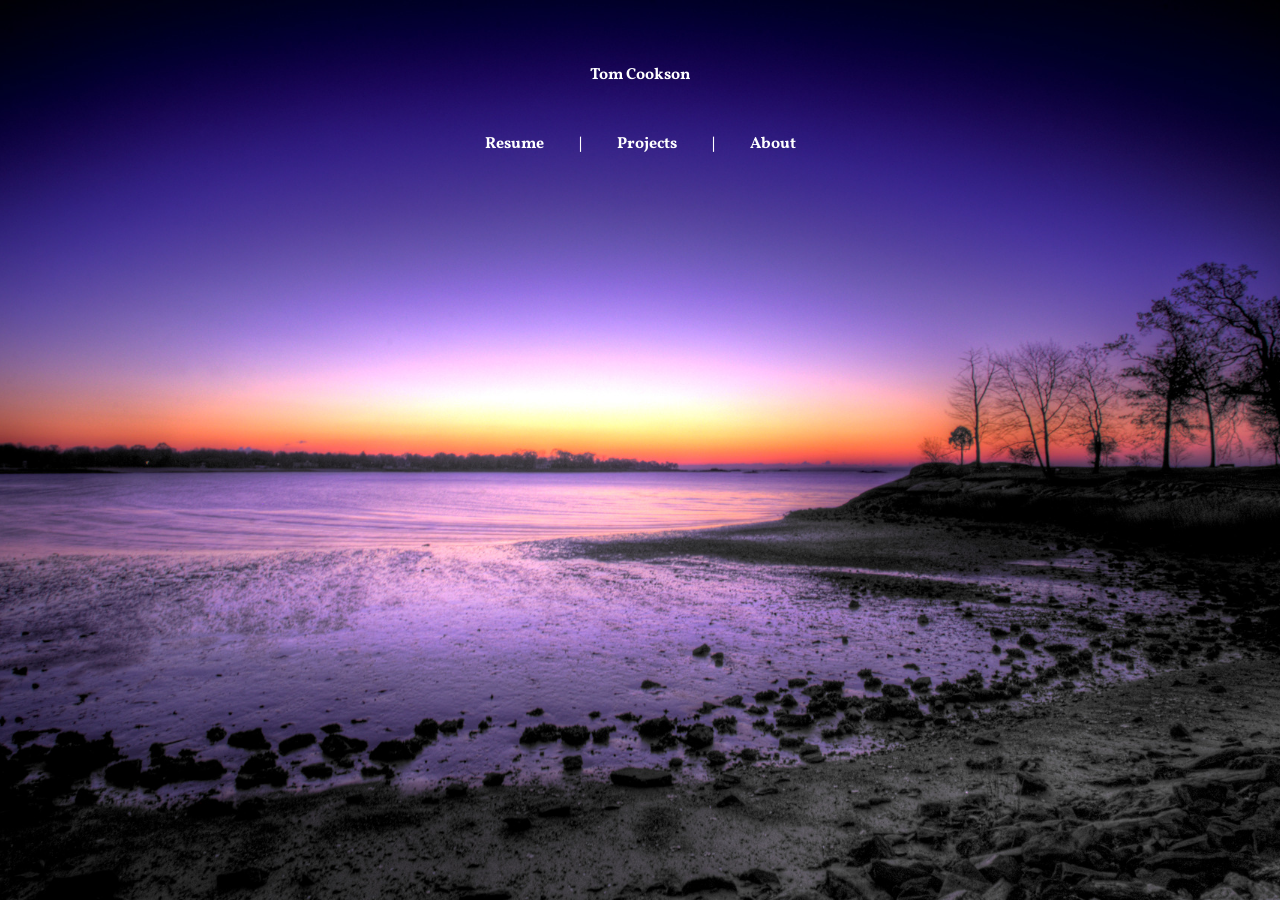
<file: index.html>
<!DOCTYPE html>
<html lang="en">

<head>

    <meta http-equiv="Content-Type" content="text/html; charset=utf-8">
    <meta name="viewport" content="width=device-width, initial-scale=1.0">
    <link rel="shortcut icon" href="./favicon.ico">
    <link rel="stylesheet" href="./index.css">
    <title>Tom Cookson</title>
</head>

<body>
    <div id="namebox">
        Tom Cookson<br>
    </div>
    <div id="linkboxlarge">
        <a id="resumeLink" href="./resume.html">Resume</a> |
        <a id="projectLink" href="./projects.html">Projects</a> |
        <a id="aboutLink" href="./about.html">About</a>
    </div>
    <div id="linkboxsmall">
        <p><a href="./resume.html">Resume</a></p>
        <p><a href="./projects.html">Projects</a></p>
        <p><a href="./about.html">About</a>
    </div></p>
</body>
</html>
</file>
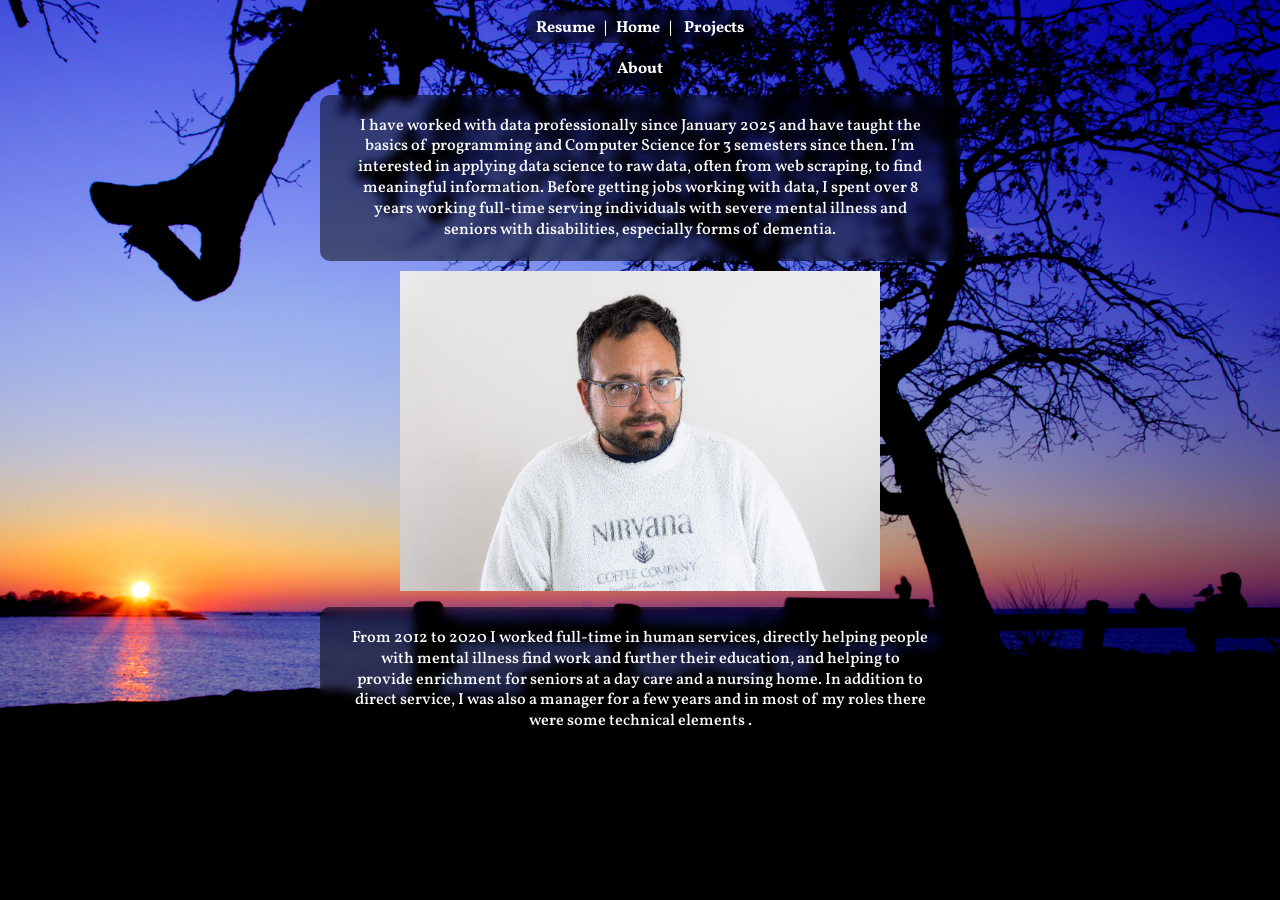
<file: about.html>
<!DOCTYPE html> 
<html lang="en">
    <head>
    <meta http-equiv="Content-Type" content="text/html; charset=utf-8">
    <meta name="viewport" content="width=device-width, initial-scale=1.0">
    <link rel="shortcut icon" href="./favicon.ico">
    <link rel="stylesheet" href="./about.css">
    <title>Tom Cookson - About</title>
    </head>
    <body>
        <div class="darkbox" style="width:fit-content">
            <div class="aboutbox" style="text-decoration:none;"> &nbsp;&nbsp;
                <a href="./resume.html">Resume</a> &nbsp;&nbsp;|&nbsp;&nbsp;
                <a href="./">Home</a>&nbsp;&nbsp; | &nbsp;&nbsp;
                <a href="./projects.html">Projects</a> &nbsp;&nbsp;
            </div>
        </div>
        <div class="darkbox" style="width:fit-content">
            <div class="aboutbox" style="text-decoration:none;">
                &nbsp;&nbsp;About&nbsp;&nbsp;
            </div>
        </div>
        <div class="darkbox">
            <div class="infobox">
    <p>I have worked with data professionally since January 2025 and have taught 
       the basics of programming and Computer Science for 3 semesters since 
       then.  I'm interested in applying data science to raw 
       data, often from web scraping, to find meaningful information.
       Before getting jobs working with data, I spent over 8 years
       working full-time serving individuals with severe mental illness 
       and seniors with disabilities, especially forms of dementia.</p>
            </div>
        </div>
        <div class="infobox">
            <img src="./photos/tom.jpg" alt="Tom self-portrait">
        </div>
        <div class="darkbox">
            <div class="infobox">
    <p>From 2012 to 2020 I worked full-time in human services, directly 
    helping people with mental illness find work and further their education, 
    and helping to provide enrichment for seniors at a day care and a 
    nursing home. In addition to direct service, I was also a manager 
    for a few years and in most of my roles there were some technical elements .
    </p>
            </div>
        </div>
    </body>
</html>
</file>
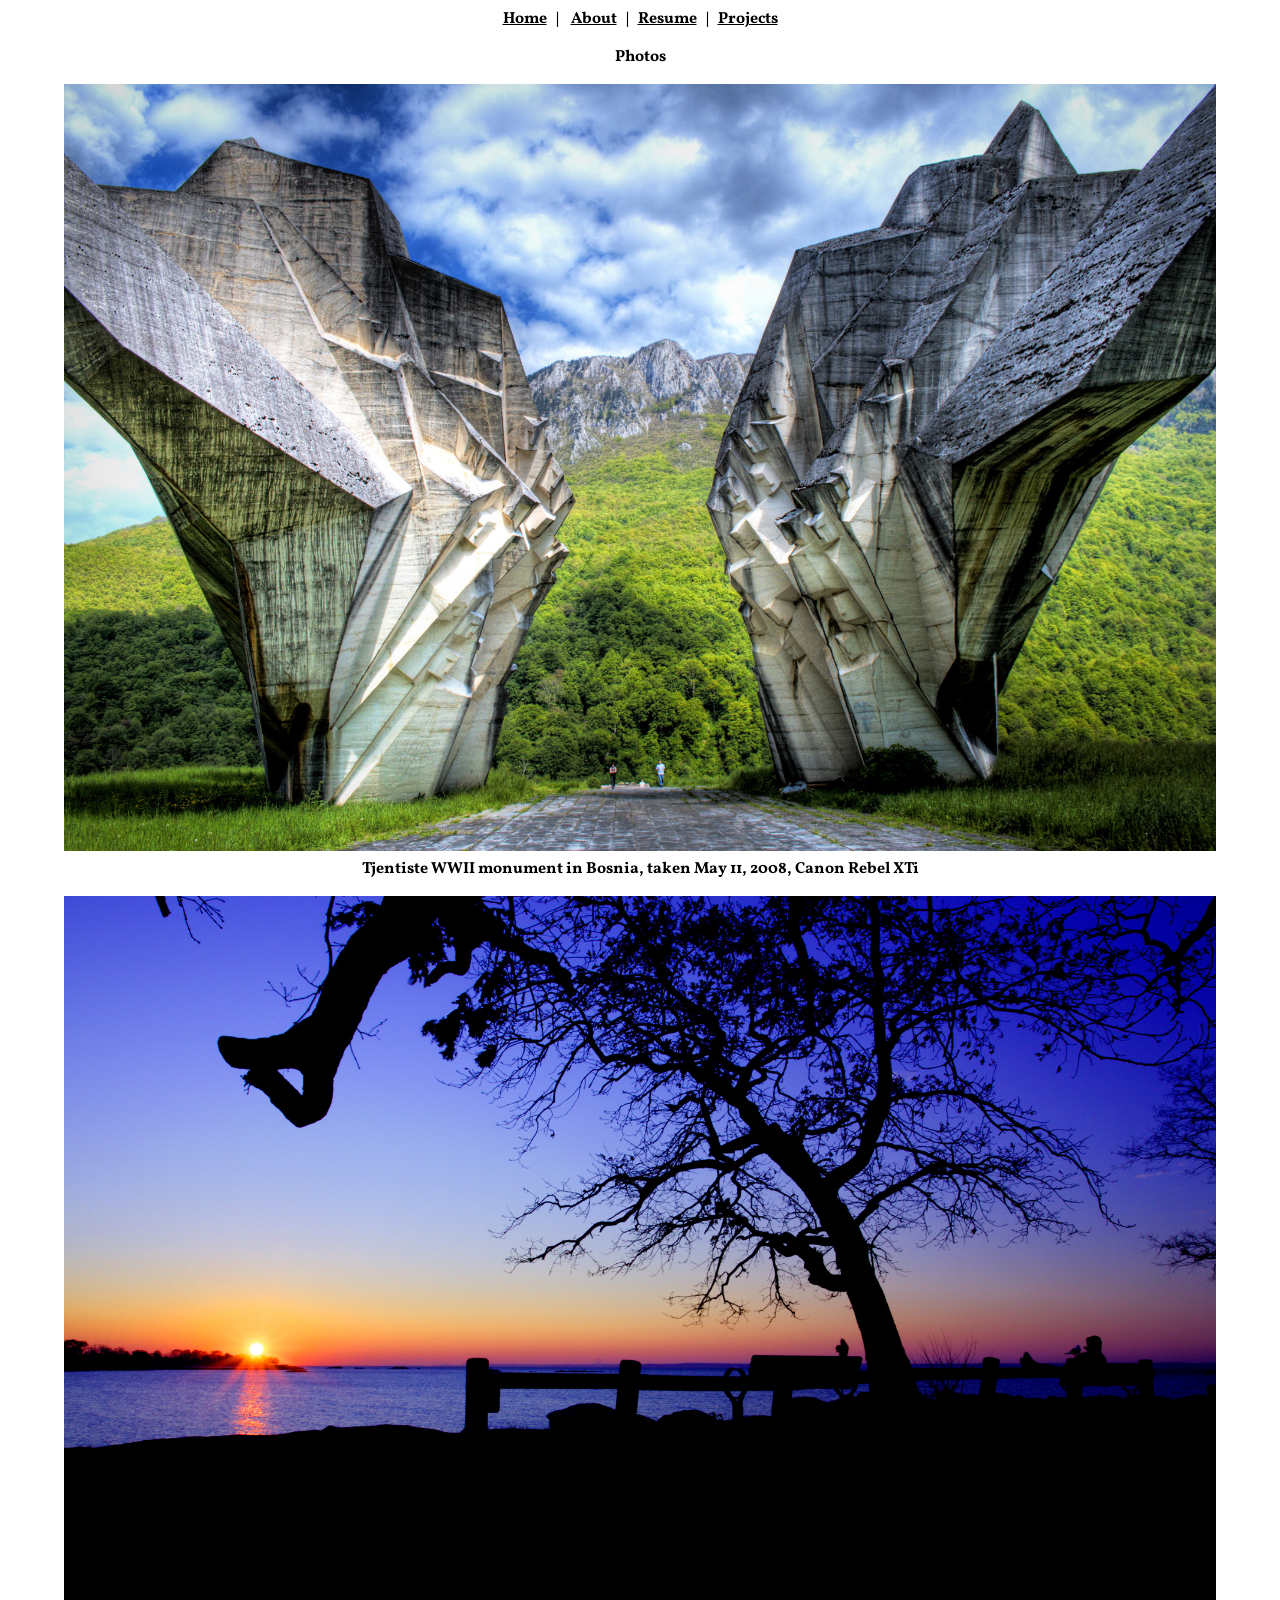
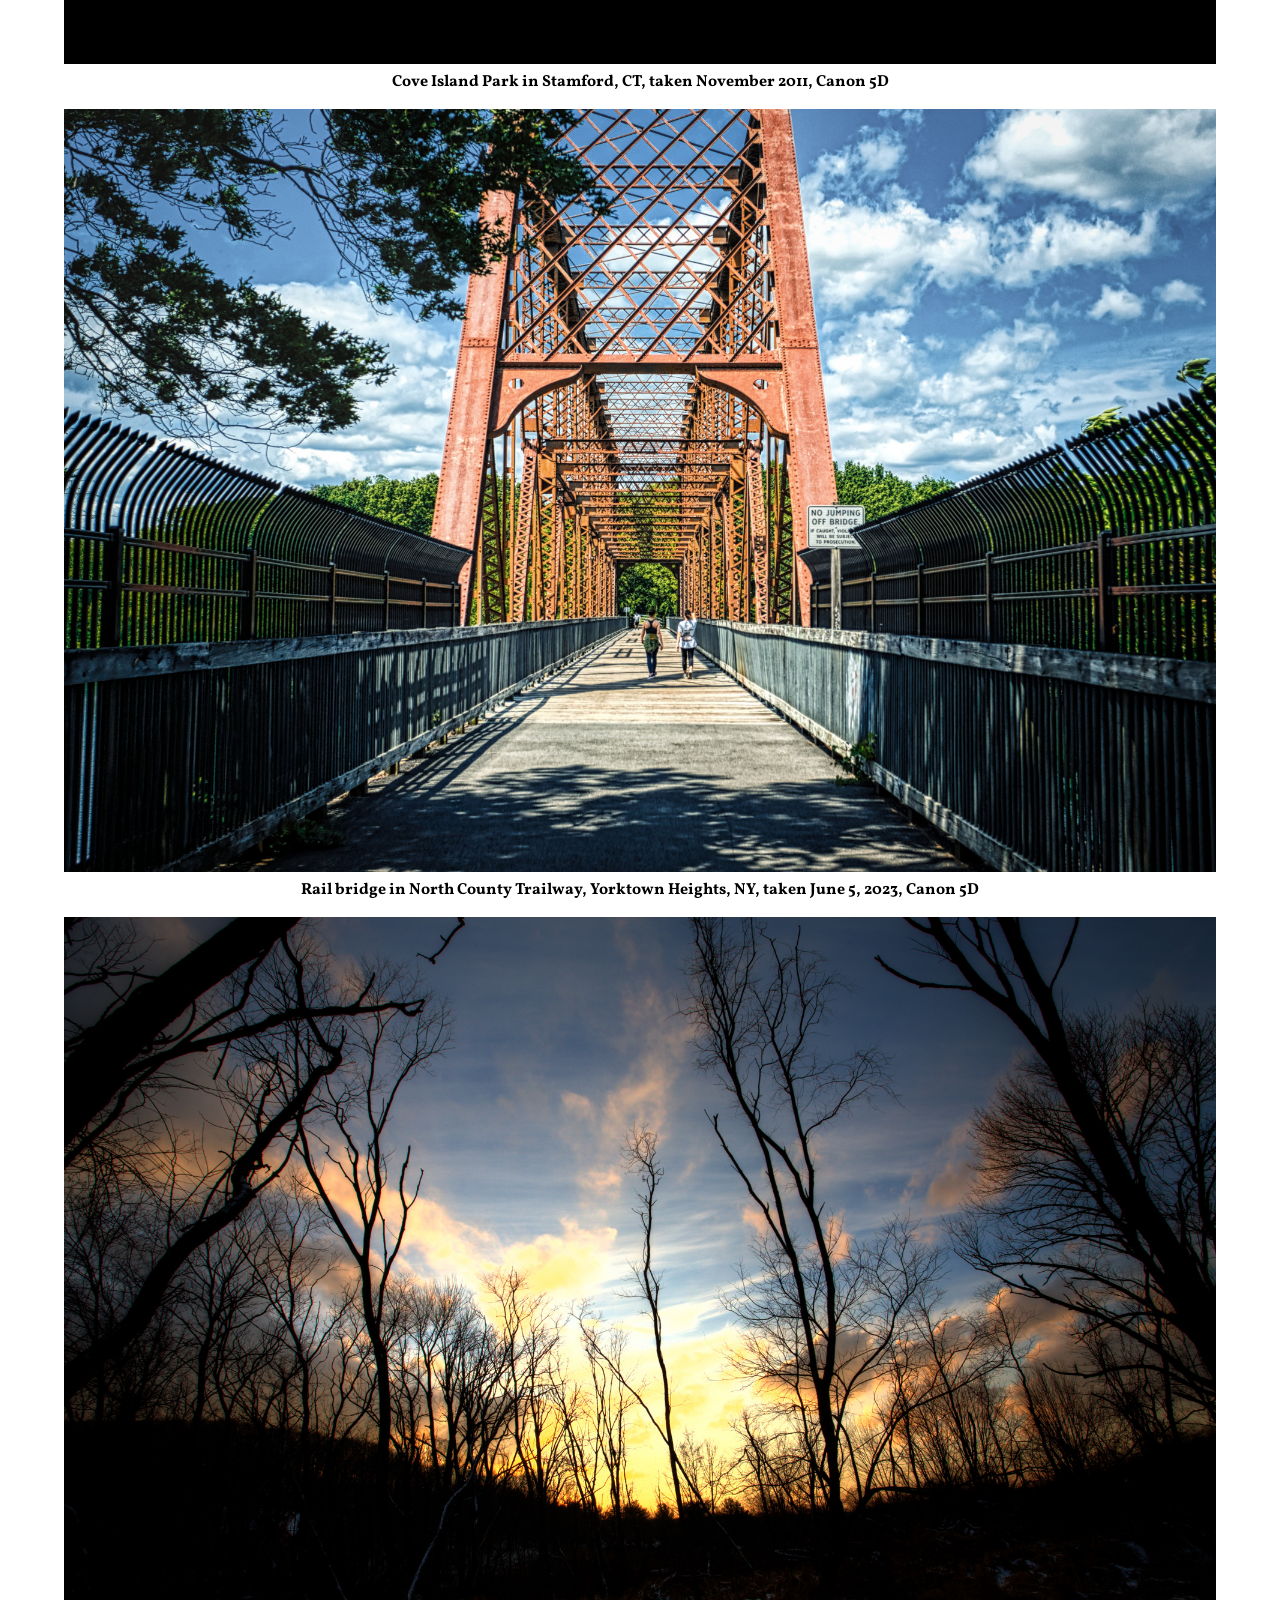
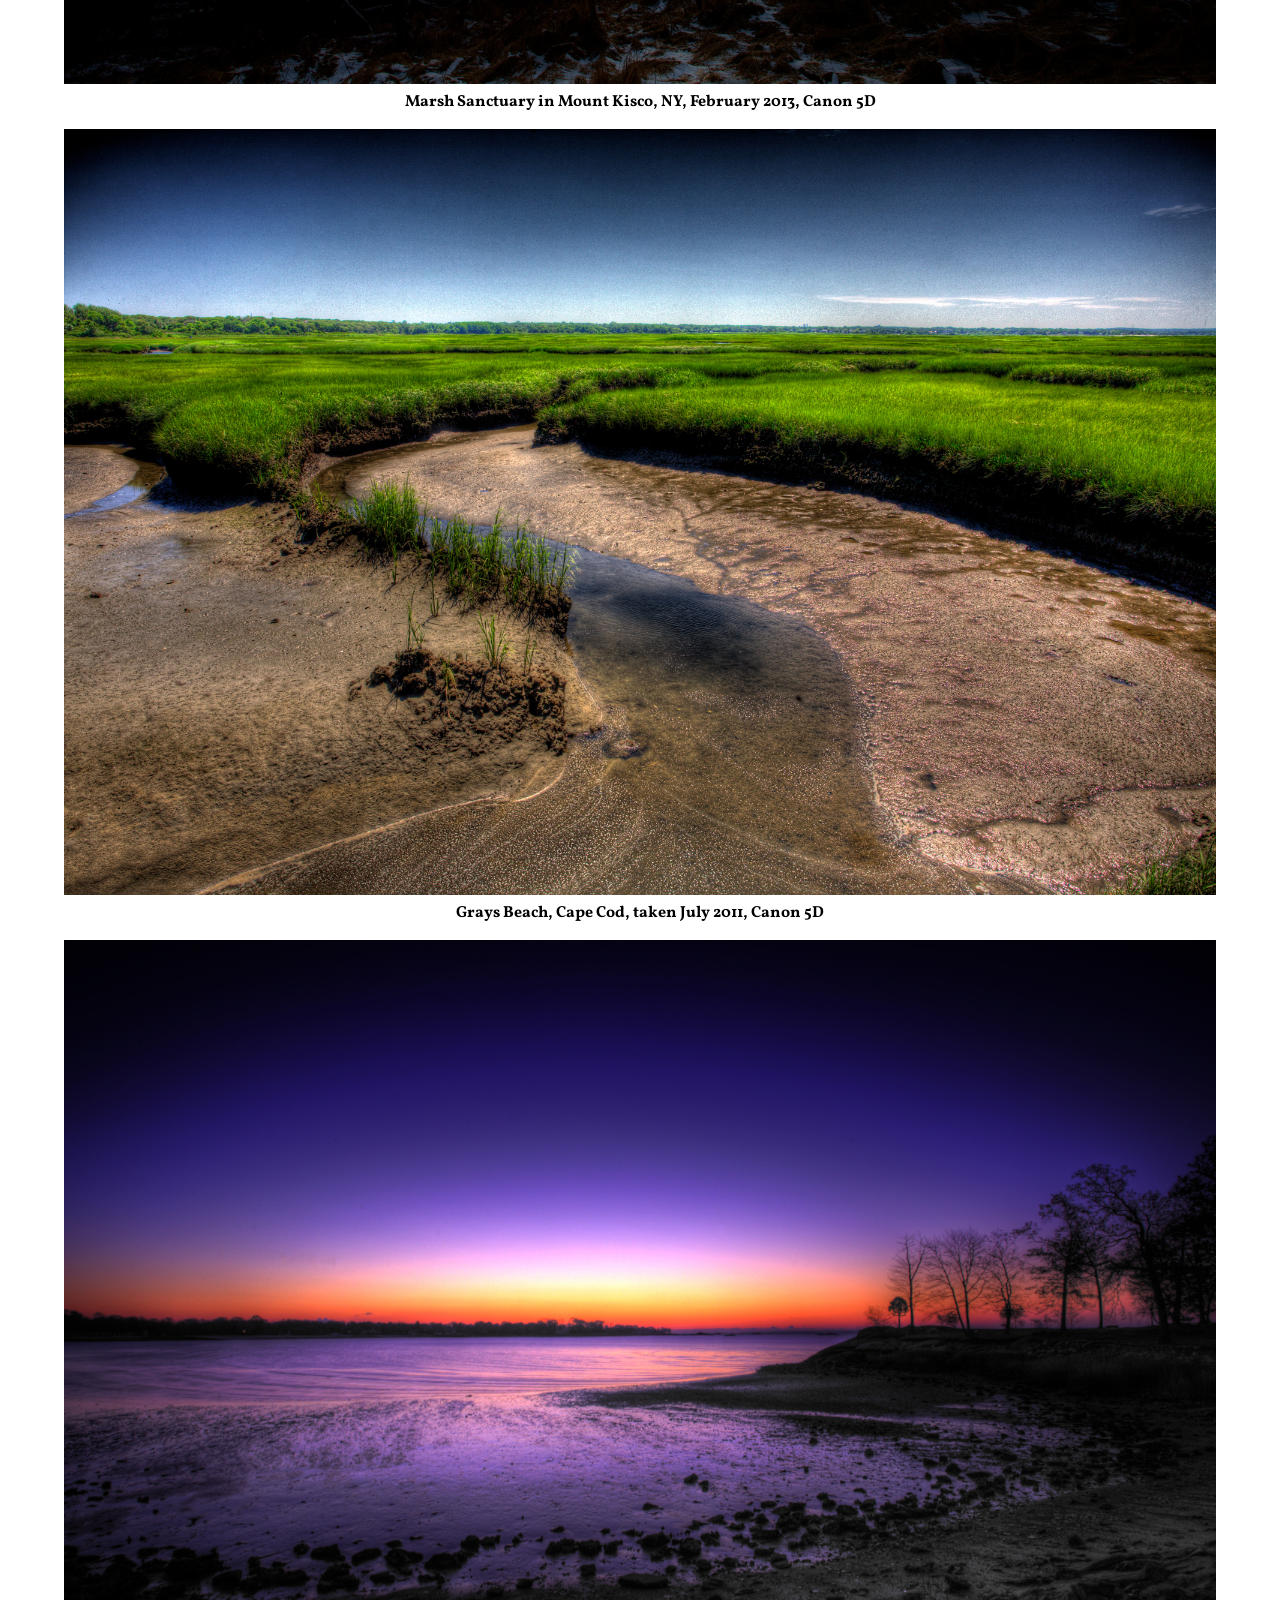
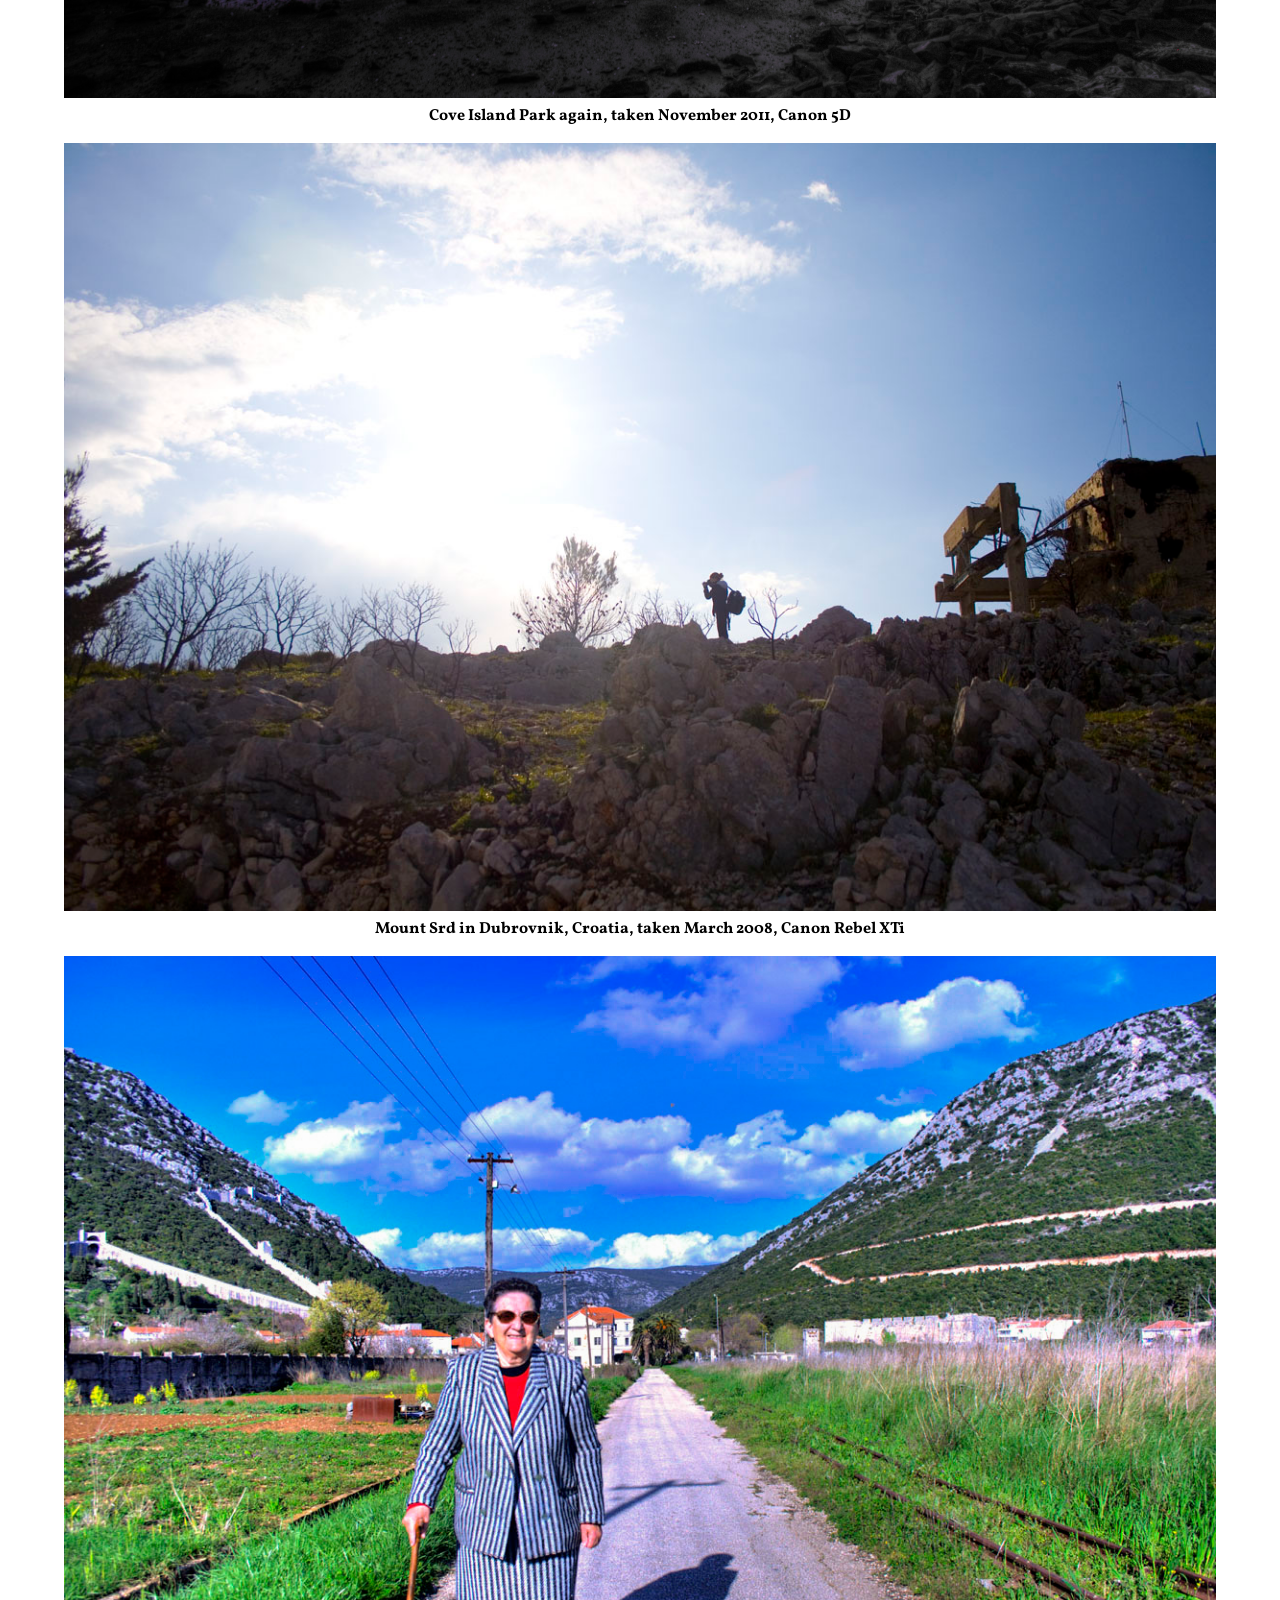
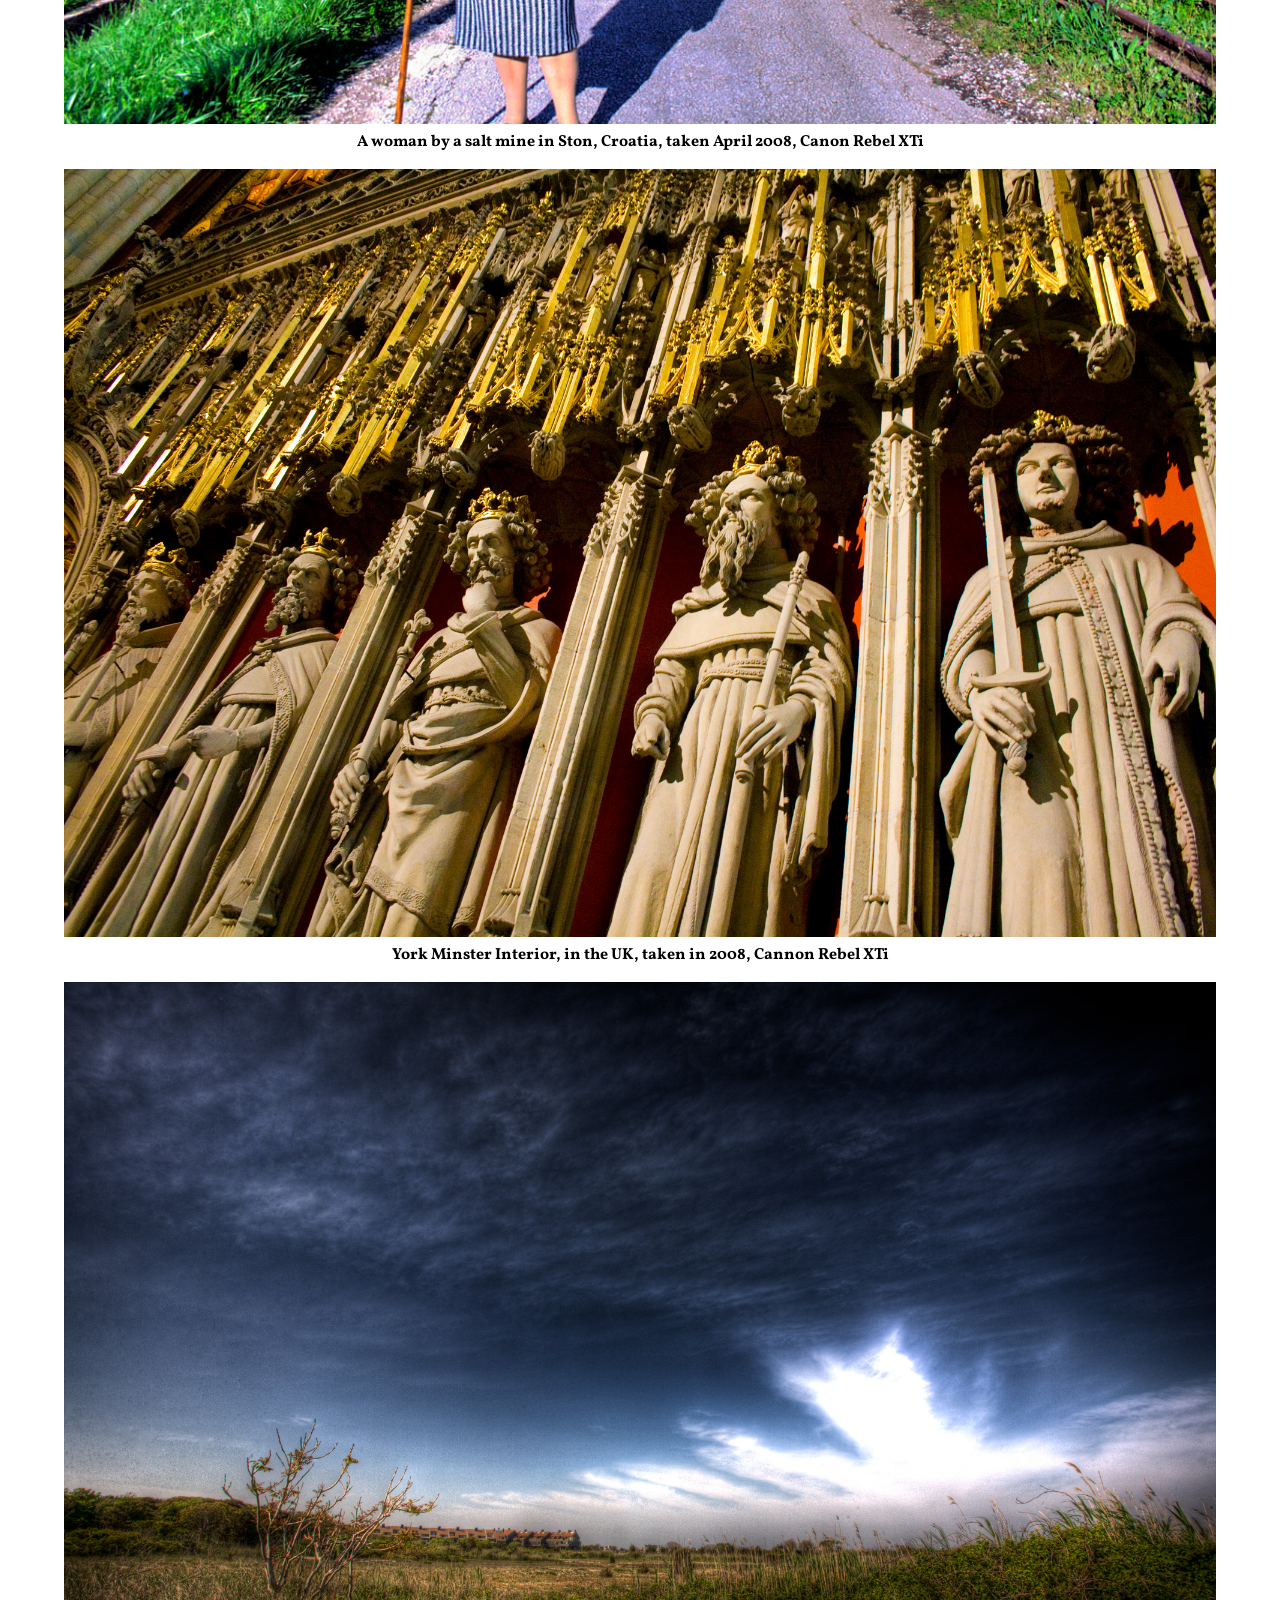
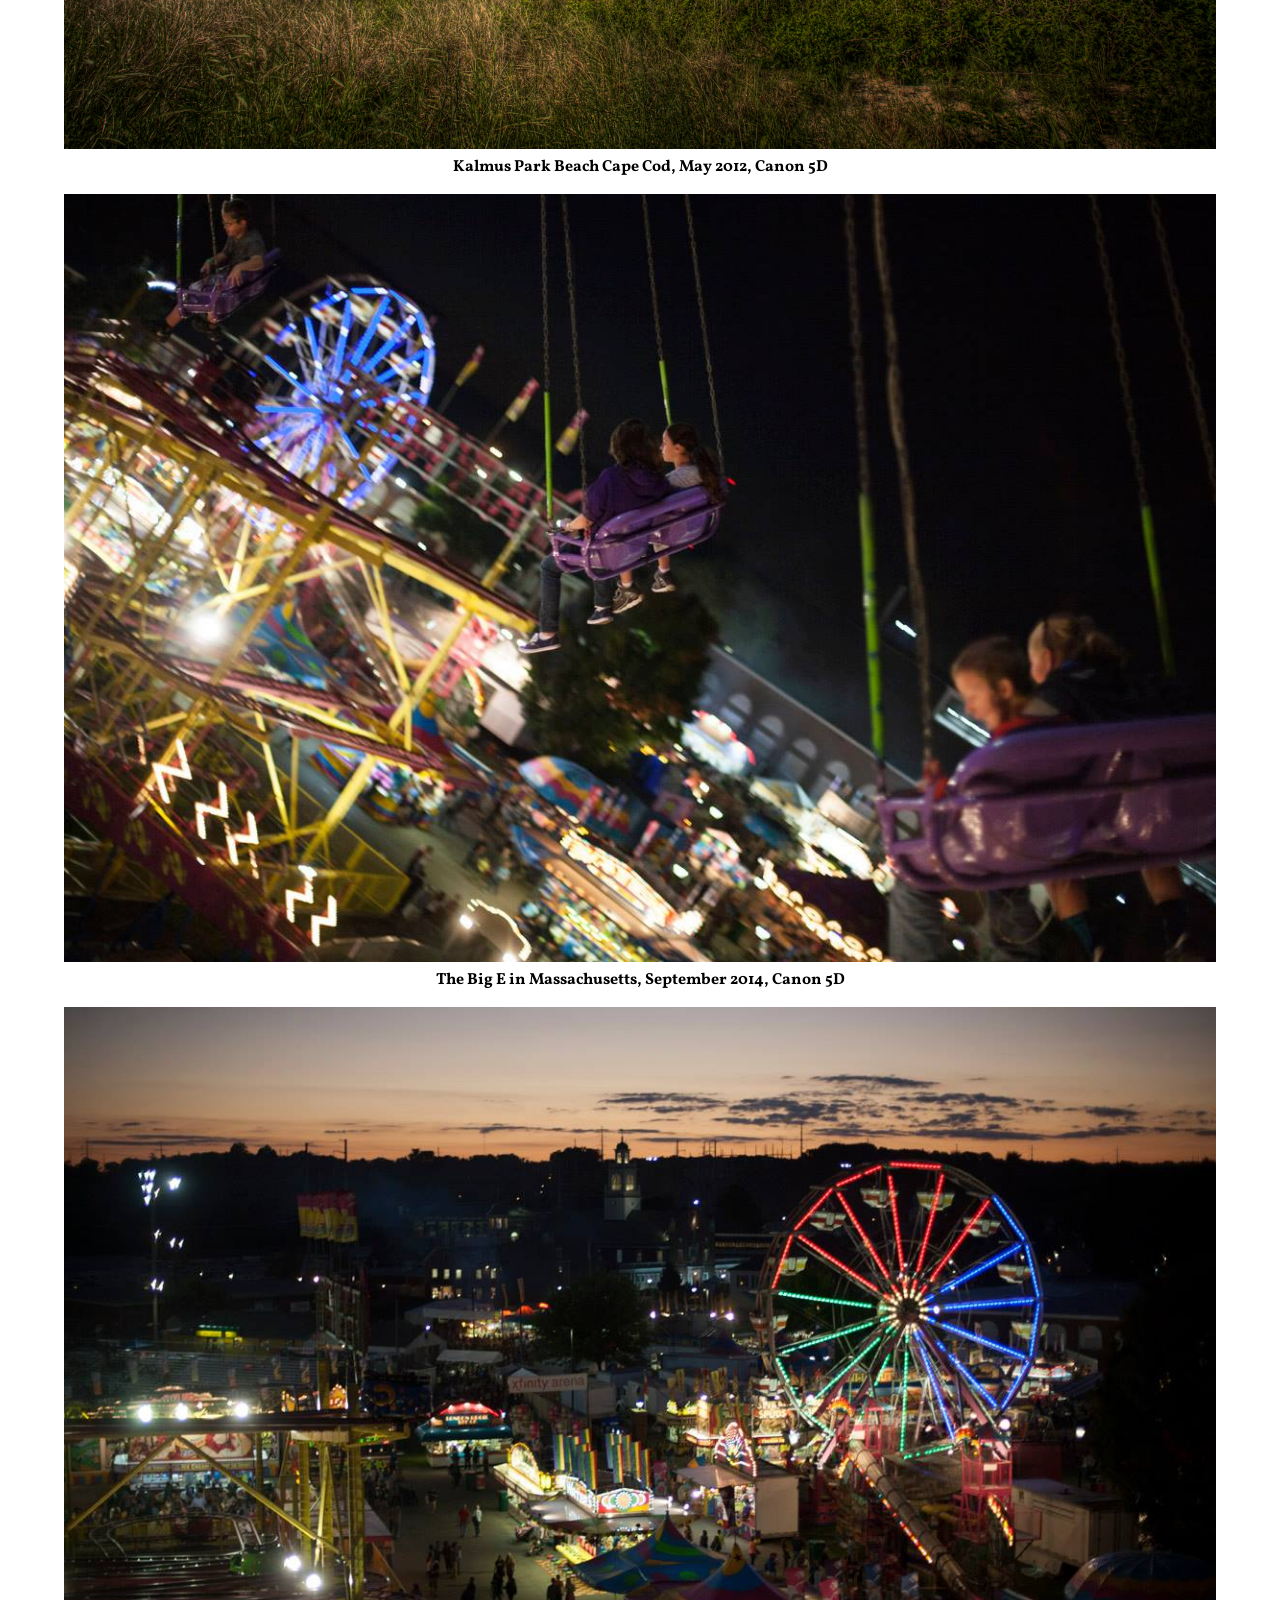
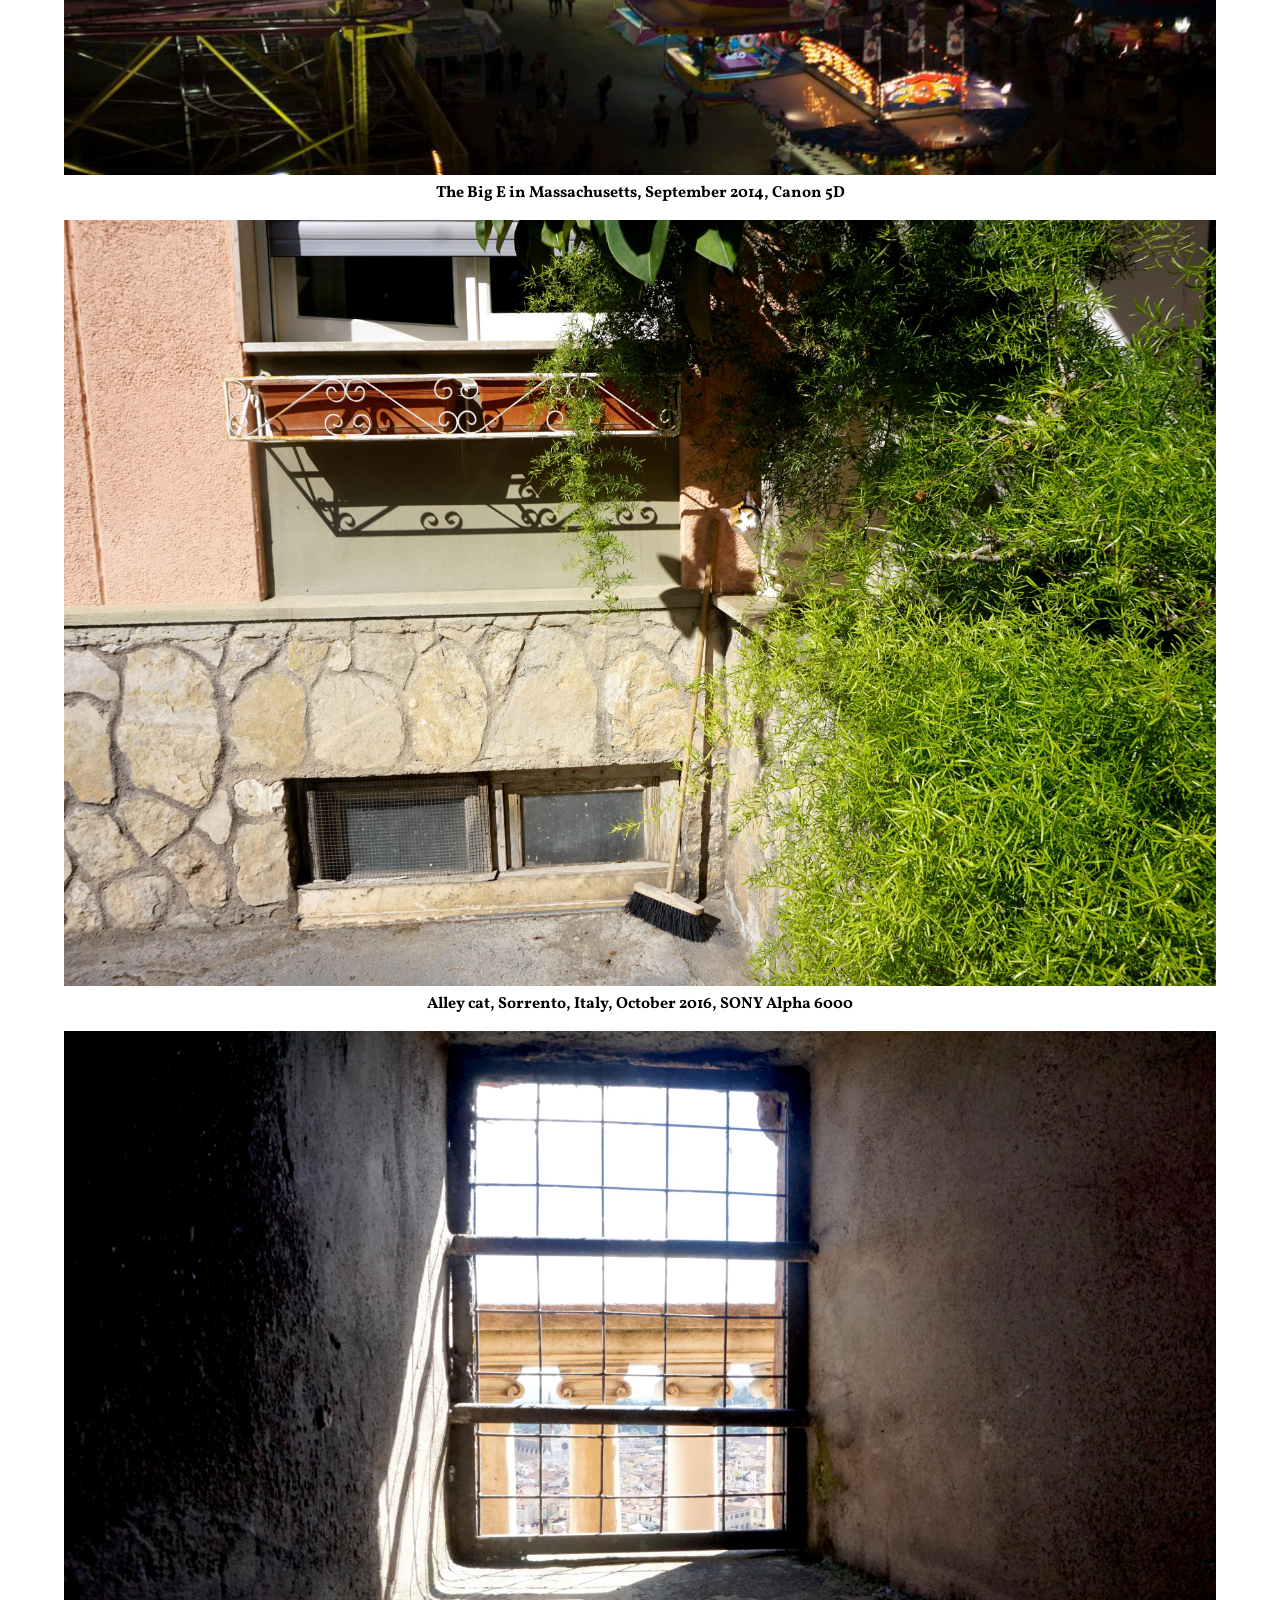
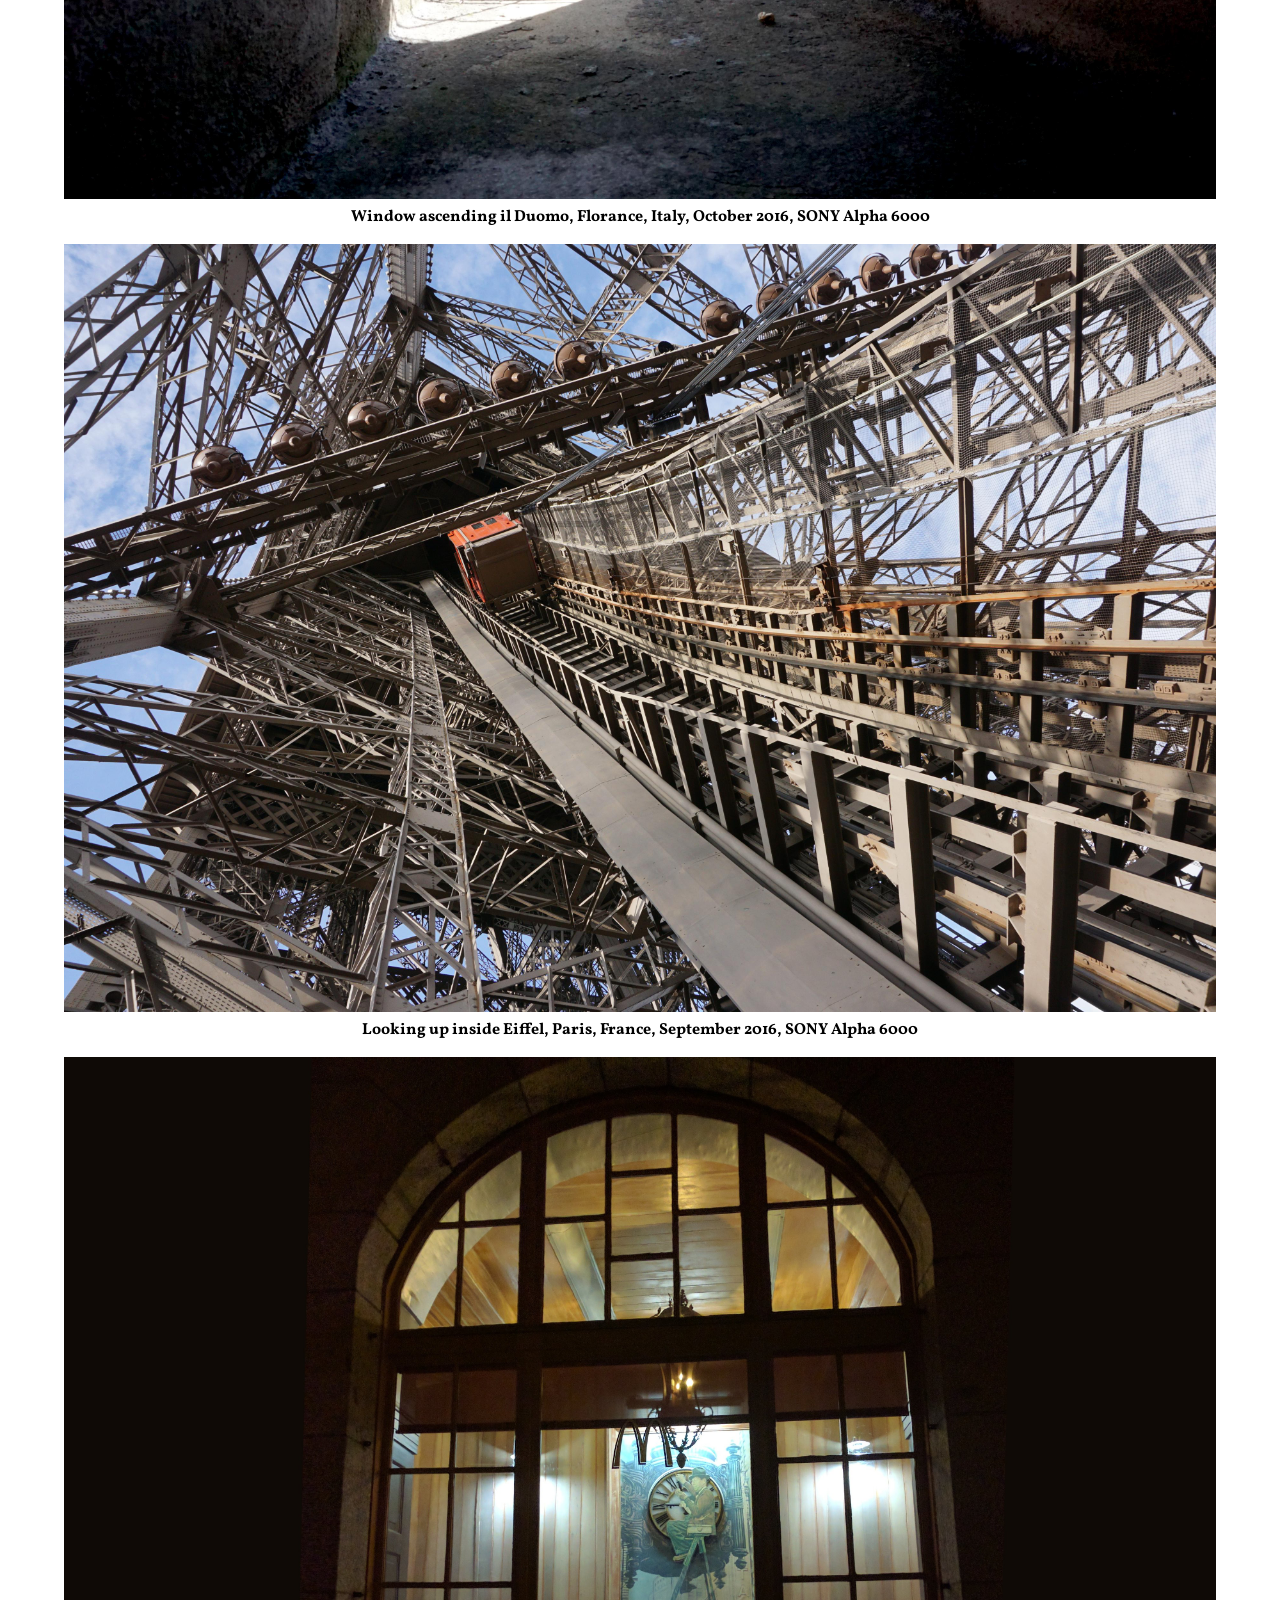
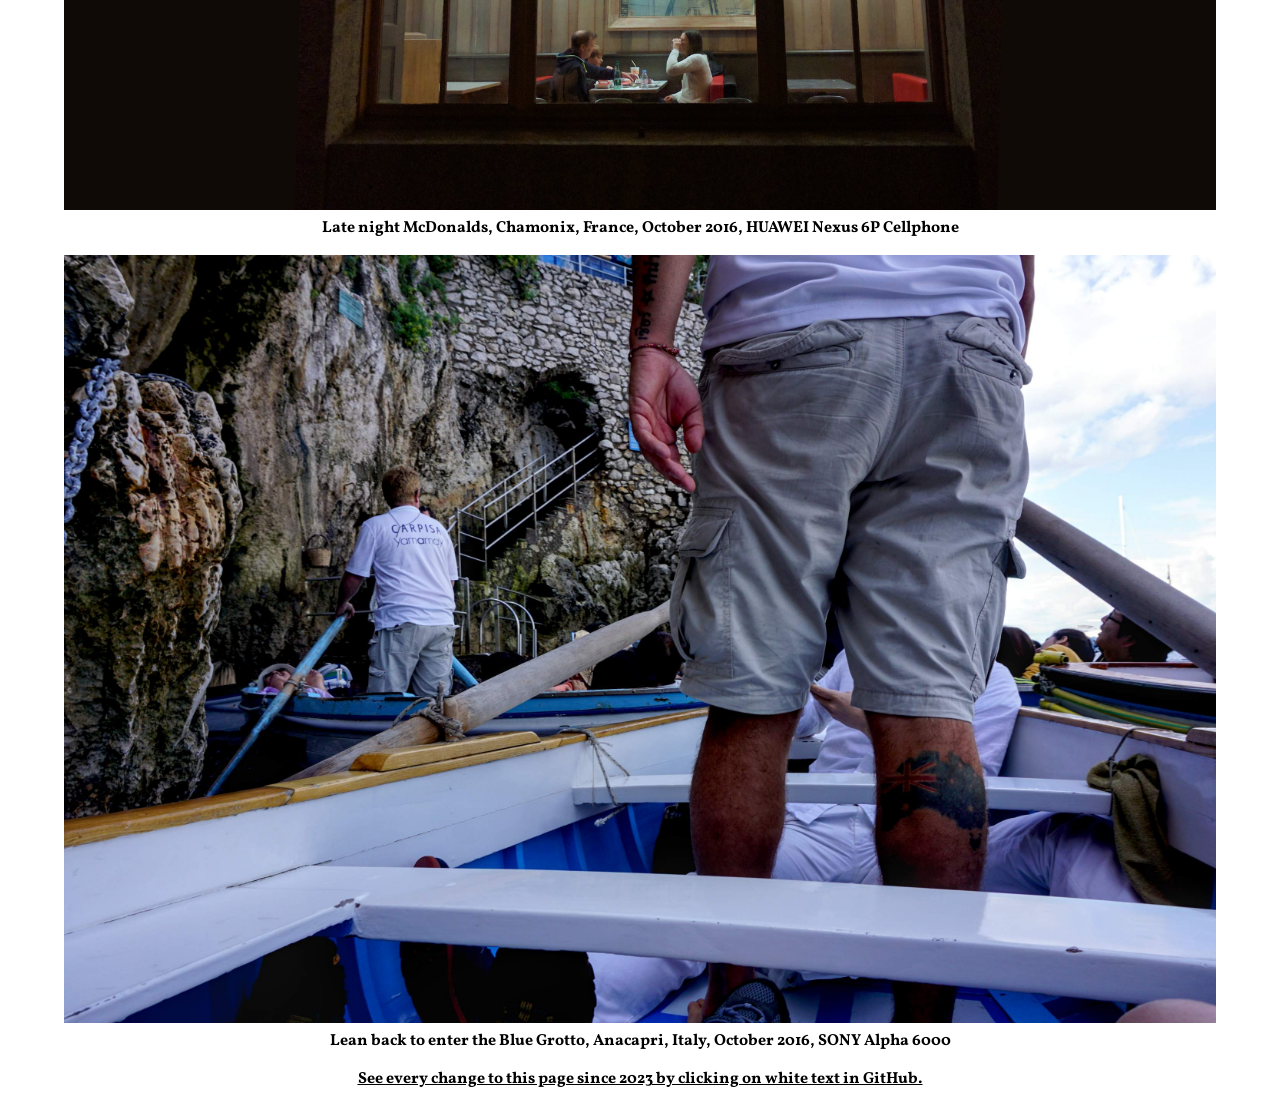
<file: photos.html>
<!DOCTYPE html>
<html lang="en">

<head>
    <meta http-equiv="Content-Type" content="text/html; charset=utf-8">
    <meta name="viewport" content="width=device-width, initial-scale=1.0">
    <link rel="shortcut icon" href="./favicon.ico">
    <link rel="stylesheet" href="./photos.css">
    <title>Tom Cookson</title>
</head>
<body>
    <div style="text-align:center">
        <a href="./">Home</a>&nbsp;&nbsp; | &nbsp;&nbsp;
        <a href="./about.html">About</a> &nbsp;&nbsp;|&nbsp;&nbsp;
        <a href="./resume.html">Resume</a> &nbsp;&nbsp;|&nbsp;&nbsp;
        <a href="./projects.html">Projects</a>
    </div>
    <p>Photos</p>
    <div class="flex-center nobottomspace">
    <a href="./photography/Bosnia.jpg" target="_blank"><img src="./photography/Bosnia.jpg" style="padding-top:0em;"></a>
    </div>
    Tjentiste WWII monument in Bosnia, taken May 11, 2008, Canon Rebel XTi 
    <div class="flex-center nobottomspace">
    <a href="./photography/fullsize/CoveIsland_large.jpg" target="_blank"><img src="./photography/CoveIsland.jpg"></a>
    </div>
    Cove Island Park in Stamford, CT, taken November 2011, Canon 5D
    <div class="flex-center nobottomspace">
    <a href="./photography/fullsize/Yorktown_large.jpg" target="_blank"><img src="./photography/Yorktown.jpg"></a>
    </div>
    Rail bridge in North County Trailway, Yorktown Heights, NY, taken June 5, 2023, Canon 5D
    <div class="flex-center nobottomspace">
    <a href="./photography/fullsize/MountKisco_large.jpg" target="_blank"><img src="./photography/MountKisco.jpg"></a>
    </div>
    Marsh Sanctuary in Mount Kisco, NY, February 2013, Canon 5D
    <div class="flex-center nobottomspace">
    <a href="./photography/fullsize/GraysBeach_large.jpg" target="_blank"><img src="./photography/GraysBeach.jpg"></a>
    </div>
    Grays Beach, Cape Cod, taken July 2011, Canon 5D
    <div class="flex-center nobottomspace">
    <a href="./photography/fullsize/presunriseCoveIsland2_large.jpg" target="_blank"><img src="./photography/presunriseCoveIsland2.jpg"></a>
    </div>
    Cove Island Park again, taken November 2011, Canon 5D
    <div class="flex-center nobottomspace">
    <a href="./photography/MtSrdCroatia.jpg" target="_blank"><img src="./photography/MtSrdCroatia.jpg"></a>
    </div>
    Mount Srd in Dubrovnik, Croatia, taken March 2008, Canon Rebel XTi
    <div class="flex-center nobottomspace">
    <a href="./photography/StonCroatia.jpg" target="_blank"><img src="./photography/StonCroatia.jpg"></a>
    </div>
    A woman by a salt mine in Ston, Croatia, taken April 2008, Canon Rebel XTi
    <div class="flex-center">
    <a href="./photography/fullsize/uk_large.jpg" target="_blank"><img src="./photography/uk.jpg"></a>
    </div>
    York Minster Interior, in the UK, taken in 2008, Cannon Rebel XTi
    <div class="flex-center">
    <a href="./photography/fullsize/CapeCod_large.jpg" target="_blank"><img src="./photography/CapeCod.jpg"></a>
    </div>
    Kalmus Park Beach Cape Cod, May 2012, Canon 5D
    <div class="flex-center">
    <a href="./photography/bige1.jpg" target="_blank"><img src="./photography/bige1.jpg"></a>
    </div>
    The Big E in Massachusetts, September 2014, Canon 5D
    <div class="flex-center">
    <a href="./photography/bige2.jpg" target="_blank"><img src="./photography/bige2.jpg"></a>
    </div>
    The Big E in Massachusetts, September 2014, Canon 5D
    <div class="flex-center">
    <a href="./photography/fullsize/SorrentoCat_large.jpg" target="_blank">
    <img src="./photography/SorrentoCat.jpg"></a>
    </div>
    Alley cat, Sorrento, Italy, October 2016, SONY Alpha 6000
    <div class="flex-center">
    <a href="./photography/fullsize/FloranceWindow_large.jpg" target="_blank">
    <img src="./photography/FloranceWindow.jpg"></a>
    </div>
    Window ascending il Duomo, Florance, Italy, October 2016, SONY Alpha 6000
    <div class="flex-center">
    <a href="./photography/fullsize/Eiffel_large.jpg" target="_blank">
    <img src="./photography/Eiffel.jpg"></a>
    </div>
    Looking up inside Eiffel, Paris, France, September 2016, SONY Alpha 6000
    <div class="flex-center">
    <a href="./photography/fullsize/ChamonixMcDonalds_large.jpg" target="_blank">
    <img src="./photography/ChamonixMcDonalds.jpg"></a>
    </div>
     Late night McDonalds, Chamonix, France, October 2016, HUAWEI Nexus 6P Cellphone
    <div class="flex-center">
    <a href="./photography/fullsize/BlueGrotto_large.jpg" target="_blank">
    <img src="./photography/BlueGrotto.jpg"></a>
    </div>
    Lean back to enter the Blue Grotto, Anacapri, Italy, October 2016, SONY Alpha 6000
    <div class="centerme"><a href=
 "https://github.com/tc10815/tomcookson.com/commits/master/photos.html"
    target="_blank">
    <p>See every change to this page since 2023 by
      clicking on white text in GitHub.</p></a></div>
    </body>
</html>
</file>
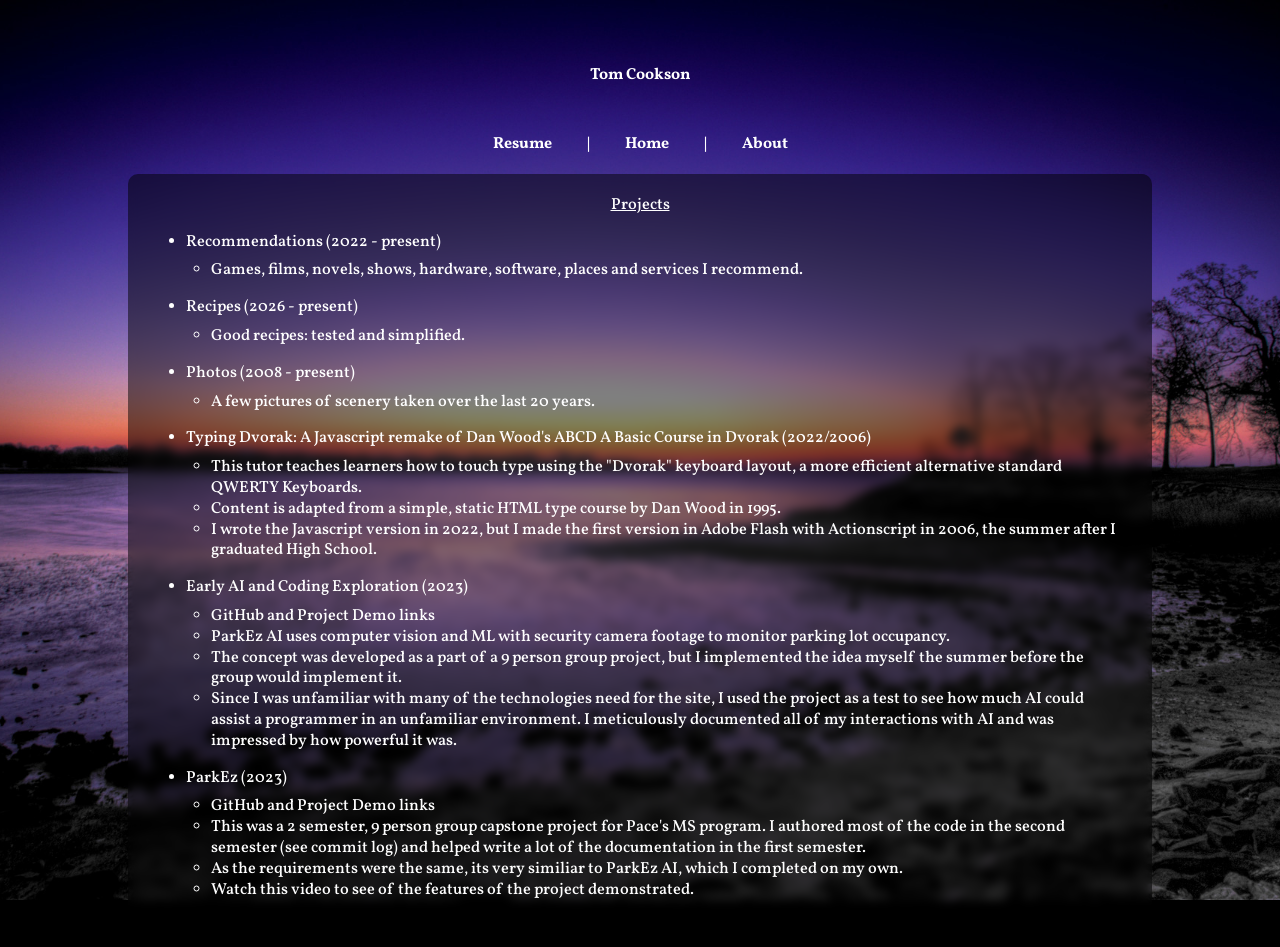
<file: projects.html>
<!DOCTYPE html>
<html lang="en">
<head>
    <meta http-equiv="Content-Type" content="text/html; charset=utf-8">
    <meta name="viewport" content="width=device-width, initial-scale=1.0">
    <link rel="shortcut icon" href="./favicon.ico">
    <link rel="stylesheet" href="./project.css">
    <title>Tom Cookson</title>
</head>

<body>
    <div id="namebox">
        Tom Cookson<br>
    </div>
    <div id="linkbox">
        <a id="resumeLink" href="./resume.html">Resume</a> |
        <a id="projectLink" href="./">Home</a> |
        <a id="aboutLink" href="./about.html">About</a>
    </div>
    <div id="projectstab" class="darkbox">
        <div id="projectboxid" class="projectbox">
            <p class="titlecenter">Projects</p>

            <ul style="margin-bottom: 0px">


                <li><a href="./recommendations.html">Recommendations</a> 
                (2022 - present)
                    <ul>
                        <li>Games, films, novels, shows,
                        hardware, software, places and services I recommend.</li>
                    </ul>
                </li>
                <li><a href="./recipes.html">Recipes</a> 
                (2026 - present)

                    <ul>
                        <li>Good recipes: tested and simplified.</li> 
                    </ul>
                </li>
                <li><a href="./photos.html">Photos</a> (2008 - present)
                <ul>
                    <li>A few pictures of scenery taken over the last 20 years.
                    </li>
                </ul>
                </li>
                <li><a href="https://dvorak.gruevy.com/" target="_blank">
                    Typing Dvorak: A Javascript remake of Dan
                        Wood's ABCD A Basic Course in Dvorak</a> (2022/2006)
                    <ul>
                        <li>This tutor teaches learners how to touch type 
                        using the "Dvorak" keyboard layout, a more efficient
                        alternative standard QWERTY Keyboards.</li>
                        <li>Content is adapted from <a 
                  href="https://web.archive.org/web/20240729100436/https://www.mit.edu/people/jcb/Dvorak/dvorak-course/"
                  target="_blank">a simple, static HTML type course by Dan 
                 Wood in 1995</a>.</li>
                        <li>I wrote the Javascript version in 2022, but I made
                        the first version <a
                        href="https://dvorak.gruevy.com/old/" target="_blank">
                        in Adobe Flash with Actionscript in 2006, the summer
                        after I graduated High School</a>.</li>
                    </ul>
                <li><a href="https://github.com/tc10815/ParkEzAI" 
                    target="_blank">Early AI and Coding Exploration</a> (2023)
                <ul>
                    <li><a href="https://github.com/tc10815/ParkEzAI" 
                        target="_blank">GitHub</a> and 
                    <a href="https://plan6.com/" 
                        target="_blank">Project Demo</a> links</li>
                    <li>ParkEz AI uses computer vision and ML with security 
                        camera footage to monitor parking lot
                        occupancy.</li>
                    <li>The concept was developed as a part of a 9 person group
                        project, but 
                        <a href="https://github.com/tc10815/ParkEzAI"
                           target="_blank">I implemented the idea myself</a> 
                        the summer before the group would implement it.</li>
                    <li>Since I was unfamiliar with many of the technologies
                        need for the site, I used the project as a test 
                        to see how much AI could assist a programmer in an 
                        unfamiliar environment.  
        <a href="https://github.com/tc10815/ParkEzAI/tree/main/prompt_logs"
                        target="_blank">
                    I meticulously documented all of my interactions with AI
                    </a> 
                    and was impressed by how powerful it was. 
                    </li>
            </ul>
                <li><a href="https://parkez.gruevy.com/" target="_blank">
                        ParkEz</a> (2023)
            <ul>
                    <li><a href="https://github.com/swayambhu/parkEz/" 
                         target="_blank">GitHub</a> and 
                        <a href="https://parkez.gruevy.com/" target="_blank">
                    Project Demo</a> links </li>
                    <li>This was a 2 semester, 9 person group capstone project
                     for Pace's MS program. I authored most of the code in the 
                     second semester (see commit log) and 
                     helped write a lot of the documentation in the first 
                     semester.
                    </li>
                    <li>As the requirements were the same, its very similiar 
                     to ParkEz AI, which I completed on my own.</li>
                    <li><a href="https://parkez.gruevy.com/videos/demo1.mp4" 
                    target="_blank">Watch this video to see of the features 
                    of the project demonstrated.</a>
                    </li>
              </ul>
            </ul>
        </div>
    </div>
</body>
</html>
</file>
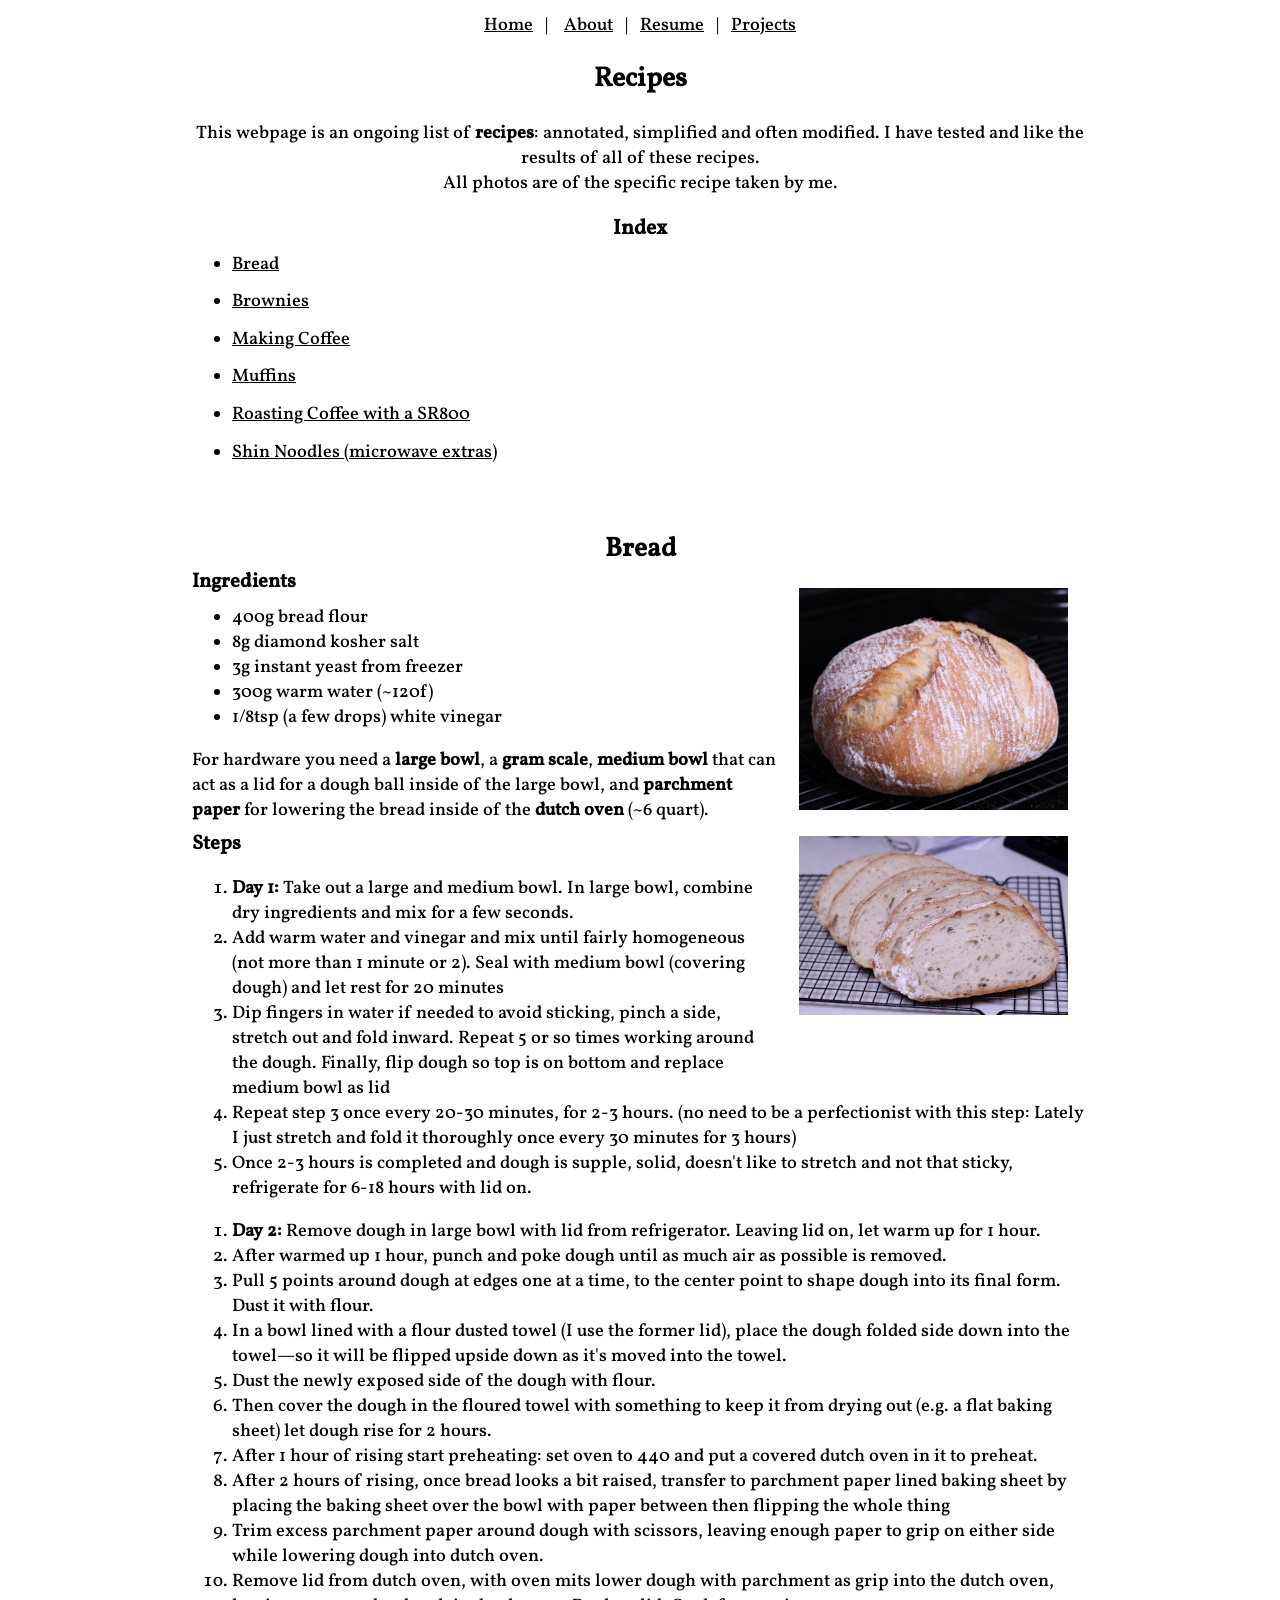
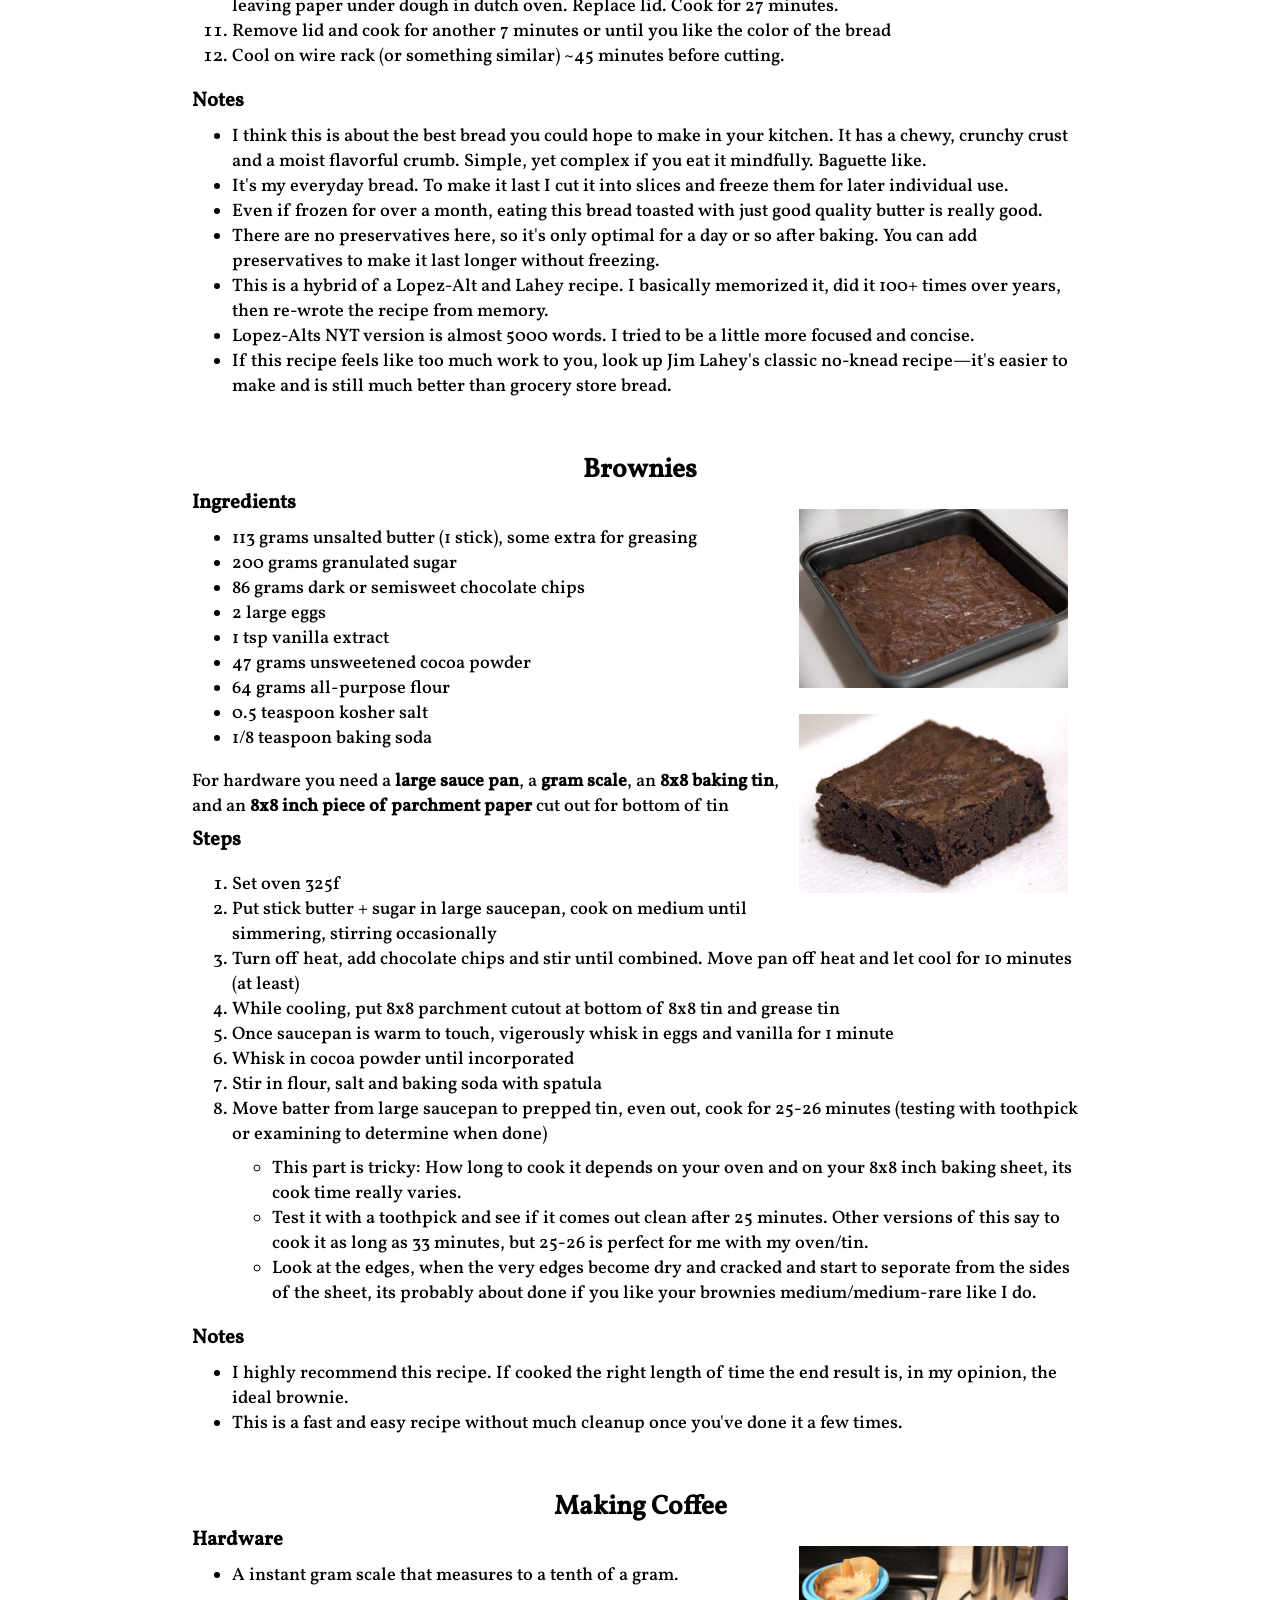
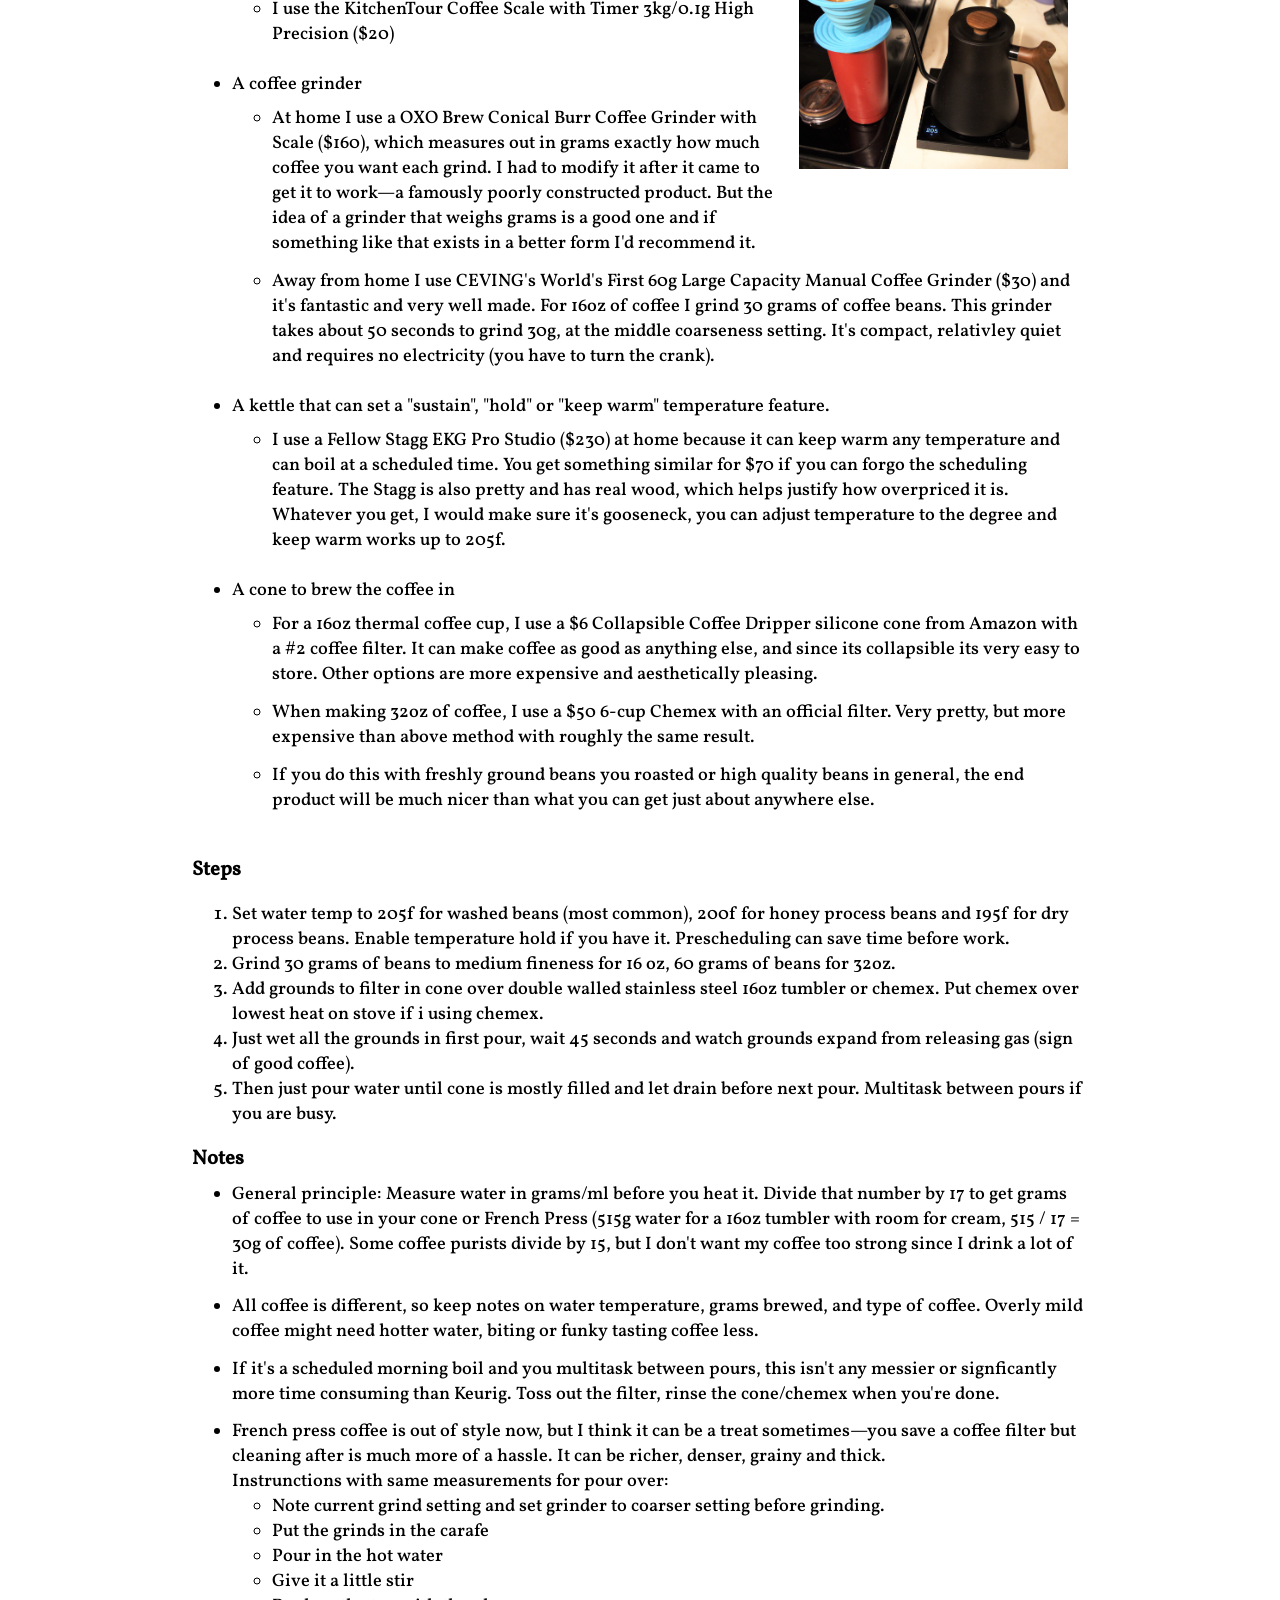
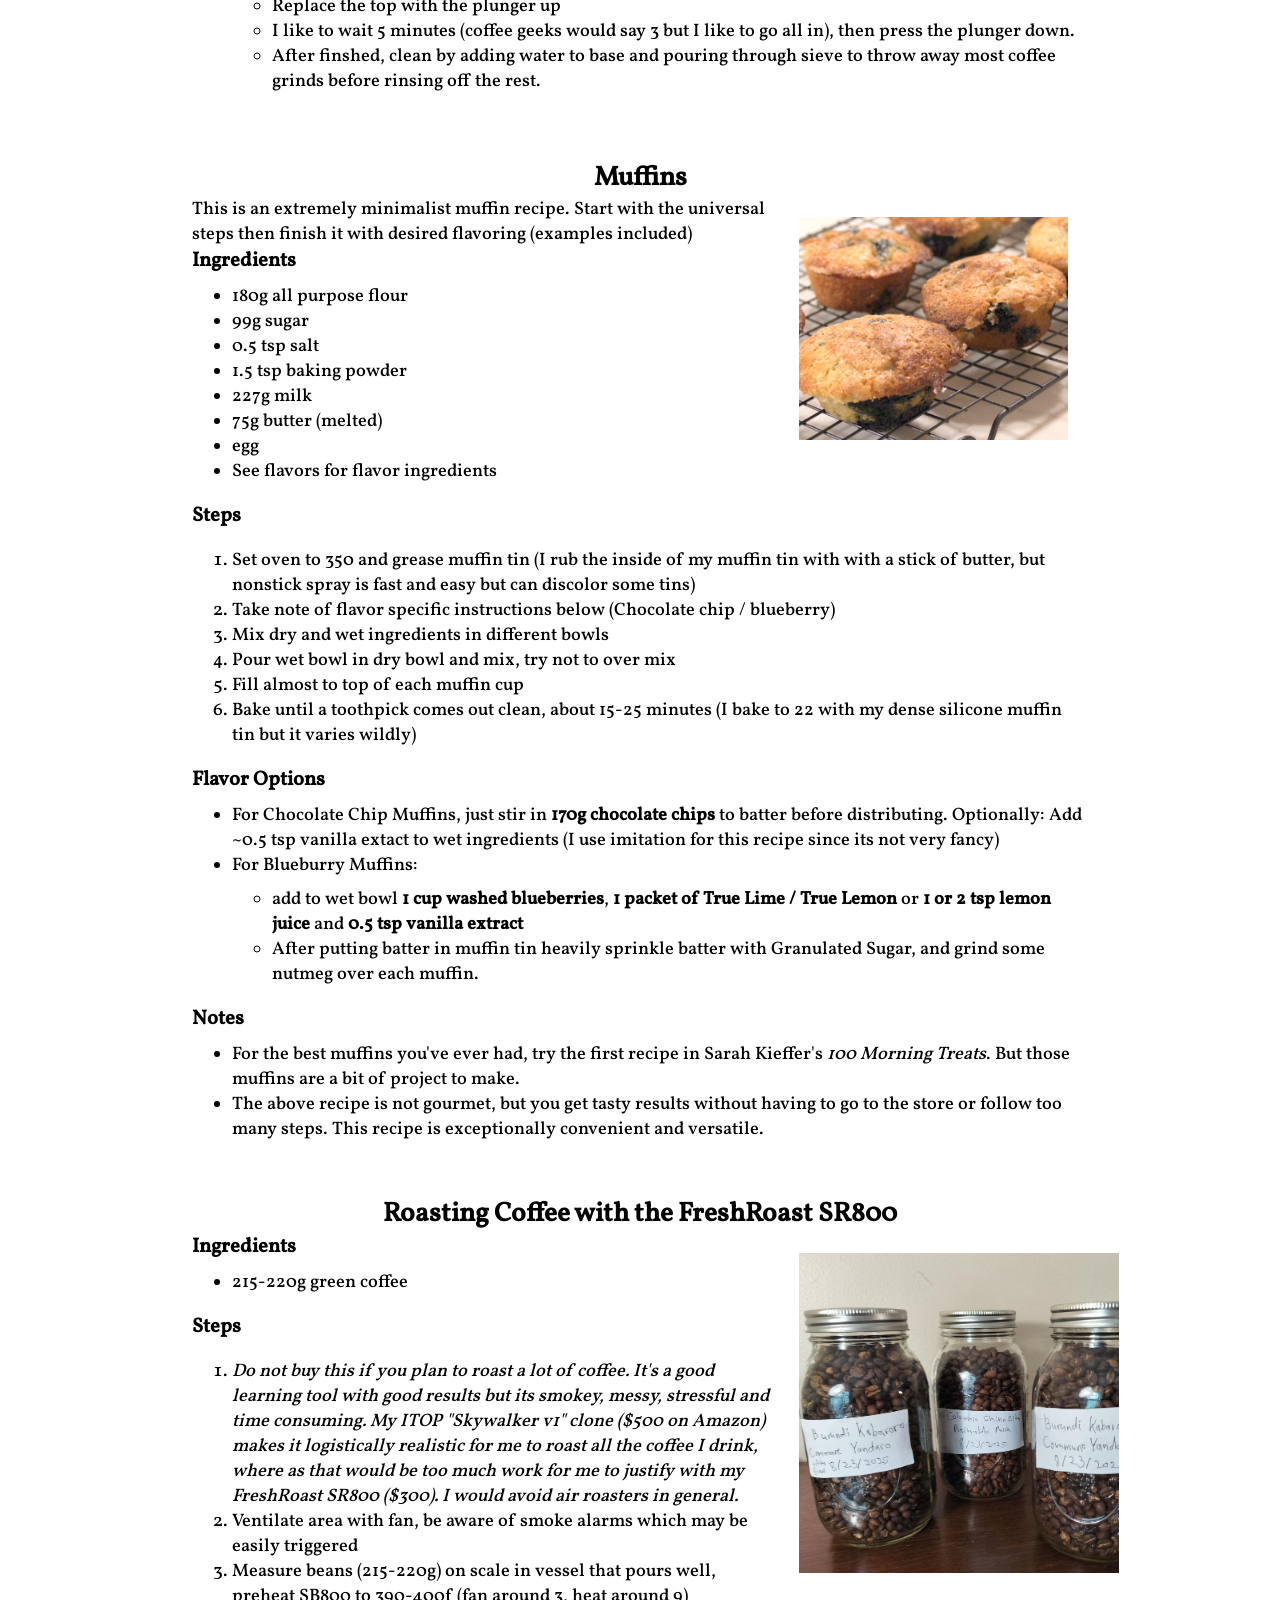
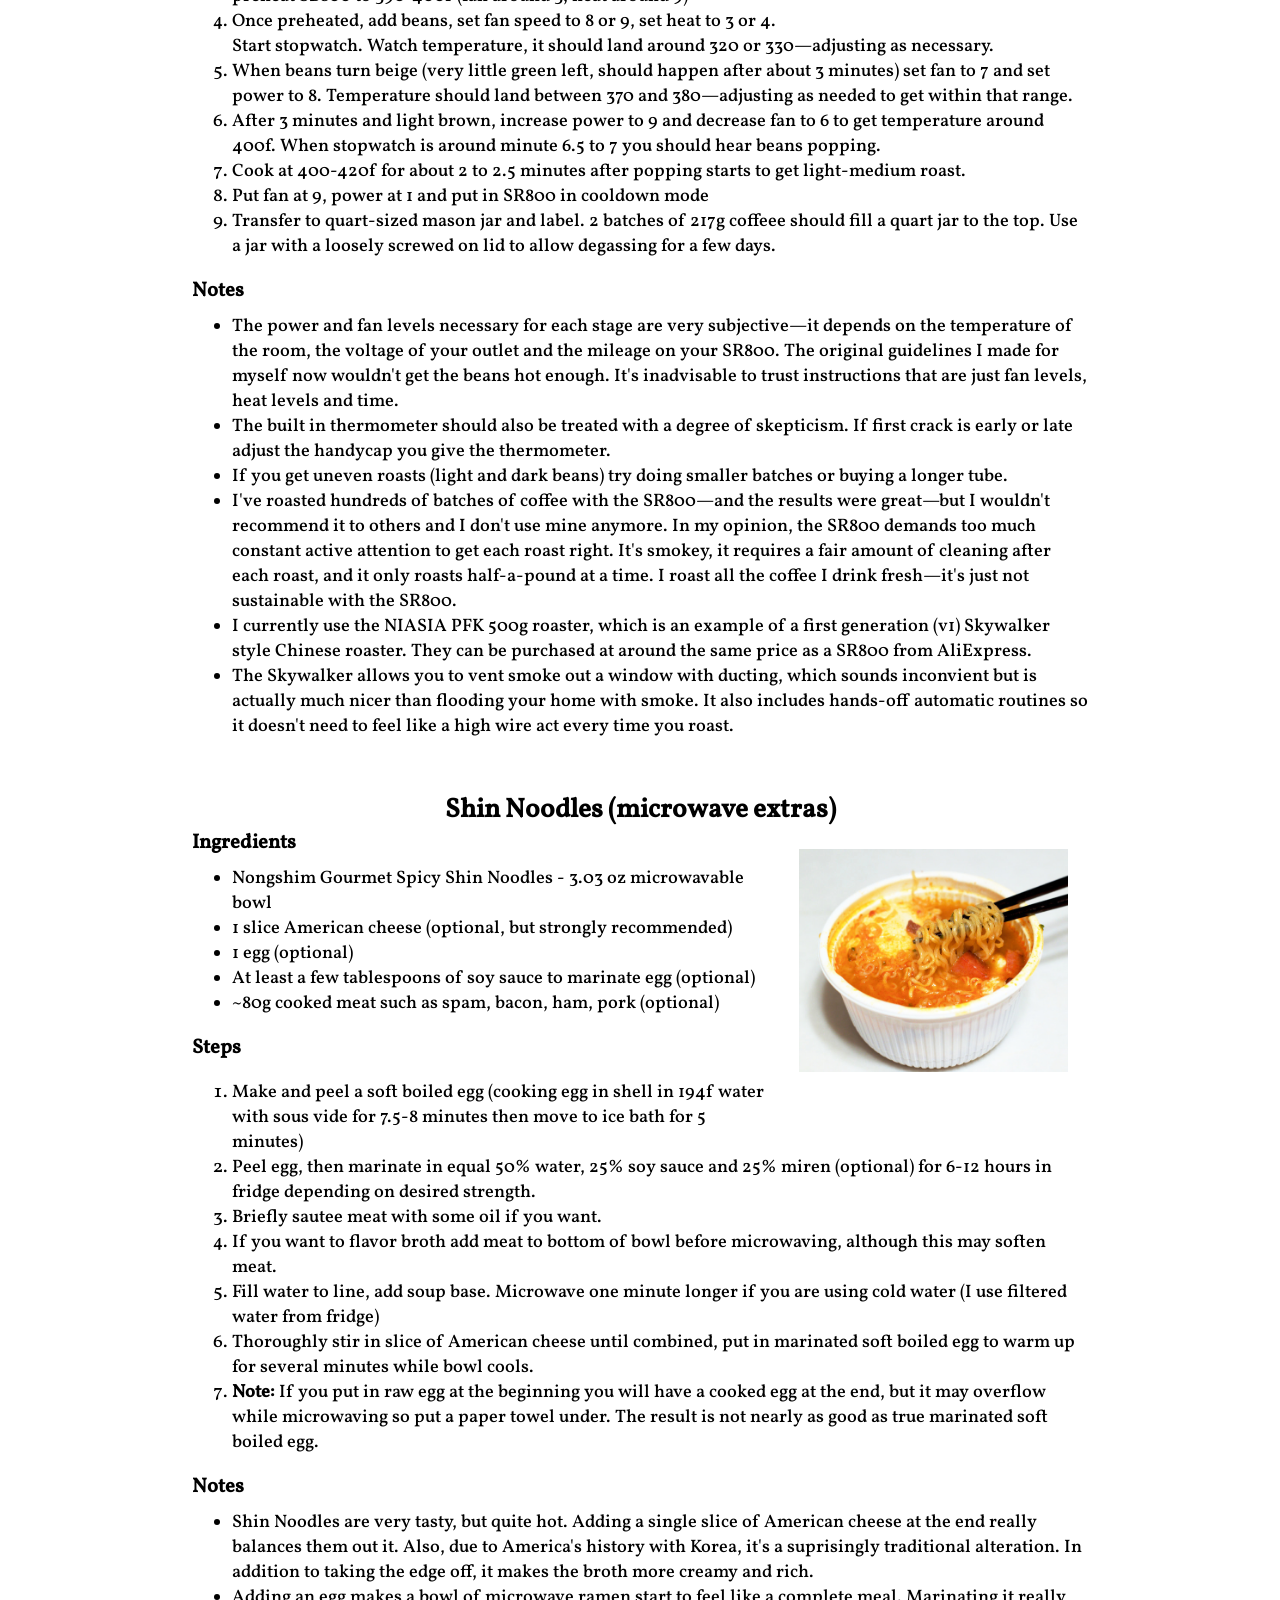
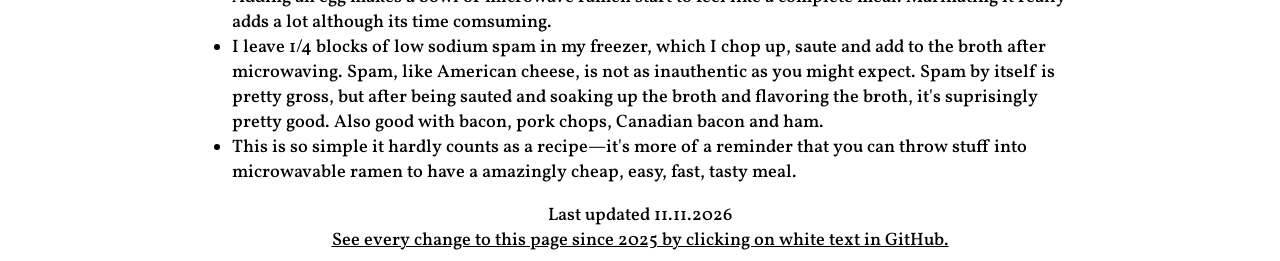
<file: recipes.html>
<!DOCTYPE html>
<html lang="en">
    <head>
	<meta http-equiv="Content-Type" content="text/html; charset=utf-8">
        <meta name="viewport" content="width=device-width, initial-scale=1.0">
        <link rel="shortcut icon" href="./favicon.ico">
        <link rel="stylesheet" href="./recipes.css">
        <title>Tom Cookson's Recipes</title>
    </head>
    <body>
        <div style="text-align:center">
            <a href="./">Home</a>&nbsp;&nbsp; | &nbsp;&nbsp;
            <a href="./about.html">About</a> &nbsp;&nbsp;|&nbsp;&nbsp;
            <a href="./resume.html">Resume</a> &nbsp;&nbsp;|&nbsp;&nbsp;
            <a href="./projects.html">Projects</a>

        </div>
        <h2>Recipes</h2>
       <p style="padding-bottom:1em; text-align:center;">
            This webpage is an ongoing list of <strong>recipes</strong>: 
            annotated, simplified and often modified.
            I have tested and like the results of all of
            these recipes. <br>
            All photos are of the specific recipe taken by me.
    </p>
        <h3>Index</h3>
          <ul>
            <li><a href="#bread">Bread</a>
            <li><a href="#brownies">Brownies</a>
            <li><a href="#makingcoffee">Making Coffee</a>
            <li><a href="#muffins">Muffins</a>
            <li><a href="#coffeeroastsr800">Roasting Coffee with a SR800
            <li><a href="#shinnoodles">Shin Noodles (microwave extras)</a>
              </a>
          </ul>
    
    <div id="bread" class="recipename">Bread</div>
    <div class="imgdiv">
    <a href="./img/recipes/breadhd.JPG" target="_blank">
    <img style="max-width:100%;height:auto"
      src="./img/recipes/breadpreview.JPG"
      alt="An image of bread recipe finished.">
    </a>
    <a href="./img/recipes/slicehd.JPG" target="_blank">
    <img style="max-width:100%;height:auto"
      src="./img/recipes/slicepreview.JPG"
      alt="Image of sliced bread">
    </a>
    </div>
    <div class="recipesubheader">Ingredients</div>
    <ul class="ingred">
      <li>400g bread flour</li>
      <li>8g diamond kosher salt</li>
      <li>3g instant yeast from freezer</li>
      <li>300g warm water (~120f)</li>
      <li>1/8tsp (a few drops) white vinegar</li>
    </ul>
      <p style="margin-bottom: 7px">For hardware you need a 
      <strong>large bowl</strong>, a 
      <strong>gram scale</strong>, <strong>medium bowl</strong> that can 
      act as a lid
      for a dough ball inside of the large bowl, and <strong>parchment paper
      </strong> for lowering the bread inside of the <strong>dutch oven
      </strong> (~6 quart).</p>

    <div class="recipesubheader">Steps</div>
    <ol class="ingred">
        <li><strong>Day 1: </strong>Take out a large and medium bowl. 
        In large bowl, combine dry 
        ingredients and mix for a few seconds. 
        <li>Add warm water and vinegar and mix
        until fairly homogeneous (not more than 1 minute or 2). Seal with
        medium bowl (covering dough) and let rest for 20 minutes</li>
        <li>Dip fingers in water if needed to avoid sticking, 
        pinch a side, stretch out and fold inward. Repeat 5 or so
        times working around the dough. Finally, flip dough so top is on bottom 
        and replace medium bowl as lid</li>
        <li>Repeat step 3 once every 20-30 minutes, for 2-3 hours. (no need
        to be a perfectionist with this step: Lately I just stretch and fold it
	thoroughly once every 30 minutes for 3 hours)</li>
        <li>Once 2-3 hours is completed and dough is supple, solid, doesn't
        like to stretch and 
        not that sticky, refrigerate for 6-18 hours with lid on.
    </ol>
    <ol class="ingred">
        <li><strong>Day 2: </strong> Remove dough in large bowl with lid from
        refrigerator. Leaving lid on, let warm up for 1 hour.
        <li>After warmed up 1 hour, 
        punch and poke dough until as much air as possible is removed.</li> 
        <li>Pull 5 points around dough at edges one at a time, to the center 
        point to shape dough into its final form. Dust it with flour.</li> 
        <li>In a bowl lined with a flour dusted towel 
        (I use the former lid), place the dough folded side 
        down into the towel&mdash;so it will be flipped upside down as 
        it's moved into the
        towel.
        <li>Dust the newly exposed side of the dough with flour. 
        <li>Then cover the dough in the floured towel with 
        something to keep it from drying out (e.g. a flat baking sheet)
        let dough rise for 2 hours. 
        <li>After 1 hour of rising start preheating: set oven to
        440 and put a covered dutch oven in it to preheat.
        <li>After 2 hours of rising, once bread looks a bit raised, 
        transfer to 
        parchment paper lined baking sheet by placing the baking sheet over
        the bowl with paper between then flipping the whole thing
        <li>Trim excess parchment paper around dough with scissors,
        leaving enough paper to grip on either side while lowering dough into
        dutch oven.
        <li>Remove lid from dutch oven, with oven mits lower dough with
        parchment as grip into the dutch oven, leaving paper under 
        dough in dutch oven. Replace lid. Cook for 27 minutes.
        <li>Remove lid and cook for another 7 minutes or until you like the
        color of the bread 
        <li>Cool on wire rack (or something similar) ~45 minutes before
        cutting. 
    </ol>
    <div class="recipesubheader">Notes</div>
      <ul class="ingred">
        <li>I think this is about the best bread you could hope to make
        in your kitchen. It has a chewy, crunchy crust and a moist flavorful
        crumb. Simple, yet complex if you eat it mindfully. Baguette like.</li>
        <li>It's my everyday bread. To make it last I  cut it into 
        slices and freeze them for later individual use.</li>
        <li>Even if frozen for over a month, eating this bread toasted 
        with just good quality butter is really good.
        <li>There are no preservatives here, so it's only optimal for a day
        or so after baking. You can add preservatives to make it last 
        longer without freezing.</li>
        <li>This is a hybrid of a Lopez-Alt and Lahey recipe. I basically
        memorized it, did it 100+ times over years, then re-wrote the recipe 
        from memory.</li>
        <li>Lopez-Alts NYT version is almost 5000 words. I tried to be 
        a little more focused and concise.</li>
        <li>If this recipe feels like too much work 
        to you, look up Jim Lahey's classic no-knead recipe&mdash;it's 
        easier to make and is still much better than grocery store bread. 
      </ul>
    <div id="brownies" class="recipename">Brownies</div>
    <div class="imgdiv">
    <a href="./img/recipes/brownietin.jpg" target="_blank">
    <img style="max-width:100%;height:auto"
      src="./img/recipes/brownietin_small.jpg"
      alt="An image of the brownie tin cooked with this recipe.">
    </a>
    <a href="./img/recipes/brownie.jpg" target="_blank">
    <img style="max-width:100%;height:auto"
      src="./img/recipes/brownie_small.jpg"
      alt="Image of an individual brownie with this recipe">
    </a>
    </div>
    <div class="recipesubheader">Ingredients</div>
    <ul class="ingred">
      <li>113 grams unsalted butter (1 stick), some extra for greasing
      <li>200 grams granulated sugar
      <li>86 grams dark or semisweet chocolate chips
      <li>2 large eggs
      <li>1 tsp vanilla extract
      <li>47 grams unsweetened cocoa powder
      <li>64 grams all-purpose flour
      <li>0.5 teaspoon kosher salt
      <li>1/8 teaspoon baking soda
    </ul>
    <p style="margin-bottom: 7px">For hardware you need a 
      <strong>large sauce pan</strong>, a 
      <strong>gram scale</strong>, an  
      <strong>8x8 baking tin</strong>, and an
      <strong>8x8 inch piece of parchment paper</strong> cut out for 
       bottom of tin
    </p>
    <div class="recipesubheader">Steps</div>
    <ol class="ingred">
        <li>Set oven 325f
        <li>Put stick butter + sugar in large saucepan, cook on medium until 
            simmering, stirring occasionally
        <li>Turn off heat, add chocolate chips and stir until combined. 
            Move pan off heat and let cool for 10 minutes (at least)
        <li>While cooling, put 8x8 parchment cutout at bottom of 8x8 tin and 
            grease tin
        <li>Once saucepan is warm to touch, vigerously whisk in eggs and 
            vanilla for 1 minute
        <li>Whisk in cocoa powder until incorporated
        <li>Stir in flour, salt and baking soda with spatula
        <li>Move batter from large saucepan to prepped tin, even out, 
            cook for 25-26 minutes (testing with toothpick or examining to 
            determine when done)
            <ul>
            <li>This part is tricky: How long to cook it depends on your oven
            and on your 8x8 inch baking sheet, its cook time really varies.
            <li>Test it with a toothpick and see if it comes out clean after
            25 minutes. Other versions of this say to cook it as long
            as 33 minutes, but 25-26 is perfect for me with my oven/tin.
            <li>Look at the edges, when the very edges become dry and cracked
            and start to seporate from the sides of the sheet, its probably
            about done if you like your brownies medium/medium-rare like I do.
            </ul>
    </ol>
    <div class="recipesubheader">Notes</div>
    <ul class="ingred">
      <li>I highly recommend this recipe. If cooked the right length of time
      the end result is, in my opinion, the ideal brownie.
      <li>This is a fast and easy recipe without much cleanup once you've 
      done it a few times. 
    </ul>
    <div id="makingcoffee" class="recipename">Making Coffee</div> 
    <div class="imgdiv">
    <a href="./img/recipes/coffee_large.jpg" target="_blank">
    <img style="max-width:100%;height:auto"
      src="./img/recipes/coffee_small.jpg"
      alt="Making coffee with 16oz insulated coffee mug, pour over">
    </a>
    </div>
    <div class="recipesubheader">Hardware</div>
    <ul>
       <li>A instant gram scale that measures to a tenth of a gram.
          <ul>
             <li>I use the KitchenTour Coffee Scale with Timer 3kg/0.1g 
             High Precision ($20)
	  </ul>
       <li>A coffee grinder
	  <ul>
             <li>At home I use a OXO Brew Conical Burr Coffee Grinder with 
             Scale ($160), which measures out in grams exactly how much coffee
	     you want each grind. I had to modify it after it came to get it
	     to work&mdash;a famously poorly constructed product. But the 
	     idea of a grinder that weighs grams is a good one and if something
	     like that exists in a better form I'd recommend it.
	     <li>Away from home I use CEVING's World's First 60g Large Capacity 
         Manual Coffee Grinder ($30) and it's fantastic and very well made.
	     For 16oz of coffee I grind 30 grams of coffee beans. This 
	     grinder takes about 50 seconds to grind 30g, at the middle 
	     coarseness setting. It's compact, relativley quiet and requires 
         no electricity (you have to turn the crank).
	  </ul>
       <li>A kettle that can set a "sustain", "hold" or "keep warm" temperature
       feature.
	 <ul>
	   <li>I use a Fellow Stagg EKG Pro Studio ($230) at home because
           it can keep warm any temperature and can boil at a scheduled time.
	   You get something similar for $70 if you can forgo the 
	   scheduling feature. The Stagg is also pretty and has real wood,
       which helps justify how overpriced it is. Whatever you get,
       I would make sure it's gooseneck, you can adjust
	   temperature to the degree and keep warm works up to 205f.
	  </ul>
       <li>A cone to brew the coffee in
	 <ul>
	   <li>For a 16oz thermal coffee cup, I use a $6 Collapsible Coffee 
           Dripper silicone cone from Amazon with a &#35;2 coffee filter. It
           can make coffee as good as anything else, and since its collapsible
	   its very easy to store. Other options are more expensive and
	   aesthetically pleasing.
	   <li>When making 32oz of coffee, I use a $50 6-cup Chemex with an
	   official filter. Very pretty, but more expensive than above method 
       with roughly the same result.
      <li>If you do this with freshly ground beans you roasted or high quality
      beans in general, the end product will be much nicer than what you
      can get just about anywhere else.
	 </ul>
    </ul>
    <div class="recipesubheader">Steps</div>
    <ol class="ingred">
       <li>Set water temp to 205f for washed beans (most common), 200f for honey 
       process beans and 195f for dry process beans. Enable temperature hold
       if you have it. Prescheduling can save time before work.
       <li>Grind 30 grams of beans to medium fineness for 16 oz, 
       60 grams of beans for 32oz.
       <li>Add grounds to filter in cone over double walled stainless 
       steel 16oz tumbler or chemex. Put chemex over lowest heat on stove if i
       using chemex.
       <li>Just wet all the grounds in first pour, wait 45 seconds and watch
       grounds expand from releasing gas (sign of good coffee).
       <li>Then just pour water until cone is mostly filled and let drain
       before next pour. Multitask between pours if you are busy.
    </ol>
    <div class="recipesubheader">Notes</div>
      <ul>
        <li>General principle: Measure water in grams/ml before you
        heat it. Divide that number by 17 to get grams of coffee to use
        in your cone or French Press (515g water for a 16oz tumbler with room
        for cream, 515 / 17 = 30g of coffee). Some coffee purists divide 
        by 15, but I don't want my coffee too strong since I drink a lot
        of it.  
        <li>All coffee is different, so keep notes on water temperature,
	grams brewed, and type of coffee. Overly mild coffee might need hotter
	water, biting or funky tasting coffee less.
	<li>If it's a scheduled morning boil and you multitask between pours,
        this isn't any messier or signficantly more time consuming than Keurig.
	Toss out the filter, rinse the cone/chemex when you're done.
	<li>French press coffee is out of style now, 
        but I think it
	can be a treat sometimes&mdash;you save a coffee filter but cleaning
	after is much more of a hassle. It can be richer, denser, grainy and
	thick.
	<br>Instrunctions with same measurements for pour over:
	<ul style="margin-top:0px">
	<li style="padding-bottom:0px">Note current grind setting and 
    set grinder to coarser setting before grinding.
	<li style="padding-bottom:0px">Put the grinds in the carafe
	<li style="padding-bottom:0px">Pour in the hot water
	<li style="padding-bottom:0px">Give it a little stir
	<li style="padding-bottom:0px">Replace the top with the plunger up
	<li style="padding-bottom:0px">I like to wait 5 minutes (coffee 
        geeks would say 3 but I like to go all in), then press the plunger down.
        <li style="padding-bottom:0px">After finshed, clean by adding water 
	to base and pouring through sieve 
	to throw away most coffee grinds before rinsing off the rest. 
      </ul>
      </ul>
    <div id="muffins" class="recipename">Muffins</div>
    <div class="imgdiv">
    <a href="./img/recipes/muffins_large.jpg" target="_blank">
    <img style="max-width:100%;height:auto"
      src="./img/recipes/muffins_small.jpg"
      alt="An image of the muffins made with this recipe.">
    </a>
    </div>
<p>This is an extremely minimalist muffin recipe. Start with the universal
steps then finish it with desired flavoring (examples included)</p>
    <div class="recipesubheader">Ingredients</div>
    <ul class="ingred">
      <li>180g all purpose flour
      <li>99g sugar
      <li>0.5 tsp salt
      <li>1.5 tsp baking powder
      <li>227g milk
      <li>75g butter (melted)
      <li>egg
      <li>See flavors for flavor ingredients
    </ul>
    <div class="recipesubheader">Steps</div>
    <ol class="ingred">
      <li>Set oven to 350 and grease muffin tin (I rub the inside of my  
      muffin tin with with a stick
      of butter, but nonstick spray is fast and easy but can discolor some tins)
      <li>Take note of flavor specific instructions below
       (Chocolate chip / blueberry)
      <li>Mix dry and wet ingredients in different bowls
      <li>Pour wet bowl in dry bowl and mix, try not to over mix
      <li>Fill almost to top of each muffin cup
      <li>Bake until a toothpick comes out clean, about 15-25 minutes 
      (I bake to 22 with my dense silicone muffin tin but it varies wildly)
   </ol>
   <div class="recipesubheader">Flavor Options</div>
    <ul class="ingred">
      <li>For Chocolate Chip Muffins, just stir in <strong>170g 
      chocolate chips</strong> to batter before distributing. 
      Optionally: Add ~0.5 tsp vanilla extact to wet ingredients 
      (I use imitation for this recipe since its not very fancy) 
      <li>For Blueburry Muffins: <ul>
        <li>add to wet bowl <strong>1 cup washed 
      blueberries</strong>, <strong>1 packet of True Lime / True Lemon 
      </strong> or <strong>1 or 2 tsp lemon juice</strong>
      and <strong> 0.5 tsp vanilla extract</strong>
       <li>After putting batter in muffin tin heavily sprinkle batter with
       Granulated Sugar, and grind some nutmeg over each muffin.
    </ul>
    </ul>
    </ul>
    <div class="recipesubheader">Notes</div>
    <ul class="ingred">
      <li>For the best muffins you've ever had, try the first recipe in
       Sarah Kieffer's <em>100 Morning Treats</em>. But those muffins are
       a bit of project to make.
      <li>The above recipe is not gourmet, but you get tasty results without
      having to go to the store or follow too many steps. This recipe is
      exceptionally convenient and versatile. 
    </ul>
    <div id="coffeeroastsr800" class="recipename">Roasting Coffee with the 
        FreshRoast SR800</div>
    <div class="imgdiv" >
    <a href="./img/recipes/sr800.jpg" target="_blank">
    <img
      src="./img/recipes/sr800.jpg"
      alt="Finished result of this recipe, roasted beans.">
    </a>
    </div>
    <div class="recipesubheader">Ingredients</div>
    <ul class="ingred">
      <li>215-220g green coffee</li>
    </ul>
    <div class="recipesubheader">Steps</div>
    <ol class="ingred">
      <li><em>Do not buy this if you plan to roast a lot of coffee.
      It's a good learning tool with good results
      but its smokey, messy, stressful and time
      consuming. My ITOP "Skywalker v1" clone ($500 on Amazon) makes it 
      logistically realistic for me to roast all the coffee I drink, where
      as that would be too much work for me to justify with my
      FreshRoast SR800 ($300). I would avoid air roasters in general.</em>
      <li>Ventilate area with fan, be aware of smoke alarms which may be easily
      triggered
      <li>Measure beans (215-220g) on scale in vessel that pours well, 
      preheat SB800 to 390-400f (fan around 3, heat around 9)
      <li>Once preheated, add beans, set fan speed to 8 or 9, set heat to 
       3 or 4. Start stopwatch.  Watch temperature, it should land around 320 
      or 330&mdash;adjusting as necessary.
      <li>When beans turn beige (very little green left, should happen after
      about 3 minutes) 
      set fan to 7 and set power to 8.
      Temperature should land between 370 and 380&mdash;adjusting as needed
      to get within that range.
      <li>After 3 minutes and light brown, increase power to 9 and decrease
      fan to 6 to get temperature around 400f. When stopwatch is around minute
      6.5 to 7 you should hear beans popping.
      <li>Cook at 400-420f for about 2 to 2.5 minutes after popping starts
      to get light-medium roast.
      <li>Put fan at 9, power at 1 and put in SR800 in cooldown mode</li>
      <li>Transfer to quart-sized mason jar and label. 2 batches of 217g
      coffeee should fill a quart jar to the top. Use a jar with a loosely
      screwed on lid to allow degassing for a few days. 
    </ol>
    <div class="recipesubheader">Notes</div>
      <ul class="ingred">
        <li>The power and fan levels necessary for each stage are very
        subjective&mdash;it depends on the temperature of the room, the
        voltage of your outlet and the mileage on your SR800. The original
        guidelines I made for myself now wouldn't get the beans hot enough. 
        It's inadvisable to trust instructions that are just fan levels, heat
        levels and time.</li>
        <li>The built in thermometer should also be treated with a degree of
        skepticism. If first crack is early or late adjust the handycap you
        give the thermometer.</li>
        <li>If you get uneven roasts (light and dark beans) try doing smaller
        batches or buying a longer tube. </li>
        <li>I've roasted hundreds of batches of coffee with the SR800&mdash;and
        the results were great&mdash;but 
        I wouldn't recommend it to others and I don't use mine anymore.
        In my opinion, the SR800 demands too much constant active attention
        to get each roast right. It's smokey, it requires a fair amount of 
        cleaning after each roast, and it only roasts half-a-pound at a time.
        I roast all the coffee I drink fresh&mdash;it's just not sustainable
        with the SR800.
        <li>I currently use the NIASIA PFK 500g roaster, which is an example
        of a first generation (v1) Skywalker style Chinese roaster. They can 
        be purchased at around the same price as a SR800 from AliExpress. 
        <li>The Skywalker allows you to vent smoke out a window with ducting,
        which sounds inconvient but is actually much nicer than flooding your
        home with smoke. It also includes hands-off automatic routines 
        so it doesn't need to feel like a high wire act every time you
        roast. 
      </ul>
    <div id="shinnoodles" class="recipename">Shin Noodles (microwave extras)
        </div>
    <div class="imgdiv">
    <a href="./img/recipes/ramen_large.jpg" target="_blank">
    <img style="max-width:100%;height:auto"
      src="./img/recipes/ramen_small.jpg"
      alt="This recipe prepared with egg, cheese and spam">
    </a>
    </div>
    <div class="recipesubheader">Ingredients</div>
    <ul class="ingred">
      <li>Nongshim Gourmet Spicy Shin Noodles - 3.03 oz microwavable bowl
      <li>1 slice American cheese (optional, but strongly recommended)
      <li>1 egg (optional)
      <li>At least a few tablespoons of soy sauce to marinate egg (optional)
      <li>~80g cooked meat such as spam, bacon, ham, pork (optional)
    </ul>
    <div class="recipesubheader">Steps</div>
    <ol class="ingred">
      <li>Make and peel a soft boiled egg (cooking egg in shell in
      194f water with sous vide for 7.5-8 minutes then move to 
      ice bath for 5 minutes)
      <li>Peel egg, then marinate in equal 50% water, 
      25% soy sauce and 25% miren (optional) for
      6-12 hours in fridge depending on desired strength.
      <li>Briefly sautee meat with some oil if you want. 
      <li>If you want to flavor broth add meat to bottom of bowl before
      microwaving, although this may soften meat.
      <li>Fill water to line, add soup base. Microwave one minute longer if
      you are using cold water (I use filtered water from fridge)
      <li>Thoroughly
      stir in slice of American cheese until combined, put in marinated
      soft boiled egg to warm up for several minutes while bowl cools.
      <li><strong>Note:</strong> If you put in raw egg at the beginning
      you will have a cooked egg at the end, but it may overflow while
      microwaving so put a paper towel under. The result is not nearly
      as good as true marinated soft boiled egg.
    </ol>
    <div class="recipesubheader">Notes</div>
      <ul class="ingred">
        <li>Shin Noodles are very tasty, but quite hot. Adding a single
        slice of American cheese at the end really balances them out it. 
        Also, due to America's history with Korea, it's a 
        suprisingly traditional alteration. In addition to taking the edge
        off, it makes the broth more creamy and rich.
        <li>Adding an egg makes a bowl of microwave ramen start to feel like
        a complete meal. Marinating it really adds a lot although its time
        comsuming.
        <li>I leave 1/4 blocks of low sodium spam in my freezer, which I chop 
        up, saute and add to the broth after microwaving. Spam,
        like American cheese, is not as inauthentic as you might expect.
        Spam by itself is pretty gross, but after being sauted and 
        soaking up the broth and
        flavoring the broth, it's suprisingly pretty good. 
        Also good with bacon, pork chops, Canadian bacon and ham. 
        <li>This is so simple it hardly counts as a recipe&mdash;it's 
        more of a reminder that you can throw stuff into microwavable
        ramen to have a amazingly cheap, easy, fast, tasty meal.
    </ul>
    <!--
    <div id="bread" class="recipename">Pizza</div>
    <p>
      I've spent a few years trying different things to make a 
      great, convenient pizza at home. This recipe is the product
      of a lot a trial and error.
    </p>
    <p>
      These are things I've learned:
    </p>
    <ul>
      <li><strong>Buy mozzarella in bulk and freeze</strong>: 
      Mozzarella is expensive and goes bad unless you freeze it.
      I buy 5 pounds of mozzarella and freeze them in 8 285g zip
      lock bags. It costs me half price at 
      my local grocery story, and it makes it so I only have to 
      buy mozzarella once or twice a year. Mozz that's been frozen
      tastes about the same to me, but makes a huge difference in
      both convience and cost.
      <li><strong>Pizza/baking steel makes a pizza look and taste
      professional</strong>. I've tried baking sheets, 
      cast iron pizza pans and pizza stones, and the only
      thing that worked for me was the pizza steel. Connecticut
      has a tradition of cooking pizza until it is 
      dark and charred in spots on the bottom, which adds richness
      to the flavor. I use a 16" by 16" 3/8" thick steel, and I 
      preheat it for at least an hour after the oven reaches 550
      before baking. This requires planning ahead, but this single
      step is what gives you a plausably professional looking 
      and tasting pizza. The steel is what elevates the quality
      above premade frozen pizzas and can even given take-out
      a run for its money once you get your preferences down
      for the other steps.
      <li><strong>Keep frozen dough balls</strong>. Make a large
      batch of dough and freeze it
      <li><strong>Keep a link of un-sliced pepperoni in fridge
          </strong>
      <li><strong>Benefits:</strong>
      <ul>
      <li><strong>Convenience: </strong>
      If you have frozen dough and mozzarella you
      can <strong>make pizza without going to store</strong>
      with just a few hours
      notice and minimal effort and freezer space. Buying 5 pounds
      of flour and mozzarella will supply you enough for 18 pizzas. 
      <li><strong>Price: </strong> 
      <ul>
      <li>Flour ($1.99 for 5lbs, makes 18 pies) 
          <strong>$0.11 per pie </strong>      
      <li>Salt ($5.99 for 3lbs, 85 pies)
          <strong>$0.07 per pie.</strong> 
      <li>Mozz ($11.98 for 5lbs, 120g per pizza, 18 pies) 
          <strong>$0.67 per pie.</strong> 
      <li>Tomato sauce ($0.90 for 8oz, 2oz per pizza, 3 pies) 
          <strong>$0.30 per pie.</strong> 
      <li>Basil + Oregano ($2.00 combined, makes 75 pizzas) 
          <strong>$0.03 per pie.</strong> 
      <li>Active Dry Yeast ($8.69 for 113g, makes 453 pizzas) 
          <strong>$0.02 per pizza.</strong> 
      <li><strong>Cost per small pizza: $1.20</strong> 
    </ul>
    <div class="recipesubheader">Ingredients</div>
    <ul class="ingred">
      <li>Dough (enough for 4 larger personal pizzas):</li>
      <ul>
        <li>500g of AP or bread flour</li>
        <li>350g water</li>
        <li>16g salt (I use diamond kosher, sea salt most 
            classy if you have it)</li>
        <li>1g active dry yeast (good to keep in ziplock in freezer)
        </li>
      </ul>
      <li>Pizza (extremely simple)</li>
      <ul>
        <li>Mozzarella (thawed from frozen)</li>
        <li>Tomato sauce canned (happen to have Contadina)</li>
        <li>Oregano (standard spice)</li>
        <li>Basil (starded spice)</li>
        <li>MSG / Accent (very small amount)</li>
     </ul>
      <li>Toppings
      <ul>
        <li>Sharp cheddar</li>
        <li>unsliced pepperoni</li>
      </ul>
    </ul>
      <div style="margin-bottom: 7px">For hardware you need a <strong>large bowl</strong>, a 
      <strong>gram scale</strong>, <strong>medium bowl</strong> that can 
      act as a lid
      for a dough ball inside of the large bowl, and <strong>parchment paper
      </strong> for lowering the bread inside of the <strong>dutch oven
      </strong> (~6 quart).</div>

    <div class="recipesubheader">Steps</div>
    -->
<div class="centerme">Last updated 11.11.2026</div>
    <div class="centerme"><a href=
 "https://github.com/tc10815/tomcookson.com/commits/master/recipes.html"
    target="_blank">
    <p>See every change to this page since 2025 by
      clicking on white text in GitHub.</p></a></div>
    </body>
</html>
</file>
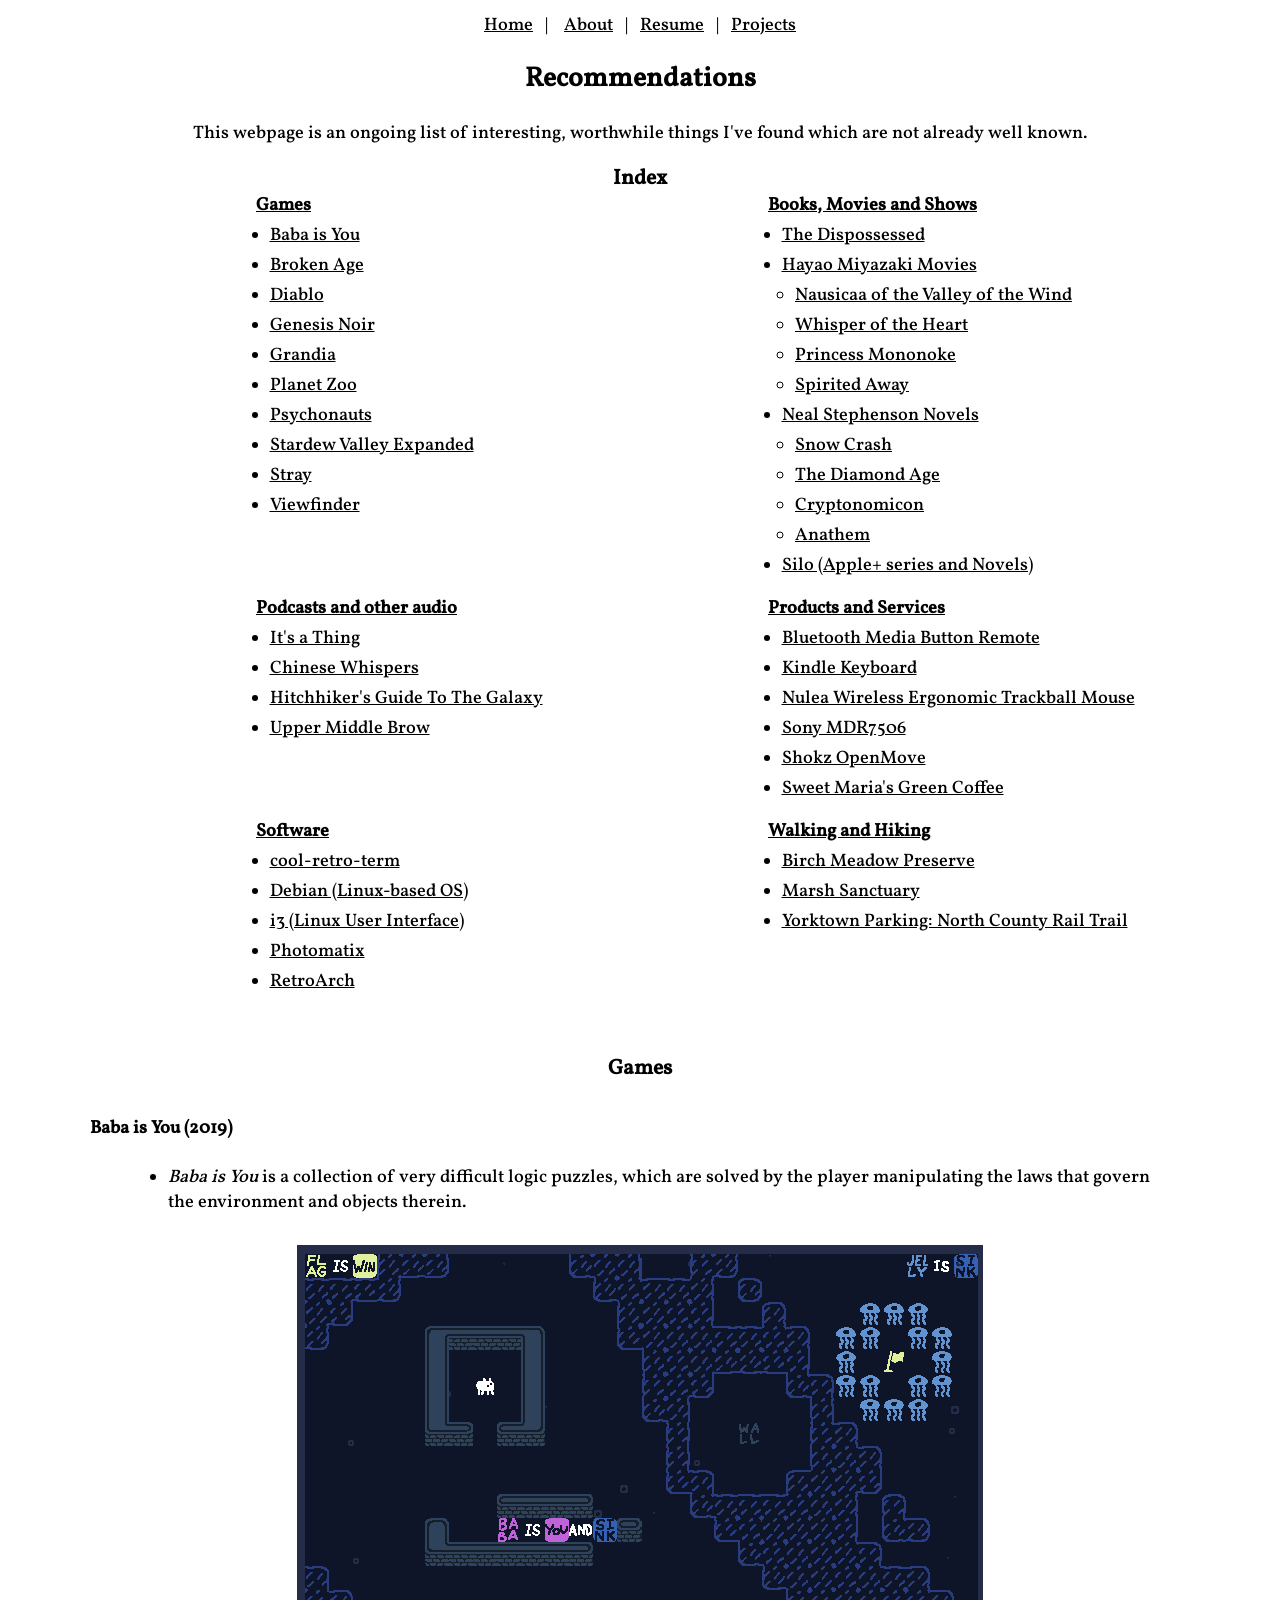
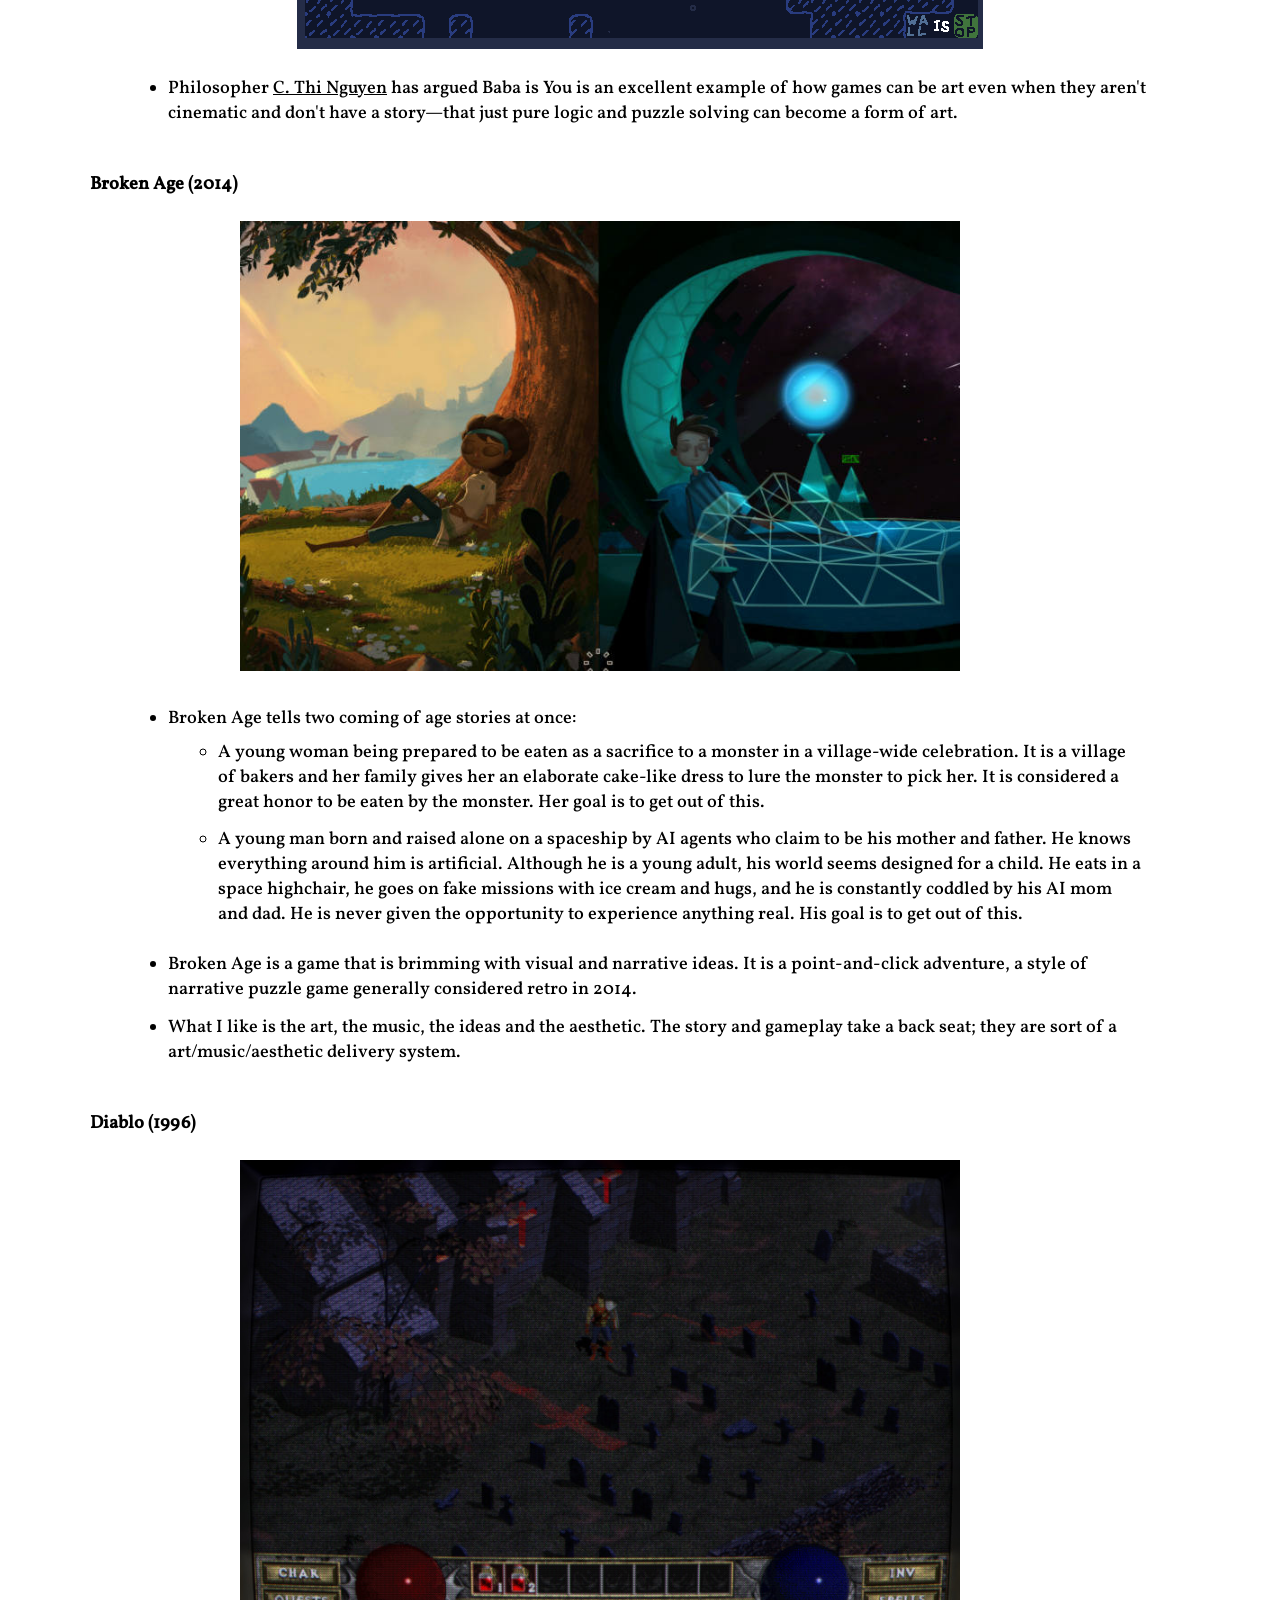
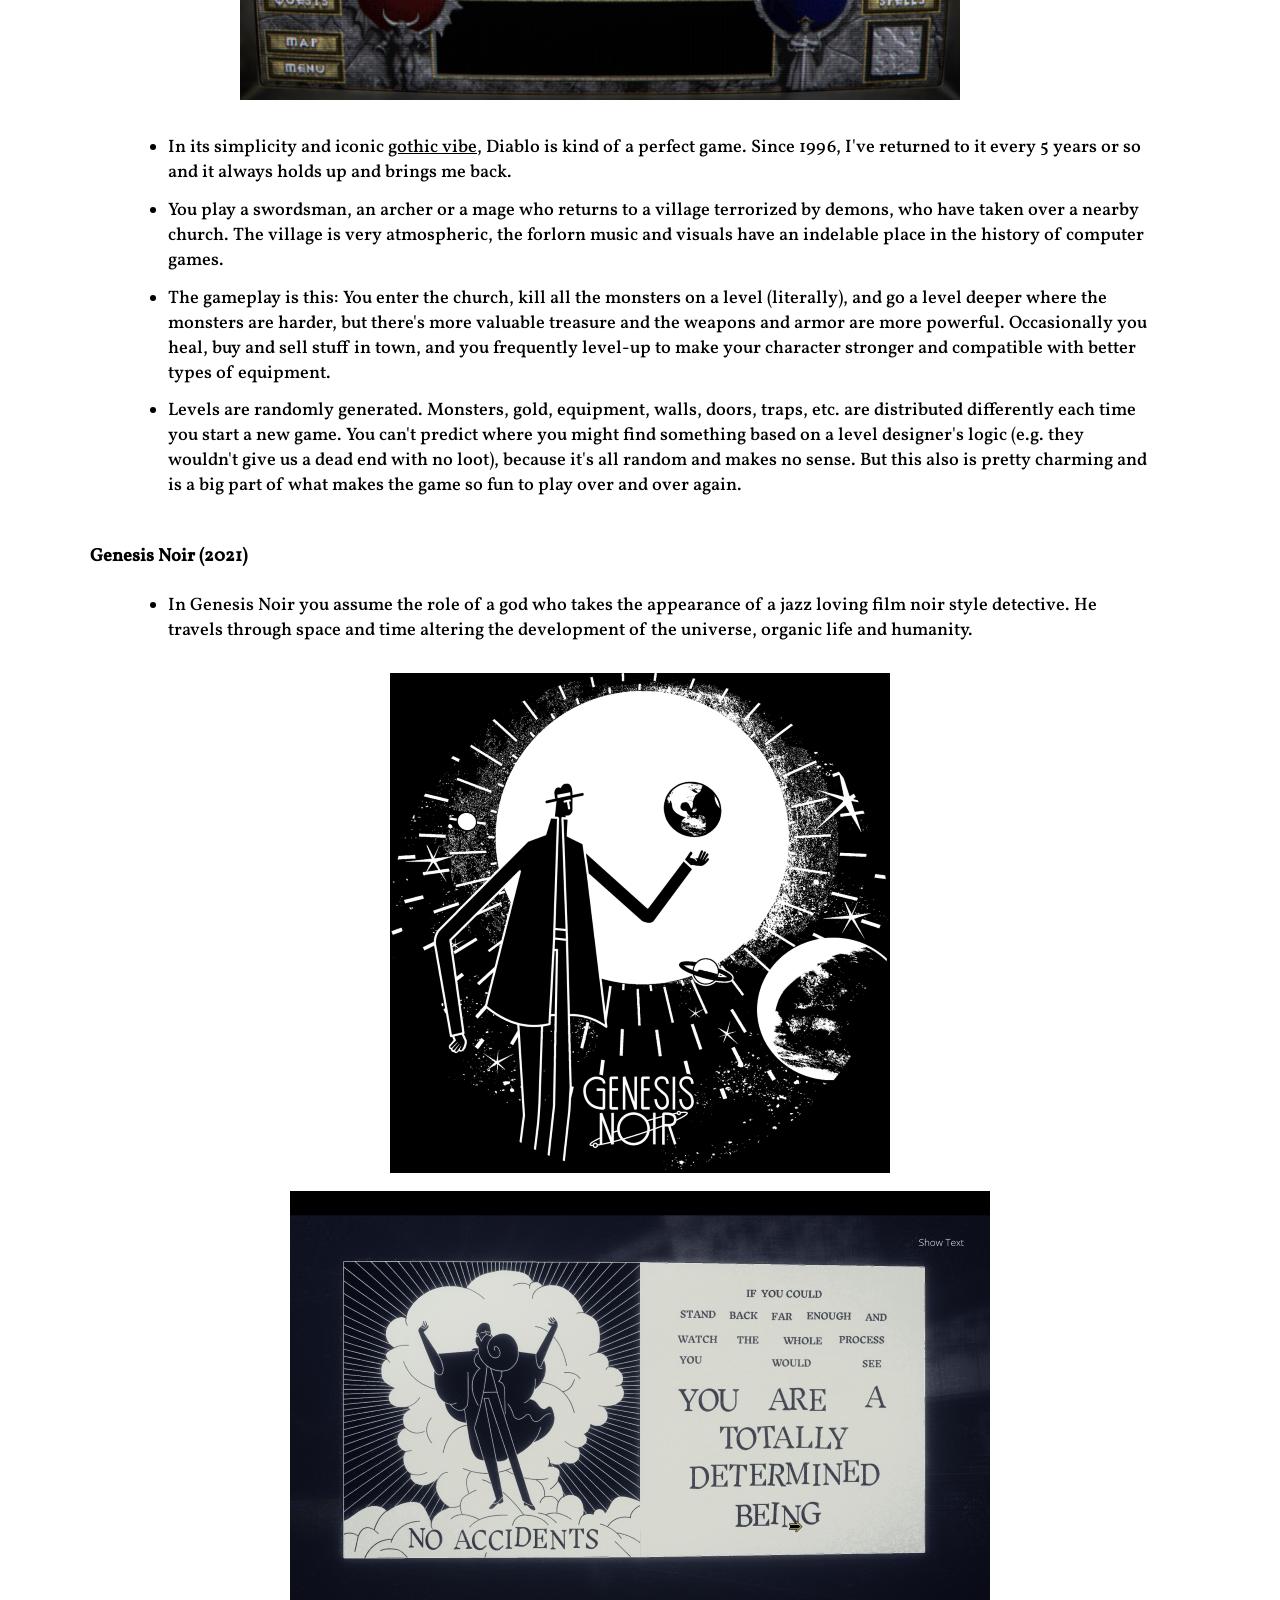
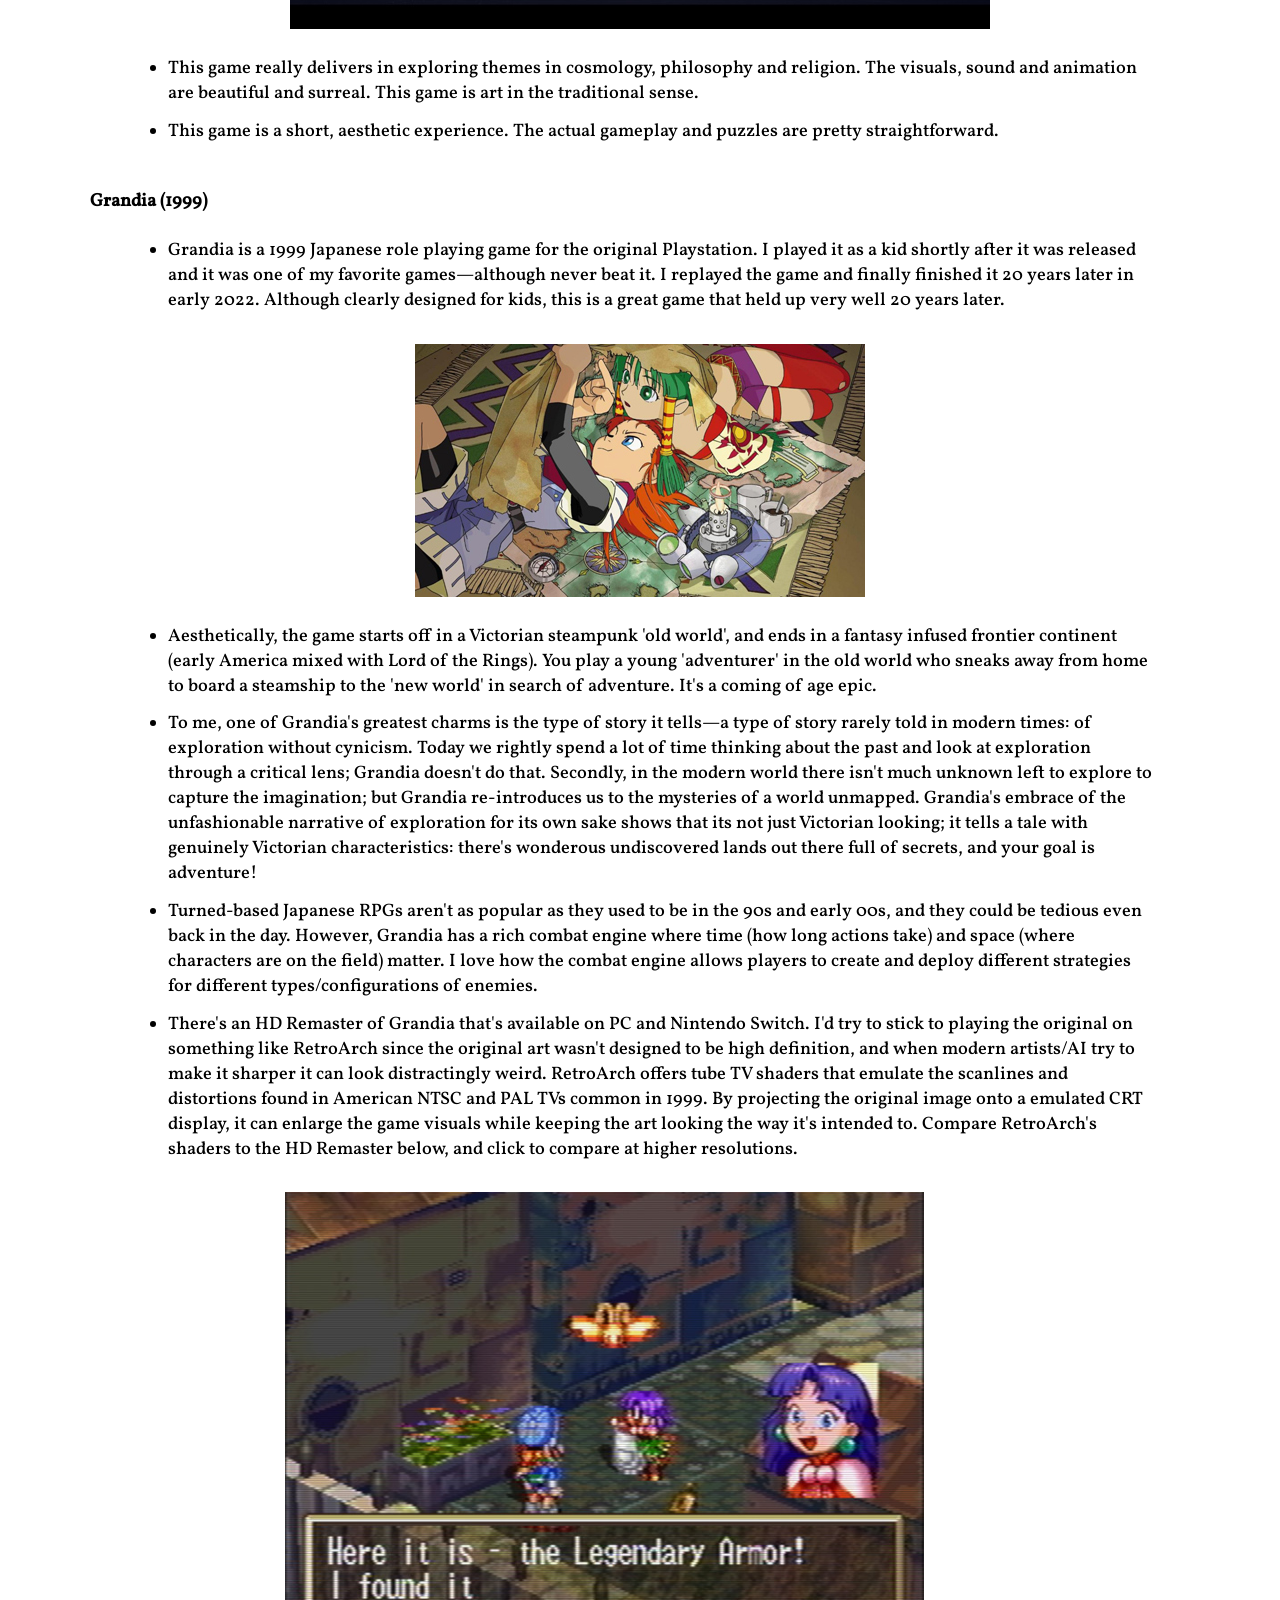
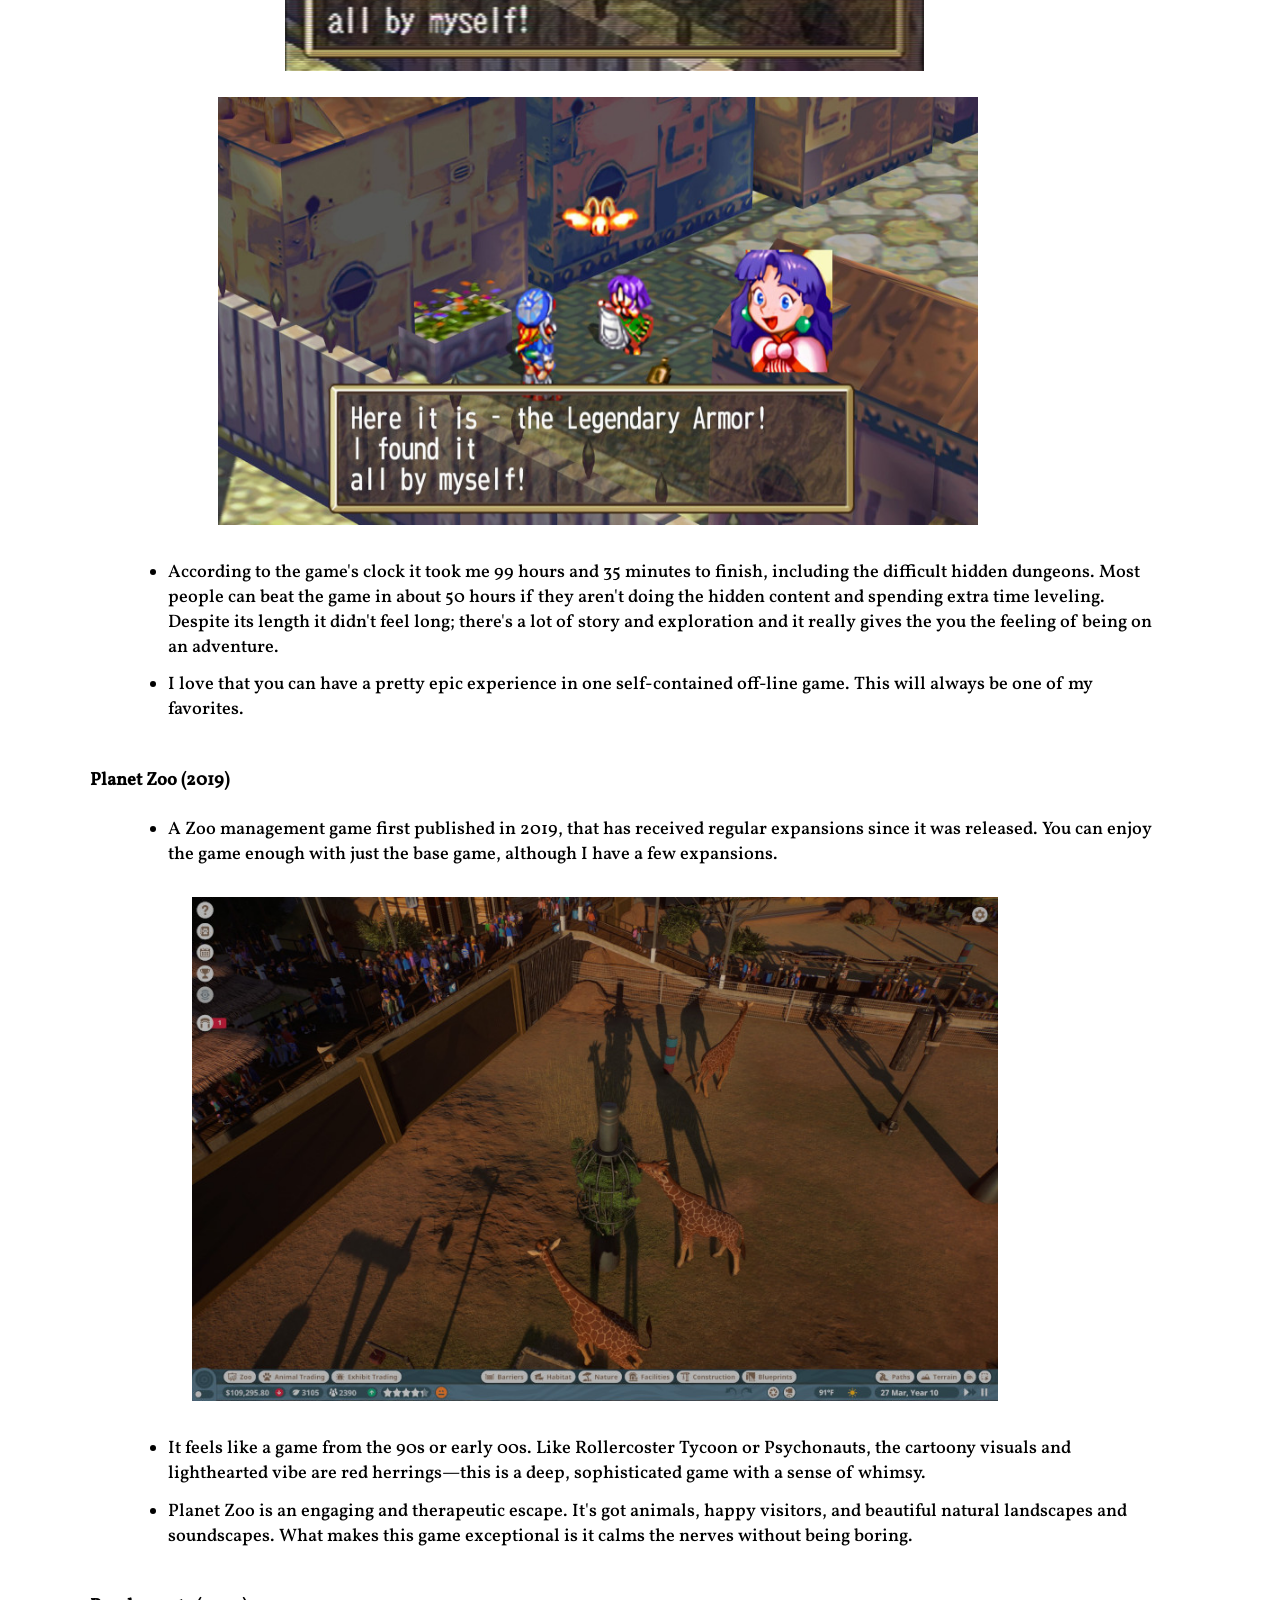
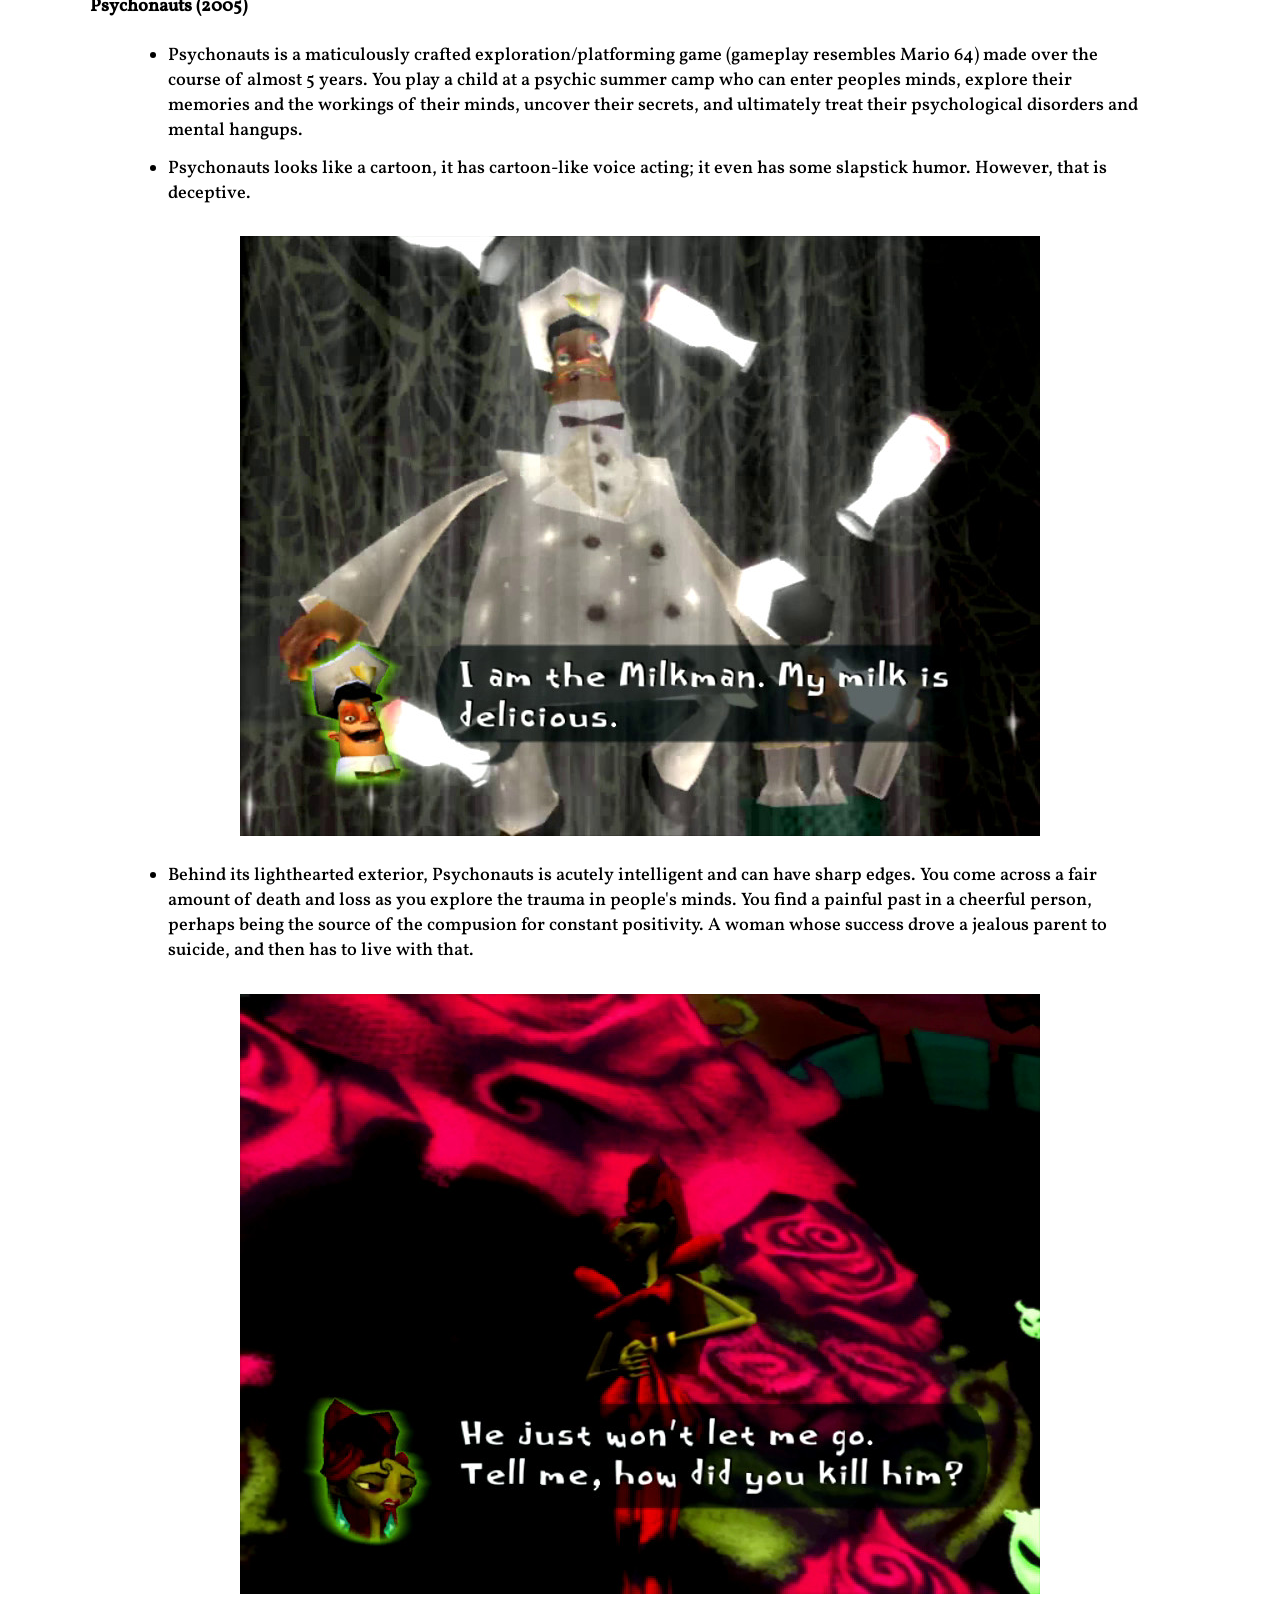
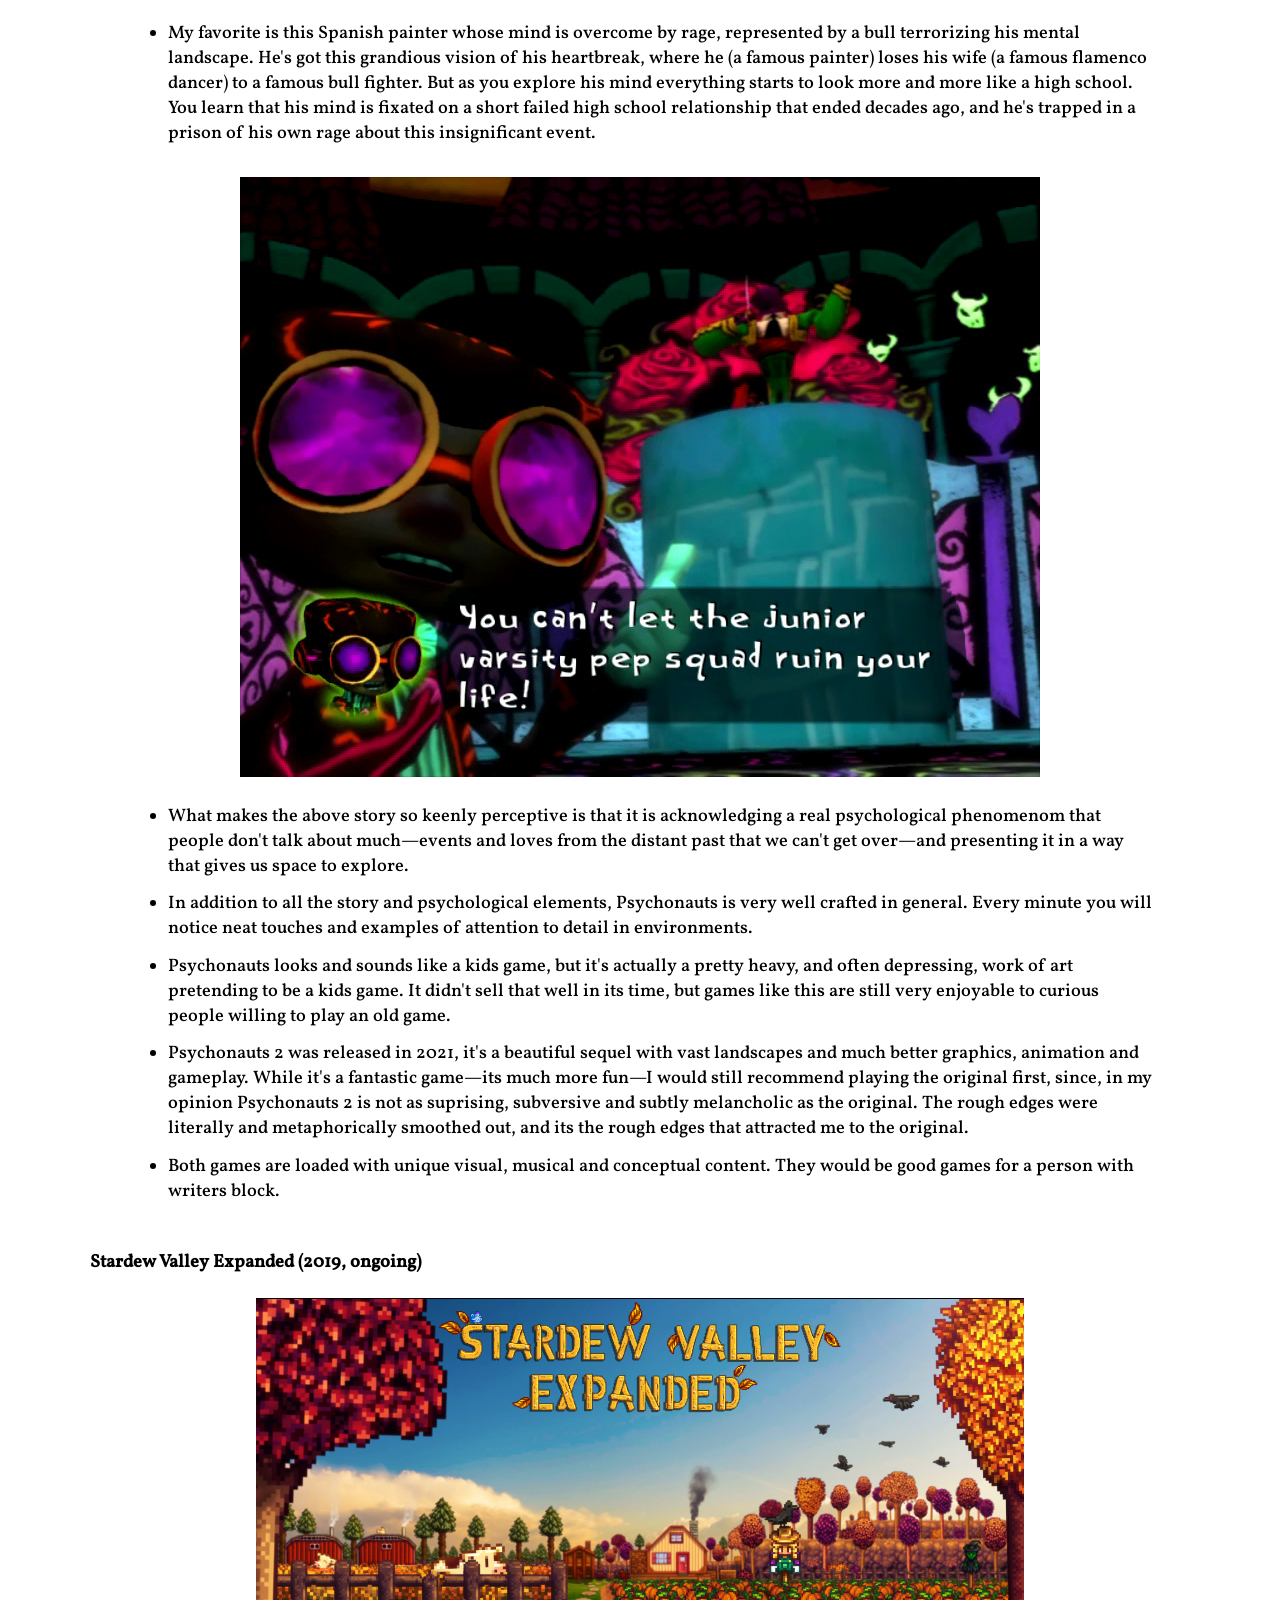
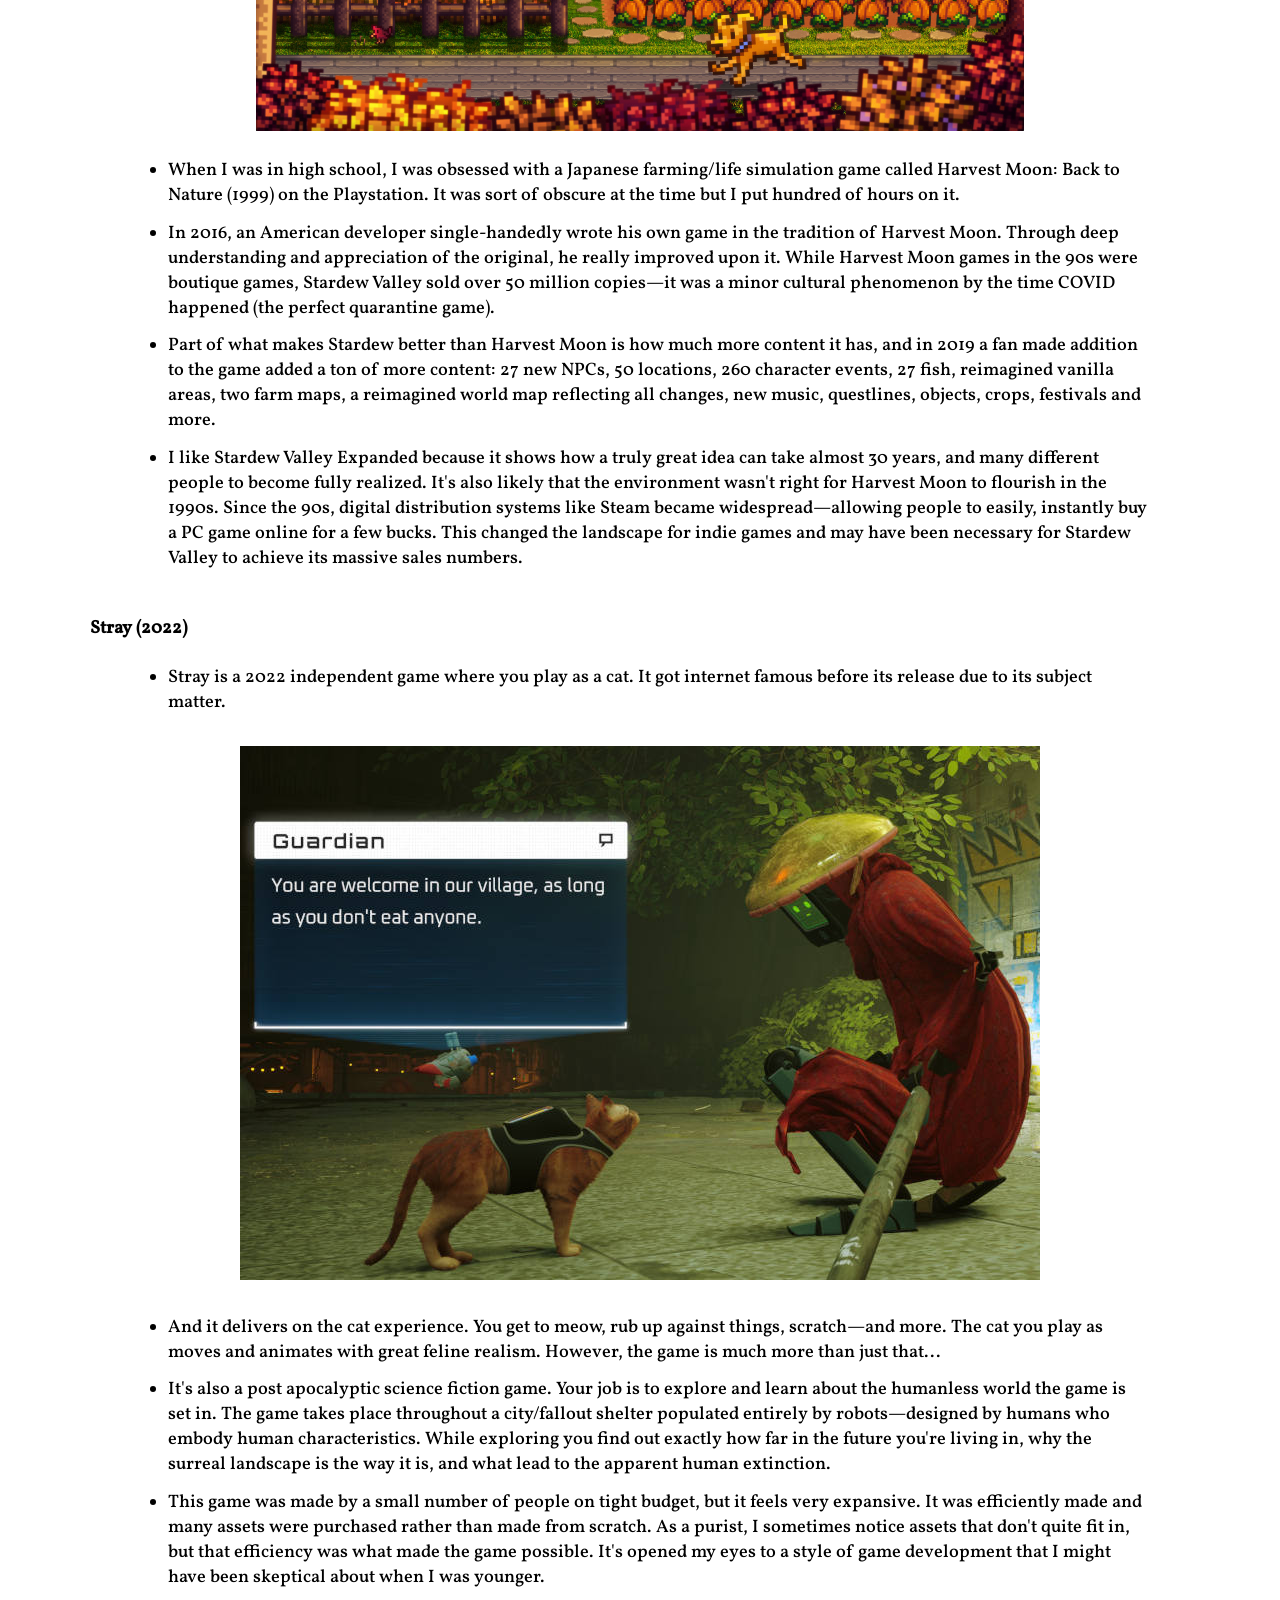
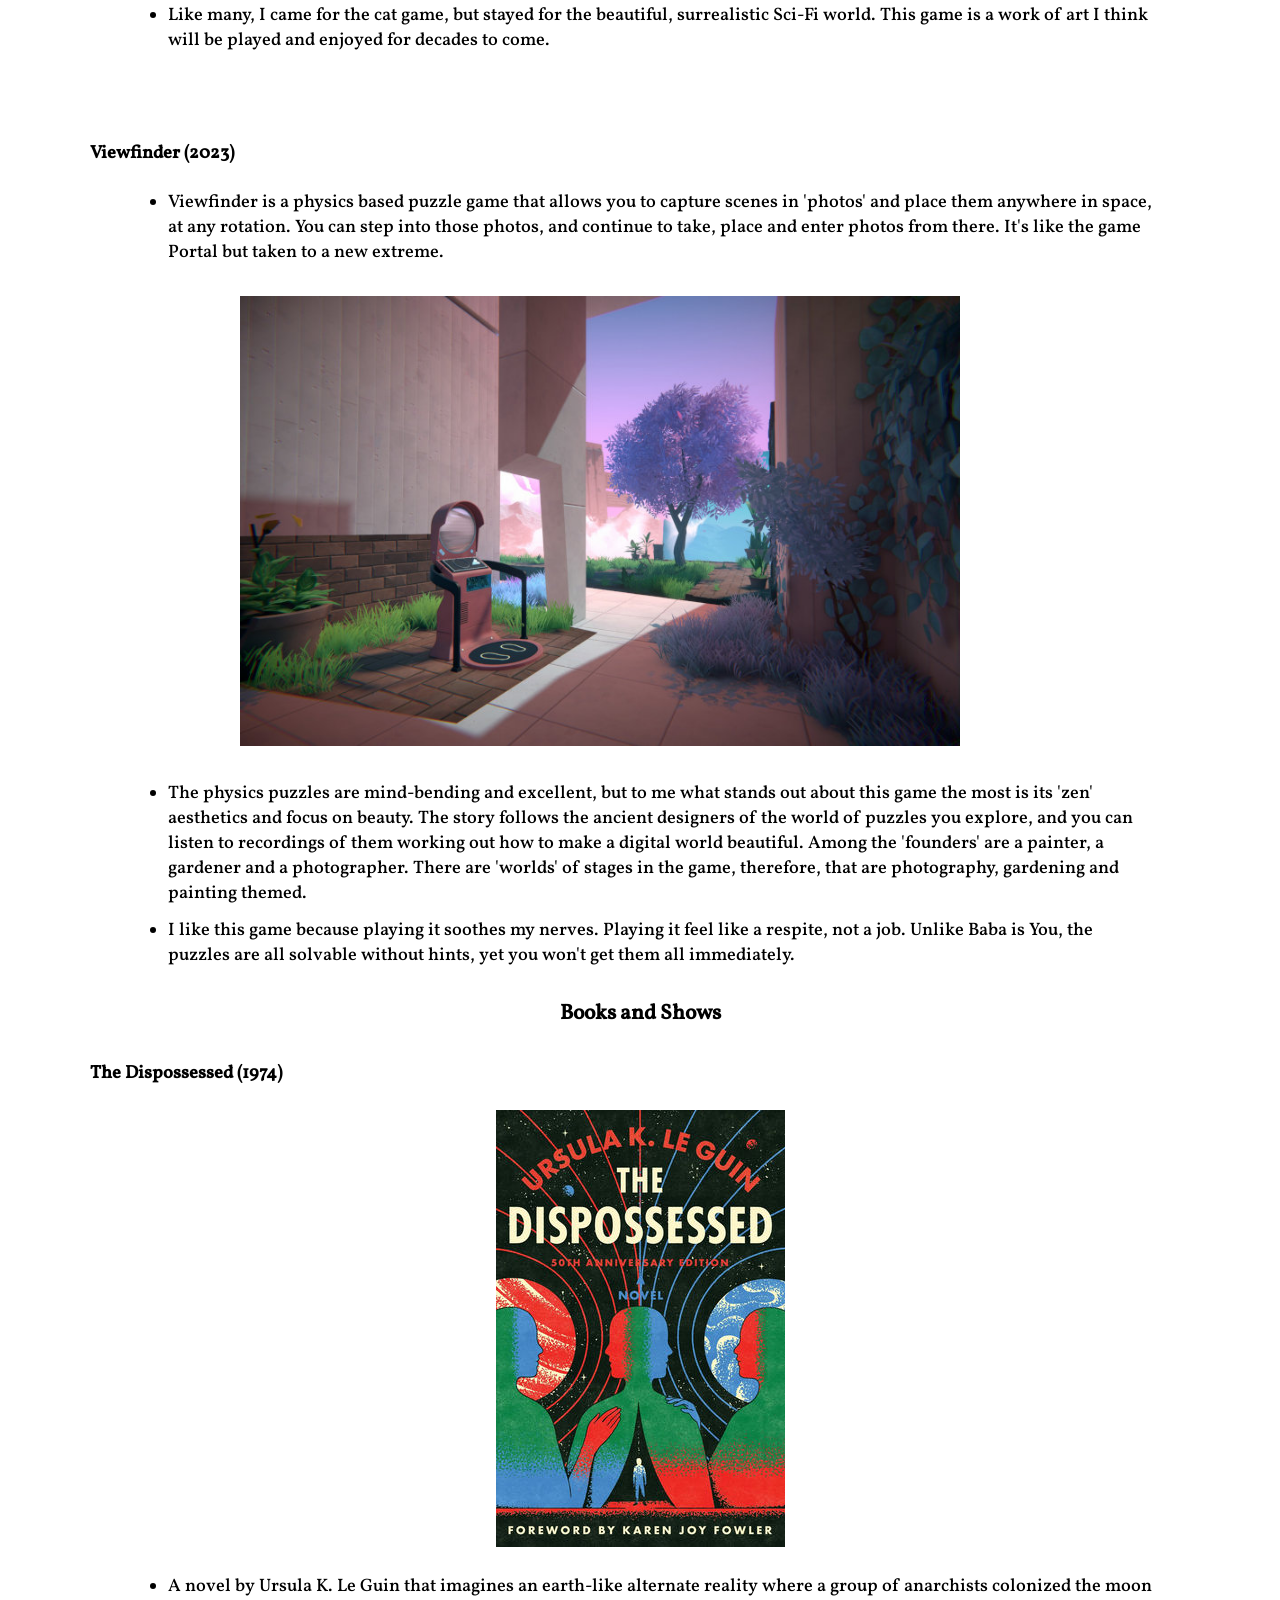
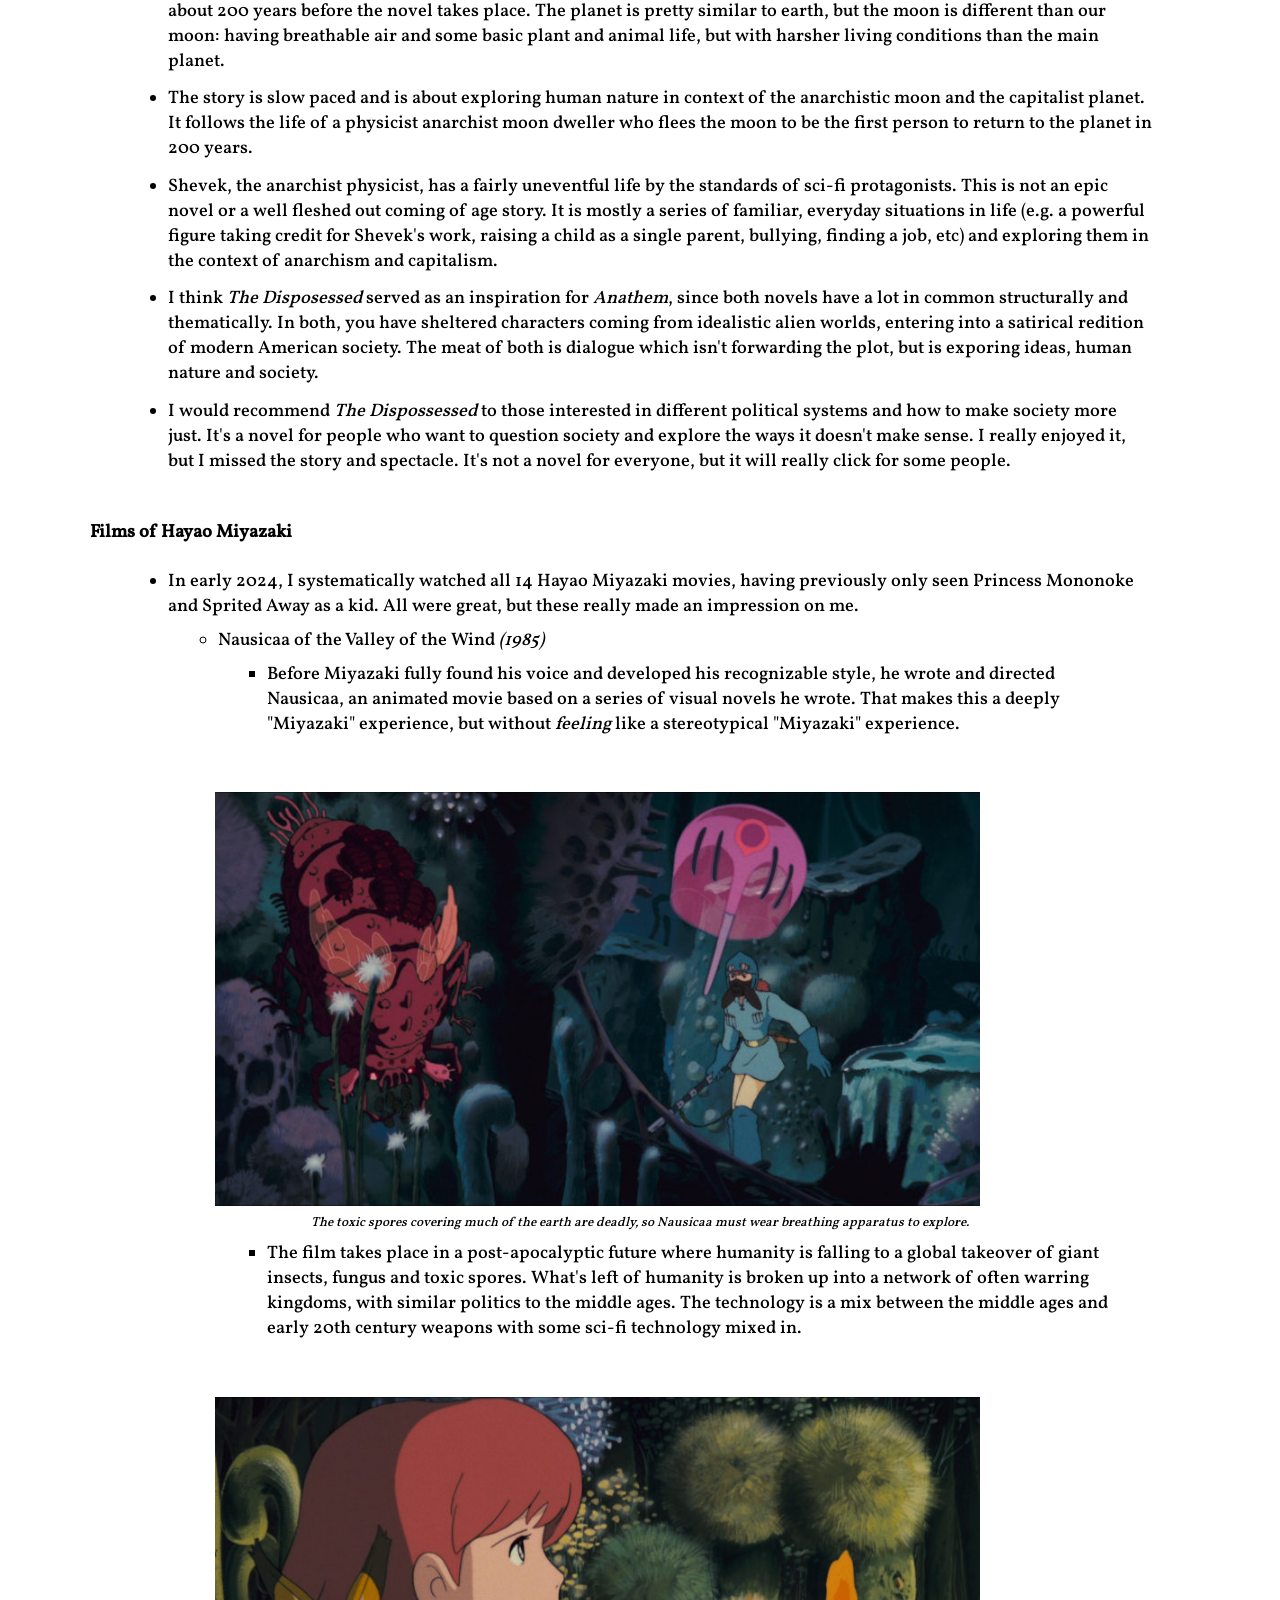
<file: recommendations.html>
<!DOCTYPE html>
<html lang="en">
    <head>
	<meta http-equiv="Content-Type" content="text/html; charset=utf-8">
        <meta name="viewport" content="width=device-width, initial-scale=1.0">
        <link rel="shortcut icon" href="./favicon.ico">
        <link rel="stylesheet" href="./recommendations.css">
        <title>Tom Cookson's Recommendations</title>
    </head>
    <body>
        <div style="text-align:center">
            <a href="./">Home</a>&nbsp;&nbsp; | &nbsp;&nbsp;
            <a href="./about.html">About</a> &nbsp;&nbsp;|&nbsp;&nbsp;
            <a href="./resume.html">Resume</a> &nbsp;&nbsp;|&nbsp;&nbsp;
            <a href="./projects.html">Projects</a>

        </div>
        <h2>Recommendations</h2>
	<div class='img-max-80'>
       <p class="flex-center" style="text-align:center;">
            This webpage is an ongoing list of interesting, worthwhile things 
            I've found which are not already well known. 
       </p></div>
        <h3 class='indexh3'>Index</h3>
        <div class="flex-container">
        <div class="flex-item">
            <h4><a href="#games">Games</a></h4>
            <ul>
                <li><a href="#baba-is-you">Baba is You</a></li>
                <li><a href="#broken-age">Broken Age</a></li>
                <li><a href="#diablo">Diablo</a></li>
                <li><a href="#genesis-noir">Genesis Noir</a></li>
                <li><a href="#grandia">Grandia</a></li>
                <li><a href="#planet-zoo">Planet Zoo</a></li>
                <li><a href="#psychonauts">Psychonauts</a></li>
                <li><a href="#stardew">Stardew Valley Expanded</a></li>
                <li><a href="#stray">Stray</a></li>
                <li><a href="#viewfinder">Viewfinder</a></li>
            </ul>	
        </div>
        <div class="flex-item">
            <h4><a href="#booksshows">Books, Movies and Shows</a></h4>
            <ul>
		<li><a href="#dispossessed">The Dispossessed</a></li>
		<li><a href="#miyazaki">Hayao Miyazaki Movies</a></li>
                <ul style="margin-top:0em; padding-top:0em;">
                    <li><a href="#nausicaa">
                          Nausicaa of the Valley of the Wind</a></li>
                    <li><a href="#whisperoftheheart">
                          Whisper of the Heart</a></li>
                    <li><a href="#mononoke">
                          Princess Mononoke</a></li>
                    <li><a href="#spiritedaway">
                          Spirited Away</a></li>
                   </ul>
		<li><a href="#stephenson">Neal Stephenson Novels</a></li>
                <ul style="margin-top:0em; padding-top:0em;">
                    <li><a href="#snowcrash">Snow Crash</a></li>
                    <li><a href="#thediamondage">The Diamond Age</a></li>
                    <li><a href="#cryptonomicon">Cryptonomicon</a></li>
                    <li><a href="#anathem">Anathem</a></li>
                </ul>
                <li><a href="#silo">Silo (Apple+ series and Novels)</a></li>
            </ul>	
        </div>
        <div class="flex-item">
            <h4><a href="#podcasts-and-other-audio">Podcasts and other audio
              </a></h4>
            <ul>
                <li><a href="#its-a-thing">It's a Thing</a></li>
                <li><a href="#chinese-whispers">Chinese Whispers</a></li>
                <li><a href="#hitchhikers-guide-to-the-galaxy">
                    Hitchhiker's Guide To The Galaxy</a></li>
                <li><a href="#uppermiddle">Upper Middle Brow</a></li>
             </ul>
            </div>
            <div class="flex-item">
            <h4><a href="#products-and-services">Products and 
                Services</a></h4>
            <ul>
		        <li><a href="#btremote">Bluetooth Media Button Remote</a>
                <li><a href="#kindle">Kindle Keyboard</a>
                <li><a href="#nulea-mouse">Nulea Wireless Ergonomic 
	            Trackball Mouse</a>
                <li><a href="#sony-mdr7506-headphones">Sony MDR7506</a>
                <li><a href="#openmove-headphones">Shokz OpenMove</a>
                <li><a href="#sweet-marias">Sweet Maria's 
                    Green Coffee</a>
            </ul>
            </div>
            <div class="flex-item">
            <h4><a href="#software">Software</a></h4>
            <ul>
                <li><a href="#cool-retro-term">cool-retro-term</a></li>
                <li><a href="#debian">Debian (Linux-based OS)</a></li>
                <li><a href="#i3">i3 (Linux User Interface)</a></li>
                <li><a href="#photomatix">Photomatix</a></li>
                <li><a href="#retroarch">RetroArch</a></li>
            </ul>
            </div>
            <div class="flex-item">
            <h4><a href="#walking-and-hiking">Walking and Hiking</a></h4>
            <ul>
                <li><a href="#birch-meadow-preserve">
                  Birch Meadow Preserve</a></li>
                <li><a href="#marsh-sanctuary">Marsh Sanctuary</a></li>
                <li><a href="#yorktown">
                  Yorktown Parking: North County Rail Trail</a></li>
            </ul>
        </div>
        </div> 

    <h3 id="games" style='padding-top:2em'>Games</h3>
    <h4 id="baba-is-you">Baba is You (2019)</h4>
    <ul>
        <li><em>Baba is You</em> is a collection of very difficult logic 
            puzzles, which are solved by the player manipulating
            the laws that govern the environment and objects therein.
    </ul>
       <div class="flex-center">
       <img src="./img/rec/baba.png" 
        alt="Screenshot of game Baba is you">
       </div>
       <ul>
        <li>Philosopher <a href=
"https://www.nytimes.com/2022/02/25/podcasts/transcript-ezra-klein-interviews-c-thi-nguyen.html" 
        target="_blank">
        C. Thi Nguyen</a> has argued Baba is You is an excellent example of 
        how games can be art even when they aren't cinematic and don't have a 
        story&mdash;that just pure logic and puzzle solving can become a form 
        of art. 
        </li>
    </ul>
    <h4 id="broken-age">Broken Age (2014)</h4>
     <div class='flex-center'>
        <a href="./img/rec/brokenagesleep.jpg" target="_blank">
        <img src="./img/rec/brokenagesleep_small.jpg" alt="diablo church image">
        </a>
     </div>
     <ul>
     <li>Broken Age tells two coming of age stories at once: 
     <ul>
      <li>A young woman being prepared to be eaten as a sacrifice to a 
      monster in a village-wide celebration. It is a village of bakers and
      her family gives her an elaborate cake-like dress to lure
      the monster to pick her. It is considered a great honor to be
      eaten by the monster. Her goal is to get out of this.
      <li>A young man born and raised alone on a spaceship by AI agents who 
      claim to be his mother and father. He knows everything around him 
      is artificial.
      Although he is a young adult, his world seems designed for a child. 
      He eats in a space
      highchair, he goes on fake missions with ice cream and hugs, and he
      is constantly coddled by his AI mom and dad. He is never given the 
      opportunity to experience anything real. His goal is to get out of this.
     </ul> 
     <li>Broken Age is a game that is brimming with visual and narrative ideas.
     It is a point-and-click adventure, a style of narrative puzzle game 
     generally considered retro in 2014.   
     <li>What I like is the art, the music, the ideas and the
     aesthetic. The story and gameplay take a back seat; they are sort of a
     art/music/aesthetic delivery system. 
    </ul>
    <h4 id="diablo">Diablo (1996)</h4>
     <div class='flex-center'>
        <a href="./img/rec/diablo-church.jpg" target="_blank">
        <img src="./img/rec/diablo-church_small.jpg" alt="diablo church image">
        </a>
     </div>
    <ul>
    <li>In its simplicity and iconic 
    <a href="./img/rec/diablo-text.jpg" 
        target="_blank">gothic vibe</a>, Diablo is kind of a
    perfect game. Since 1996, I've returned to it every 5 years or so
    and it always holds up and brings me back.
    <li>You play a swordsman, an archer or a mage who returns to a
    village terrorized by demons, who have taken over a nearby church.
    The village is very atmospheric, the forlorn music and visuals 
    have an indelable place in the history of computer games.
    <li>The gameplay is this: You enter the church, kill all the monsters on
    a level (literally), and go a level deeper where the monsters
    are harder, but there's more valuable treasure and the weapons
    and armor are more powerful.    
    Occasionally you heal, buy and sell stuff in town, and you frequently 
    level-up to make your character stronger and compatible with better types
    of equipment. 
    <li>Levels are randomly generated. Monsters, gold, equipment, 
    walls, doors, traps, etc. are distributed differently each time you
    start a new game. 
    You can't predict where you might find something based on a 
    level designer's logic (e.g. they wouldn't give us a dead end with no 
    loot), because it's all random and makes no sense. But this
    also is pretty charming and is a big part of what makes the game so 
    fun to play over and over again.
    </ul>
    <h4 id="genesis-noir">Genesis Noir (2021)</h4>
    <ul>
     <li>In Genesis Noir you assume the role of a god who takes the appearance 
     of a jazz loving film noir style detective. He travels through space and 
     time altering the development of the universe, organic life and humanity.
    </ul>
     <div class='flex-center'>
        <img src="./img/rec/genesisnoir1.jpg" alt="Genesis Noir image 1">
     </div>
     <div  class='flex-center'>
        <img src="./img/rec/genesisnoir2.jpg" alt="Genesis Noir image 2">
     </div>
     <ul>
     <li>This game really delivers in exploring themes in cosmology, philosophy
     and religion. The visuals, sound and animation are beautiful and surreal. 
     This game is art in the traditional sense.
     <li>This game is a short, aesthetic experience. The actual gameplay 
     and puzzles are pretty straightforward. 
    </ul>
    <h4 id="grandia">Grandia (1999)</h4>
    <ul>
        <li>Grandia is a 1999 Japanese role playing game for the original 
        Playstation. I played it as a kid shortly after it was released and it 
        was one of my favorite games&mdash;although never beat it. I 
	replayed the game and finally finished it 20 years later in early 2022. 
        Although clearly designed for kids, this is a great game that held up 
        very well 20 years later.
    </ul>
        <div class='flex-center'>
          <img src="./img/rec/grandia.jpg" alt="Grandia concept art">
        </div>
    <ul>
	<li>Aesthetically, the game starts off in a Victorian steampunk 'old 
        world', and ends in a fantasy infused frontier continent (early America 
        mixed with Lord of the Rings). You play a young 
        'adventurer' in the old world who sneaks away from home to board a 
        steamship to the 'new world' in search of adventure. It's a coming of 
        age epic. 
        <li>To me, one of Grandia's greatest charms is the type of story
        it tells&mdash;a type of story rarely told in modern
        times: of exploration without cynicism. Today
        we rightly spend a lot of time thinking about the past and look
        at exploration through a critical lens; Grandia doesn't do that. 
        Secondly, in the modern world 
        there isn't much unknown left to explore to capture the imagination;
        but Grandia re-introduces us to the mysteries of a world unmapped.
        Grandia's embrace of the unfashionable narrative of 
        exploration for its own sake
        shows that its 
        not just Victorian looking; it tells a tale with
        genuinely Victorian characteristics: there's  wonderous
        undiscovered lands out there full of secrets, and your goal
        is adventure!
        <li>Turned-based Japanese RPGs aren't as popular as they used to be in 
        the 90s and early 00s, and they could be tedious even back in the day. 
        However, Grandia has a rich combat engine where time (how long 
        actions take) and space (where characters are on the field) matter. I 
        love how the combat engine allows players to create and deploy 
        different strategies for different types/configurations of 
        enemies. 
        <li>There's an HD Remaster of Grandia that's 
        available on PC and Nintendo Switch. I'd try to stick to playing the 
        original on something like RetroArch since the original art wasn't 
        designed to be high definition, and when modern artists/AI try to make 
	it sharper it can look distractingly weird. RetroArch offers tube TV 
        shaders that emulate the scanlines and distortions found in American 
        NTSC and PAL TVs common in 1999. By projecting the original image onto 
        a emulated CRT display, it can enlarge the game visuals while keeping 
        the art looking the way it's intended to. Compare 
	RetroArch's shaders to the HD Remaster below, and click to compare 
	at higher resolutions.
        </ul>
       <div class='flex-center'>
        <a href="./img/rec/grandia_shaders.jpg" target="_blank">
         <img src="./img/rec/grandia_shaders_small.jpg" 
	      alt='Screenshot of original Grandia with CRT shaders'></a> 
        <a href="./img/rec/grandia_remake.jpg" target="_blank">
         <img src="./img/rec/grandia_remake_small.jpg" 
	      alt='Screenshot of Grandia remake for comparison'></a>
        </div>
	<ul>
	<li>According to the game's clock it took me 99 hours and 35 minutes to 
        finish, including the difficult hidden dungeons. Most people can beat 
        the game in about 50 hours if they aren't doing the hidden content and 
        spending extra time leveling. Despite its length it didn't feel 
        long; there's a lot of story and exploration and it really gives 
        the you the feeling of being on an adventure. 
        <li>I love that you can have a pretty epic experience 
        in one self-contained off-line game. This will always be one of my 
        favorites.
        </ul>
<h4 id="planet-zoo">Planet Zoo (2019)</h4>
<ul>
    <li>
      A Zoo management game first published in 2019, that has received 
      regular expansions since it was released. You can enjoy the game
      enough with just the base game, although I have a few expansions.  
    </li>
    </ul>
        <div class='flex-center'>
            <a href='./img/rec/planetzoo1_large.jpg' target="_blank">
            <img src="./img/rec/planetzoo1_small.jpg"
                 alt="Planet Zoo screenshot"></a>
        </div>
    <ul>
    <li>
      It feels like a game from the 
      90s or early 00s. Like Rollercoster Tycoon or Psychonauts, the 
      cartoony visuals and lighthearted vibe are red herrings&mdash;this
      is a deep, sophisticated game with a sense of whimsy.
    <li>
      Planet Zoo is an engaging and therapeutic escape. It's got animals,
      happy visitors, and beautiful natural landscapes and soundscapes.
      What makes this game exceptional
      is it calms the nerves without being boring.
</ul>
    <h4 id='psychonauts'>Psychonauts (2005)</h4>
     <ul>
        <li>Psychonauts is a maticulously crafted exploration/platforming game 
        (gameplay resembles Mario 64) made over the course of almost 5 years.
        You play a child at a psychic summer camp who can enter peoples minds,
        explore their memories and the workings of their minds, uncover their 
        secrets, and ultimately treat their psychological disorders and 
        mental hangups.
        <li>Psychonauts looks like a cartoon, it has cartoon-like voice 
        acting; it even has some slapstick humor. However, that is 
        deceptive.
	</ul>
        <div class="flex-center">
            <img src="./img/rec/milk1.jpg"
	         alt="Screenshot of iconic Psychonauts milkman">
        </div>
	<ul>
        <li>Behind its lighthearted exterior, Psychonauts is acutely 
        intelligent and can have sharp edges. You come across a fair amount of 
        death and loss as you explore the trauma in people's minds. You 
        find a painful past in a cheerful person, perhaps being the source 
        of the compusion for constant positivity. A woman whose success 
        drove a jealous parent to suicide, and then has to live with that.
	</ul>
        <div class="flex-center">
            <img src="./img/rec/odio1.jpg"
	         alt='Psychonaut Screenshot of high school tortured mind'>
        </div>
	<ul>
	<li>My favorite is this Spanish painter whose mind is overcome 
        by rage, represented by a bull terrorizing his mental landscape. He's 
	got this grandious vision of his heartbreak, where he (a famous 
	painter) loses his wife (a famous flamenco dancer) to a famous bull 
        fighter. But as you explore his mind everything starts to look more 
        and more like a high school. You learn that his mind is fixated 
        on a short failed high school relationship that ended 
        decades ago, and he's trapped in a prison of his own rage about 
        this insignificant event.
	</ul>
	<div class="flex-center">
            <img  src="./img/rec/odio2.jpg"
	         alt="Psychonaut Screenshot of high school tortured mind 2">
        </div>
	<ul>
        <li>What makes the above story so keenly perceptive is that it is
        acknowledging a real psychological phenomenom that people don't 
        talk about much&mdash;events and loves from the distant past that
        we can't get over&mdash;and presenting it in a way that gives 
        us space to explore.
       <li>In addition to all the story and psychological elements, 
       Psychonauts is very well crafted in general. Every minute you 
       will notice neat touches and examples of attention to detail 
       in environments.
       <li>Psychonauts looks and sounds like a kids game, but it's actually 
       a pretty heavy, and often depressing, work of art pretending to be 
       a kids game. It didn't sell that well in its time, but games like 

       this are still very enjoyable to curious people willing to play 
       an old game.
       <li>Psychonauts 2 was released in 2021, it's a beautiful
       sequel with vast landscapes and much better graphics, animation and 
       gameplay. While it's a fantastic game&mdash;its much more 
       fun&mdash;I would still recommend playing the original first, since, in 
       my opinion Psychonauts 2 is not as suprising, subversive and subtly 
       melancholic as
       the original. The rough edges were 
       literally and metaphorically smoothed out, and its the rough edges
       that attracted me to the original.
       <li>Both games are loaded with unique visual, musical and conceptual 
       content.  They would be good games for a person with writers block.
    </ul>
    <h4 id="stardew">Stardew Valley Expanded (2019, ongoing)</h4>
        <div class='flex-center'><img class='img-max-60' 
          alt="Stardew Mod screenshot"
          src="./img/rec/sdve.jpg"></div>
	<ul>
	<li>
        When I was in high school, I was obsessed with a Japanese 
        farming/life simulation game called Harvest Moon: Back to Nature 
        (1999) on the Playstation. It was sort of obscure at the time but I 
        put hundred of hours on it. </li>
        <li>
        In 2016, an American developer single-handedly wrote his own game in the
        tradition of Harvest Moon. Through deep understanding and appreciation 
        of the original, he really improved upon it.  While Harvest Moon games
        in the 90s were boutique games, Stardew Valley sold over 50 million 
        copies&mdash;it was a minor cultural phenomenon by the time COVID 
        happened (the perfect quarantine game). </li>
        <li>
        Part of what makes Stardew better than Harvest Moon is how much more
        content it has, and in 2019 a fan made addition to the game added a ton 
        of more content: 27 new NPCs, 50 locations, 260 character events, 27 
        fish, reimagined vanilla areas, two farm maps, a reimagined world map 
        reflecting all changes, new music, questlines, objects, crops, festivals
        and more.</li>
        <li>
        I like Stardew Valley Expanded because it shows how a truly great idea 
        can take almost 30 years, and many different people to become fully 
        realized. It's also likely that the environment wasn't right for Harvest
        Moon to flourish in the 1990s. Since the 90s, digital distribution 
        systems like Steam became widespread&mdash;allowing people to 
        easily, instantly buy a PC game online for a few bucks. This 
        changed the landscape for indie
        games and may have been necessary for Stardew Valley to 
        achieve its massive sales numbers.</li>
        </ul>
        <h4 id="stray">Stray (2022)</h4>
        <ul>
        <li>Stray is a 2022 independent game where you play as a cat. It got 
        internet famous before its release due to its subject matter.
	</ul>
	<div class='flex-center'>
          <a href="./img/rec/strayeat.jpg" target="_blank"><img  
          alt="Screenshot of the game Stray" class="img-max-80"
          src="./img/rec/strayeat_small.jpg"></a></div>
	<ul>
        <li>And it delivers on the cat experience. You get to meow, rub up 
        against things, scratch&mdash;and more. The cat you play as moves and 
        animates with great feline realism. However, the game is much more than
        just that... 
        <li>It's also a post apocalyptic science fiction game. Your job is to 
        explore and learn about the humanless world the game is set in. The 
        game takes place throughout a city/fallout shelter populated entirely by 
        robots&mdash;designed by humans who embody human characteristics. While 
        exploring you find out exactly how far in the 
        future you're living in, why the surreal landscape is the way it is, and
        what lead to the apparent human extinction. 
        <li>This game was made by a small number of people on tight budget,
        but it feels very expansive. It was efficiently made and many 
        assets were purchased rather than made from scratch. As a purist,
        I sometimes notice assets that don't quite fit in, but that 
        efficiency was what made the game possible. It's opened my eyes to 
        a style of game development that I might have been skeptical about
        when I was younger.
        <li>Like many, I came for the cat game, but stayed for the beautiful, 
        surrealistic Sci-Fi world. This game is a work of art I think will be 
        played and enjoyed for decades to come.</li>
        </ul>
    <br>
    <h4 id="viewfinder">Viewfinder (2023)</h4>
        <ul>
        <li>
        Viewfinder is a physics based puzzle game that allows you to
        capture scenes in 'photos' and place them anywhere in space,
        at any rotation. You can step into those photos, and continue
        to take, place and enter photos from there.
        It's like the game Portal but taken to a
        new extreme.
        </li>
	</ul>
        <div class='flex-center' >
            <a href='./img/rec/viewfinder1_large.jpg' target="_blank">
            <img src="./img/rec/viewfinder1_small.jpg"
                 alt="Viewfinder screenshot"></a>
        </div>
	<ul>
        <li>
        The physics puzzles are mind-bending and excellent, but to
        me what stands out about this game the most is its 'zen'
        aesthetics and focus on beauty. The story follows the
        ancient designers of the world of puzzles you explore, and you can 
        listen to recordings of them working out how to make a 
        digital world beautiful. Among the 'founders' are a painter,
        a gardener and a photographer. There are 'worlds' of stages
        in the game, therefore, that are photography, gardening
        and painting themed.  
        </li>
        <li>
        I like this game because playing it soothes my nerves.
        Playing it feel like a respite, not a job. Unlike Baba is
        You, the puzzles are all solvable without hints, yet
        you won't get them all immediately.  
        </li>
        </ul>
    <h3 id="booksshows">Books and Shows</h3>
<h4 id="dispossessed">The Dispossessed (1974)</h4>
   <div class="flex-center">
      <img src="./img/rec/dispossessedcover.jpg">
   </div>
   <ul>
      <li>A novel by Ursula K. Le Guin that imagines an earth-like
      alternate reality where a group of anarchists colonized the moon
      about 200 years before the novel takes place. The planet is pretty
      similar to earth, but the moon is different than our moon: 
      having breathable air and some basic plant and animal life, but
      with harsher living conditions than the main planet.
      <li>The story is slow paced and is about exploring human nature
      in context of the anarchistic moon and the capitalist planet. It
      follows the life of a physicist anarchist moon dweller who
      flees the moon to be the first person to return to the planet
      in 200 years.
      <li>Shevek, the anarchist physicist, has a fairly uneventful
      life by the standards of sci-fi protagonists. This is not an
      epic novel or a well fleshed out coming of age story. It is mostly a
      series of familiar, everyday situations in life (e.g. a powerful
      figure taking credit for Shevek's work, raising a child as a single
      parent, bullying, finding a job, etc) and exploring them in the
      context of anarchism and capitalism.
      <li>I think <em>The Disposessed</em> served as an inspiration for
      <em>Anathem</em>, since both novels have a lot in common structurally
      and thematically. In both, you have sheltered characters coming
      from idealistic alien worlds, entering into a satirical redition
      of modern American society. The meat of both is dialogue which isn't
      forwarding the plot, but is exporing ideas, human nature and
      society.
      <li>I would recommend <em>The Dispossessed</em> to those interested
      in different political systems and how to make society more just.
      It's a novel for people who want to question society and explore
      the ways it doesn't make sense. I really enjoyed it, but  
      I missed the story and spectacle. It's not a novel for everyone,
      but it will really click for some people.
   </ul>
<h4 id="miyazaki">Films of Hayao Miyazaki</h4>
<ul><li>In early 2024, I systematically watched all 14 
Hayao Miyazaki movies, having previously only seen Princess 
Mononoke and Sprited Away
as a kid. All were great, but these really made
an impression on me. 
<ul>
<li id="nausicaa">Nausicaa of the Valley of the Wind <em>(1985)</em></h4>
    <ul> 
       <li>Before Miyazaki fully found his voice and developed his 
        recognizable style, he wrote and directed Nausicaa, an animated
        movie based on a series of visual novels he wrote. That makes this
        a deeply "Miyazaki" experience, but without <em>feeling</em> like 
        a stereotypical "Miyazaki" experience.
	</ul>
	</ul>
	</ul>
        <div class='flex-center' >
            <a href='./img/rec/nausicaworld_large.jpg' target="_blank">
            <img src="./img/rec/nausicaworld_small.jpg"
                 style="padding-bottom:0em"
                 alt="Nausicaa world screenshot"></a>
        </div>
       <p class="locationsub flex-center">
        The toxic spores covering much of the earth are deadly, so
        Nausicaa must wear breathing apparatus to explore. 
       </p>
	<ul><li style="list-style-type: none;">
	<ul><li style="list-style-type: none;">
	<ul>
        <li>The film takes place in a post-apocalyptic 
        future where humanity is falling to a global takeover of giant insects, 
        fungus and toxic spores. What's left of humanity is broken up into
        a network of often warring kingdoms, with similar politics to the
        middle ages. The technology is a mix between the middle 
        ages and early 20th century weapons with some sci-fi technology 
        mixed in.
	</ul>
	</ul>
	</ul>
        <div class='flex-center' >
            <a href='./img/rec/nausicaprofile_large.jpg' target="_blank">
            <img src="./img/rec/nausicaprofile_small.jpg"
                 alt="Nausicaa face profile"></a>
        </div>
	<ul><li style="list-style-type: none;">
	<ul><li style="list-style-type: none;">
	<ul>
        <li>Nausicaa is an actual princess (that is: her father is king, her 
        late mother was queen) of the Valley of the Wind. As a modern American
        when you see monarchy represented in fiction it's generally
        bad. However, in Nausicaa the rulers and their subjects are in
        perfect harmony.  Nausicaa continously puts herself in danger to
        protect her people, and her people adore her and would give their
        life to protect her and her father.
        <li>Another uncanny characteristic of the film is
        is just how perfect Nausicaa is. It's customary
        in modern Western fiction for heroes to have flaws that they
        learn to overcome in their journey. From the beginning to the
        end of the film, Nausicaa is like Gandhi mixed with Jesus, 
        where her only super power is empathy. Everybody loves
        her: her parents, elders, children and enemies she spends any time with. 
        <li>Her saintliness seemed weird to me the first time I watched
        this movie, but in subsequent viewings it made more sense.
        She is meant to be an ideal person, a role model and to sell the
        power of empathy to viewers. The movie is not just entertainment,
        it's instructional.  
	</ul>
	</ul>
	</ul>
        <div class='flex-center' >
            <a href='./img/rec/nausicaglide_large.jpg' target="_blank">
            <img src="./img/rec/nausicaglide_small.jpg"
                 style="padding-bottom:0em"
                 alt="Nausicaa's glider"></a>
        </div>
       <p class="locationsub flex-center">
        Nausicaa and her glider, her unique form of transportation 
        thoughout the movie.
       </p>
	<ul><li style="list-style-type: none;">
	<ul><li style="list-style-type: none;">
	<ul>
        <li>Although she has no "super powers" she is incredibly skilled
        at acrobatics and flying with her motorized glider. This makes for
        some riveting action sequences. 
        <li>Nausicaa is also pretty good at hand-to-hand combat and kills
        several men (enemy soldiers) to protect her father and herself. 
        Something I love about this film: After killing she 
        haunted by it for the rest of the film; she has something like
        PTSD. It makes her more insane about her pacifism and maybe 
        that is a form of growth in her character that I missed in 
        my initial viewings of this film.
	</ul>
	</ul>
	</ul>
        <div class='flex-center' >
            <a href=' ./img/rec/nausicasidekick_large.jpg' target="_blank">
            <img src="./img/rec/nausicasidekick_small.jpg"
                 style="padding-bottom:0em"
                 alt="Nausicaa with her sidekick and glider helping a bug"></a>
        </div>
       <p class="locationsub flex-center">
        Nausicaa with her fox sidekick and her glider, flying to help
        and show mercy to a giant enemy insect.
       </p>
	<ul><li style="list-style-type: none;">
	<ul><li style="list-style-type: none;">
	<ul>
        <li>This is not a movie that goes down easy: it requires attention,
        a few watches, thought and an open mind. But if you can afford to give 
        this movie what it's asking for, it gives you something totally unique, 
        thought provoking and unforgettable in return.
    </ul>
  <li id="whisperoftheheart">Whisper of the Heart <em>(1995)</em>
	</ul>
	</ul>
        <div class='flex-center' >
            <a href='./img/rec/whisper_bed_large.jpg' target="_blank">
            <img src="./img/rec/whisper_bed_small.jpg"
                 style="padding-bottom:0em"
                 alt="Whisper screenshot of bed at night"></a>
        </div>
       <p class="locationsub flex-center">
         At dawn, a bedroom of a bookish 9th grader in the mountainous Tama 
         region of Tokyo in 1994, in a middle class apartment complex. <br>Her older 
         sister, a young adult, moved out months ago, 
         so there's bedding on the top bunk.
       </p>
	<ul><li style="list-style-type: none; margin: 0px;">
	<ul><li style="list-style-type: none; margin: 0px;">
    <ul>
        <li>Impressionism, in painting and literature, is often defined as
        capturing the feeling of a place rather than just an image. 
        As far as I can tell, no movie 
        could better communicate what it <em>felt like</em> to be
        in a middle class family in west Tokyo in 1994 than <em>Whisper of the
        Heart</em>.  
	</ul>
	</ul>
	</ul>
        <div class='flex-center' >
            <a href='./img/rec/whisper_swing_large.jpg' target="_blank">
            <img src="./img/rec/whisper_swing_small.jpg"
                 style="padding-bottom:0em"
                 alt="Whisper tokyo background"></a>
        </div>
       <p class="locationsub flex-center">
         In a rush, the protagonist grabs a railing by city stairs 
         and uses it to shift her momentum 
         instead of slowing down to turn.
       </p>
	<ul><li style="list-style-type: none;">
	<ul><li style="list-style-type: none;">
    <ul>
        
        <li>The animation in this film is stunning impressionism.
        It doesn't just show you Tokyo in 1994, it transports you into
        the mind of this girl and her family; it makes you feel what she
        feels and see the world from her perspective. I think the impressions
        are filtered through
        the nostogic lens of the combined memory of its 
        creators: Aoi Hiiragi (who wrote the visual novel it was based on
        from 1989) and director Yoshifumi Kondo who was heavily involved
        in the look and feel of this film. Miyazaki adapted the writing of
        the visual novel to film.
	</ul>
	</ul>
	</ul>
        <div class='flex-center' >
            <a href='./img/rec/whisper_works_large.jpg' target="_blank">
            <img src="./img/rec/whisper_works_small.jpg"
                 style="padding-bottom:0em"
                 alt="Whisper violin maker basement"></a>
        </div>
       <p class="locationsub flex-center">
         A 9th grader who aspires to be a violin maker works in the
         basement of his grandfather's antique shop. <br>He lives in a 
         geographically higher, upper class neighborhood where views
         of the city are visible from the basement&mdash;built on a ledge
         overlooking west Tokyo.
       </p>
	<ul><li style="list-style-type: none;">
	<ul><li style="list-style-type: none;">
    <ul>
        <li>What gives this film its dreamlike, impressionistic qualities
        while still feeling extremely real, is that most of the places 
        in the movie are places in real life&mdash;slightly fictionalized
        and infused with feeling. Lighting, camera angles,  colors, 
        brush strokes, motion, sound and painting techniques take real
        locations and add an emotional, lived dimension to them. Almost
        like reliving a childhood memory, where you worry the memory may
        have been embellished in your own mind over time. 
	</ul>
	</ul>
	</ul>
        <div class='flex-center' >
            <a href='./img/rec/whisper_train_large.jpg' target="_blank">
            <img src="./img/rec/whisper_train_small.jpg"
                 style="padding-bottom:0em"
                 alt="Whisper tokyo train at dusk"></a>
        </div>
       <p class="locationsub flex-center">
          If you were to ride the Keio Line near Shinjuku station at dusk
          in 1994 and you were in a reflective mood, it would feel like
          this. 
       </p>
	<ul><li style="list-style-type: none;">
	<ul><li style="list-style-type: none;">
	<ul>
    <li>Amid all the ethereal life-like animation and details, it's easy to
    forget about the actual story and characters in the film. All it tells
    is a very realistic, lighthearted and somewhat uneventful story of
    people just starting to date and learning to deal with new feelings.
    There's a love triangle and dealing with rejection. There's dealing with
    being at an age where you are supposed to decide your whole future, and
    being crushed by the weight of that responsibility. A hilarious (to me)
    theme that shows up in many Miyazaki works&mdash;and you see 
    here&mdash;is dealing with the pain, trauma and perfectionism that
    comes with having a lot of creative talent towards something: in this
    case writing and violin-making. 
    <li>The story feels like unstructured
    memories a somewhat pretentious real person might have about their 
    early life. 
	</ul>
	</ul>
	</ul>
        <div class='flex-center' >
            <a href='./img/rec/whisper_talks_large.jpg' target="_blank">
            <img src="./img/rec/whisper_talks_small.jpg"
                 style="padding-bottom:0em"
                 alt="Talking after rain on roof whisper"></a>
        </div>
       <p class="locationsub flex-center">
         An honest conversation on the roof of school 
         moments after a heavy rain shower. 
       </p>
	<ul><li style="list-style-type: none;">
	<ul><li style="list-style-type: none;">
    <ul>
    <li>Whisper is the opposite of Nausicaa in a lot of ways. Nausicaa is an
    epic story of biblical proportions, whose main character is a messiah. 
    The moral of Nausicaa is that radical empathy can end war 
    and save the environment. Nausicaa is about saving the world.
    <li>Whisper is about a typical, above average writer in the 9th grade
    who doesn't actually accomplish anything by the end of the film, except for
    finishing a 'pretty good' story and finding a degree of inner peace.
    But maybe just finding a degree of inner peace is enough to justify a
    film. By daring to be less, Whisper allows more subtle aesthetics, 
    themes and morals to be appreciated.
    </ul>
  <li id="mononoke">Princess Mononoke <em>(1997)</em>
	</ul>
	</ul>
        <div class='flex-center' >
            <a href='./img/rec/mononoke_stab_large.jpg' target="_blank">
            <img src="./img/rec/mononoke_stab_small.jpg"
                 style="padding-bottom:0em"
                 alt="San attempts to stab Prince Ashitaka."></a>
        </div>
       <p class="locationsub flex-center">
         San (Princess in the title)&mdash;raised by wolves, 
         speaks to animals <br>and 
         forest Gods, wants to kill all humans&mdash;attempts to stab
         protagonist Prince Ashitaka.
       </p>
	<ul class="nobmar"><li class="noli">
	<ul class="nobmar"><li class="noli">
    <ul class="nobmar">
    <li class="nobmar">Miyazaki often brings elements from his earlier 
    movies to his
    new work: I think Mononoke is an extensive, more polished
    reimagining of Nausicaa.
	</ul>
	</ul>
	</ul>
        <div class='flex-center' >
            <a href='./img/rec/mononoke_wolfattack_large.jpg' target="_blank">
            <img src="./img/rec/mononoke_wolfattack_small.jpg"
                 style="padding-bottom:0em"
                 alt="Princess Mononoke attempts to stab Prince Ashitaka."></a>
        </div>
       <p class="locationsub flex-center">
       San rides a wolf god into enemy territory to assassinate
       Lady Eboshi, leader of a group of humans destorying nature.
       </p>
	<ul class="nobmar"><li class="noli">
	<ul><li class="noli">
    <ul>
    <li>Mononoke to Nausicaa character mapping: 
       <ul><li>Prince Ashitaka is Princess Nausicaa. Loved young royalty
       in small, obscure, pro-nature village who leaves on a journey. 
       He has a pet sidekick 
       which doubles as unique transportation (In Nausicaa's case, her 
       pet fox and glider were seperate). Pascifists trying to stop 
       fighting between groups.
       <li>San (titual character) is Prince Milo. Enemy who initially tries
       to kill the protagonist, but falls in love and saves the 
       protagonists life at a later point.
       <li>Lady Eboshi is Queen Selena. Strong women who send the people
       they rule into war. Selena is really a villian but Lady Eboshi
       is morally ambigious, taking care of the sick and needy while
       also destroying nature and killing gods. 
       <li>Jigo (the monk) is Kurotowa. Sneaky comic characters
       who are more powerful than they seem. They are "advisors" 
       to royalty who might play a bigger role than they admit. 
	</ul>
	</ul>
	</ul>
	</ul>
        <div class='flex-center' >
            <a href='./img/rec/mononoke_wolfblood_large.jpg' target="_blank">
            <img src="./img/rec/mononoke_wolfblood_small.jpg"
                 style="padding-bottom:0em"
                 alt="Princess Mononoke attempts to stab Prince Ashitaka."></a>
        </div>
       <p class="locationsub flex-center">
        San unmasked.
       </p>
    <ul>
  <li id="spiritedaway">Spirited Away <em>(2001)</em>
	</ul>
	</ul>
        <div class='flex-center' >
            <a href='./img/rec/spirited_huge_large.jpg' target="_blank">
            <img src="./img/rec/spirited_huge_small.jpg"
                 style="padding-bottom:0em"
                 alt="Sen faces down a monster."></a>
        </div>
       <p class="locationsub flex-center">
         Sen faces down a spirit corrupted by greed and gluttony.
       </p>
	<ul><li style="list-style-type: none; margin: 0px;">
	<ul><li style="list-style-type: none; margin: 0px;">
    <ul>
    <li>Spirited Away brings lush and surreal life to the fears of a child: 
    Fear of losing ones parents, fear of growing up, fear of work, fear of 
    strangers, fear of not being accepted. A child is forced to face her 
    fears and in the end finds peace and acceptance.
	</ul>
	</ul>
	</ul>
        <div class='flex-center' >
            <a href='./img/rec/spirited_lamp_large.jpg' target="_blank">
            <img src="./img/rec/spirited_lamp_small.jpg"
                 style="padding-bottom:0em"
                 alt="Greeting the lamp"></a>
        </div>
       <p class="locationsub flex-center">
        Sen respectifully greets an enchanted lamp, in secluded swampland
        on the way to meet a powerful witch.   
       </p>
	<ul><li style="list-style-type: none;">
	<ul><li style="list-style-type: none;">
    <ul>
    <li>Most critics and fans consider Spirited Away to be Miyazaki's
    masterpiece; his finest and most definitive work. This is an
    exceptionally creative and polished film: What it does is take elements
    from many of his previous works and integrates them into one
    film seamlessly. If you've seen Nausicaa, Castle in the Sky,
    My Neighbor Totoro, Kiki's Delivery Service and 
    Princess Mononoke, you will see Spirited Away as a patchwork where
    the whole is a unique and exceptional thing, not just the sum of its 
    parts.
    <li>While I recognize that this film is truly great, I think I like
    Whisper, Mononoke and Nausicaa more. I feel like they have a more
    specific reason for being, other than just to be beautiful. They also
    at times feel a bit off the rails to me, where as in Spirited 
    Away&mdash;albeit an incredibly weird movie&mdash;Miyazaki 
    feels in control. It's a demonstration of mastery rather than 
    experimentation. 
	</ul>
	</ul>
	</ul>
        <div class='flex-center'>
            <a href='./img/rec/spirited_stare_large.jpg' target="_blank">
            <img src="./img/rec/spirited_stare_small.jpg"
                 style="padding-bottom:0em"
                 alt="A demonstration of whimsy"></a>
        </div>
       <p class="locationsub flex-center">
         A greedy and emotionally intense witch, and owner of the bathhouse
         for the spirits where Sen in transported, is not happy with Sen.
       </p>
	<ul><li style="list-style-type: none;">
	<ul><li style="list-style-type: none;">
    <ul>
    <li>The story: a childish girl is moving with her 
    family&mdash;she's processing the emotions of moving
    to a new school in a small village and leaving her old life behind.
    On the way to her new house with her mom and dad
    she is transported to an otherworld of spirits and her parents are 
    trapped. She needs to save her parents and escape the otherworld,
    and in doing so learns to face her fears and gains the mental 
    strength she needs to cope with moving. 
	</ul>
	</ul>
	</ul>
        <div class='flex-center' >
            <a href='./img/rec/spirited_bridge_large.jpg' target="_blank">
            <img src="./img/rec/spirited_bridge_small.jpg"
                 style="padding-bottom:0em"
                 alt="Traditional Japanese art in Spirited Away"></a>
        </div>
       <p class="locationsub flex-center">
        Spirited Away and Mononoke are intensely Japanese in terms of
        aesthetics, not always the case in Miyazaki's earlier works
       </p>
	<ul><li style="list-style-type: none;">
	<ul><li style="list-style-type: none;">
    <ul>
    <li>Spirited Away guides viewers through a rich, beautiful world
    of spirits and magic. The film is more like a surrealist painting
    than something strictly narrative.
    <li>Spirited Away is a great introduction to Miyazaki if you just
    want to show someone how weird, creative and brillant he can be.
    However as someone who's seen a lot of Miyazaki,
    I think a lot of people may find his earlier
     work to be more meaningful and just as 
    creative&mdash;just a little less refined. 
    </ul>
    </ul>
    </ul>
<h4 id="stephenson">Novels of Neal Stephenson</h4>
<ul>
<li>A short review of Stephenson novels I have read:
 <ul>
  <li id="snowcrash"><em>Snow Crash (1992)</em>
    <ul>
        <li>Stephenson's breakthrough novel and his most iconic one.
        Many ideas about Internet communities, virtual reality, mementics,
        capitalism and religion were introduced and explored in this novel. Tech
        culture wasn't just an influence on this book, it was strongly 
        influenced by it. It's a window into tech culture past and present. 
        <li>But even if you're not a "Tech Bro" it's an entertaining read. 
        There are beautiful, inventive landscapes, entertaining characters 
        and a society that is a dark futuristic satire of our own.
        <li>When not exploring ideas, it reads like a comic book. Entertainment
        value is a top priority. This is a particularly nice feature of this
        novel, since Stephenson's later work gets pretty heady and requires 
        more patience to get through.
        <li>I've read this novel twice and got a lot out of it both times. Every
        page is full of creativity and inventiveness. I'm always 
        thinking "How did he come up with that?". The story is also among the
        most satisfying and traditionally structured of Stephenson's books. 
        Stephenson's other novels have a tendency to end in abrupt and
        unsatisfying ways, whereas in Snow Crash you get some closure.
    </ul>
    </li>

  <li id="thediamondage"><em>The Diamond Age (1995)</em></li>
   </ul>
   </ul>
   </ul>
  	<div class='flex-center'>
            <img src="./img/rec/diamondage.jpg"
                 alt="Artwork for The Diamond Age">
        </div>
	<ul><li style="list-style-type: none;">
	<ul><li style="list-style-type: none;">
	<ul>
        <li><em>The Diamond Age</em> is my favorite Neal Stephenson novel. 
        It's a little rough around the edges: its story feels
        erratic, its edgy in a way that feels unnatural outside the 90s,
        and it's dense and abstract&mdash;not an easy read.
        <li>But it makes up for all that by painting a rich, 
        beautiful, original world. It draws on the long term impact of
        nano technology in a future with Victorian social values. 
        It's like steampunk but in a much more advanced future. 
        <li>In this novel, Stephenson explores education,
        society, childhood, class, abundance and technology in a sort of 
        uninhibited, untraditional way that encourages readers to think.
        Although Stephenson clearly favors the perspectives of some characters
        over others, he doesn't fully reveal his views and allows readers 
        to reach their own conclusions.
        <li>What you get out of this book is a vivid, gorgeous world,
        mindbending thought experiments and a lot to think about. The characters
        and the story come second&mdash;they're fun and interesting, but they're
        only a vehicle for philosophy and a stunning setting. 
    </ul> 
 <li id="cryptonomicon"><em>Cryptonomicon (1999)</em>
       </ul></ul>
       <div class="flex-center">
       <img src="./img/rec/alan.jpg"
        alt="Alan Turning, a character in Cryptonomicon who is also 
             frequently referenced in Stephenson's other novels">
       </div>
       <p class="locationsub flex-center">
        Alan Turning, a character in Cryptonomicon who is also 
             frequently referenced in Stephenson's other novels
       </p>
    <ul>
	<li style="list-style-type: none;">
    <ul>
    <li>Taking place simultaniously in WWII and the 1990s, 
    <em>Cryptonomicon</em> takes readers on a tour of cryptography, 
    the history of computing, early silicon valley, 
    venture capitalism, and Asian culture.
    <li>Chapters in the novel alternate between two timelines: The 90s
    and the time around World War II. Both time periods are interesting:
    Stephenson experienced 90s tech culture as an insider and through 
    fiction communicates historical and cultural realities in a 
    dynamic way. The culture has changed a lot in the succeeding decades
    and being transported back to the "gold rush" era is kind of a
    cool experience. 
    <li>A thing that I find really sad is how WWII has shifted from
    something that a lot of people remembered firsthand when I was
    young to something almost entirely historical today. 
    <em>Cryptonomicon</em> was written when you could still ask people
    about WWII. I think Stephenson had the resources to capture the vibe
    of WWII, and treat it as a living thing, in way that would be difficult
    today. I think both WWII and the 90s were special times, and big part
    of the joy of reading <em>Cryptonomicon</em> is to be given a chance
    to experience these alien times. 
    <li>This is my least favorite Stephenson book so far because
    I feel like it highlights his weaknesses. Without
    sci-fi worldbuilding he is relying on the plot more than most of his
    other books. But the plot is feels improvised and unfocused, and the history
    of computing is not as fun as a speculative future to me. 
    </ul>
    <li id="anathem"><em>Anathem (2008)</em>
    <ul>
    <li>An ornately illustrated fantasy world that bombards the reader with 
    interesting ideas. Some of these ideas are relevant to the story 
    while others are there for their own sake. It's so dense I read again 
    immediately after finishing it to better understand it.
    <li>Set in another universe with a lot of new vocabulary, places and things, 
    the first 100 pages or so are hard to understand and
    slow. But as the novel goes on it actually became one of my favorite 
    Stephenson novels.
    <li>Anathem is the story of a sheltered academic monk, young Fraa [Friar] 
    Erasmas, who is ordinarily only allowed to leave the monestary once 
    every 10 years. However, extrodinary events force him to leave his life 
    behind to go on an adventure to save the world.
    <li>Anathem is about Erasmas learning how the world works. In the
    first part of the novel, we learn how the monestary works. Then the
    rest of the novel is about him learning about the world outside of his
    monestary&mdash;a humorous fantasy satire of modern American life
    (something Stephenson does in Snow Crash and The Diamond Age as well)
    </ul>
 </ul>
</li>
</ul> 
      <h4 id="silo">Silo (Apple+ series and Novels)</h4>
       <ul>
  <li>
    I watched through Season 1 &amp; 2 of the Apple TV Silo streaming series 
    and I thought it was great: Inspired world-building, original characters 
    and mysteries that you wonder about even when your not watching the show. When
    season 2 ended I couldn't wait for season 3, so I read the trilogy of novels
    it was based on: Wool, Shift and Dust by Hugh Howey.
    </ul>
    <div class="flex-center">
      <img src="./img/rec/silo1.jpg" class='img-max-60'
	   alt="Screenshot of the Apple+ TV show Silo">
    </div>
    <ul>
  <li>Silo is the story of a society of a little fewer then 10,000 living 
    underground for hundreds of years in a self sustaining, somewhat 
    authoritarian fallout shelter. The mystery of what happened to cause this 
    in the past is revealed over time. 
  <li>
    Reading the novels it's clear that the reason the TV is show is great is
    directly because of its source material. The show makes a few minor changes
    adding some subplots, changing the fate and traits of a few minor 
    characters but overall its extremely faithful to the architecture of the
    plot and world Howey originally laid out. There's an incredibly tense 
    passage in Wool where the main character is underwater exploring ruins 
    and is running out of oxygen. The Apple TV series captures that scene 
    so perfectly from the novel that its a true testament to the 
    craftmanship of those who put the show together.
       </ul>
    <div class="flex-center">
        <img src="./img/rec/silo3.jpg" class='img-max-60' 
	   alt="Screenshot of the show silo">
    </div>
	<ul>  
<li>
    Season 1 and Season 2 of the Apple series cover the novel Wool, except
    for the resolution of the book (the last pages), to make it
    more of a cliff hanger. The villain is a much more central and nuanced
    character in the series than the book. I wonder if his fate will be altered?
    The ending of Season 2 has some significant changes in terms of
    the order of events.
  <li>
    Reading Wool after watching the first two seasons of Silo can actually be
    a little boring. You almost always know what's going to happen next,
    and the mystery is really what keeps you going. The succeeding novels,
    Shift and Dust kept me on my toes. 
  <li>
    In most adaptions of novels, visual media abridges the written souce 
    material it's adapting from. The opposite is true with Silo, where the series
    adds a lot of subplots and nuance to the characters, fleshing things out.
    Wool almost feels like a detailed initial outline for the Silo streaming 
    series. The core of what makes Silo great comes from Wool, but the actors,
    set designers and writers add much needed richness to the 
    story&mdash;because of this I would actually recommend the series more 
    readily than I'd recommend 
    the novels.
  </li>
</ul>
    <div class="flex-center">
      <img src="./img/rec/silo2.jpg" class="img-max-60"
	   alt="Screenshot of Apple+ TV show Silo">
    </div>
<ul>
  <li>
    One theme in the novels, and that is developing in the series
    is the idea of "the power behind the power" at every level. About 3 or 4
    times in the story you discover someone who is supposed to be calling
    the shots is just a front for a shadowy figure. This happens a lot in
    real life but is less common in fiction. 
  </li>
  <li>
    Before reading Hugh Howey's Silo trillogy, I had just finished
    Neil Stephenson's Snow Crash, Diamond Age and Cryptonomicon and
    Gibson's Neuromancer in a Cyberpunk binge. Those are very abstract and
    are not that accessable.
  </li>
  <li>
    If Howey and Stephenson ever worked together they could probably write a
    a perfect novel, as their strengths and weaknesses as writers are 
    complementary. Cryptonomicon's plot covered <em>way</em> less ground than 
    the Silo trilogy (maybe even one book), yet it has <strong>918k</strong> 
    words compared to the Silo trilogy's combined <strong/>646k</strong> words.
    Stephenson could benefit from some brevity and focusing more on the 
    architecture and progression of the plot&mdash;occasionally curbing 
    diversions and containing the dense beautiful prose. Meanwhile, I think 
    Howey's Silo trilogy would have benefited from some of Stephenson's dense 
    prose, how he ornately paints the inner lives of characters and his more 
    nuanced, academic handling of sociological and philosophical themes.
    It was refreshing to read Howey after Stephenson because the plot was 
    always moving forward, every page had a larger purpose in the story.
    Howey doesn't go on 100 page tangents about an idea that doesn't connect
    to the plot.  At the same time I wondered how Stephenson would have 
    approached the sociological and philosophical side of the book. 
  </li>
</ul>
    <h3 id="podcasts-and-other-audio">Podcasts and other audio</h3>
    <h4 id="its-a-thing">It's a Thing</h4>
        <div class='flex-center'>
            <img alt="Its a Thing logo" 
              src="./img/rec/itsathing.png">
        </div>
	<ul>
        <li>Podcast hosted by Tom Merritt and Molly Wood about recent trends 
        in popular culture and technology.
        <li>I love finding out about what new things people are doing. Often 
        new things people are into are cool and become things I get into. 
        At the very least, knowing what people are up to gives you sense for 
        which direction the winds of culture are blowing. 
        <li>Also, it's an interesting podcast to listen to without being
        about news or politics. It's not boring yet its calming to listen to.
        <li>Tom and Molly are great hosts who I've been listening to since they 
        hosted CNET's Buzz Out Loud from 2005 t0 2010. For context, iTunes 
        added podcasts in June of 2005 (podcasts had several proto-forms  
        before the birth of the contemporary podcast) 
        and Buzz Out Loud launched in March 2005.
        <li>A small sampling of "things" I've learned about ahead of the curve 
        thanks to this podcast:
         <ul>
          <li><a href=
"https://www.vice.com/en/article/93b5zd/photos-capybara-giant-rodent-cute-memes"
            target="_blank">Capybaras</a>
          <li><a href="https://bereal.com/en" target="_blank">BeReal</a>
          <li><a href=
          "https://www.hitc.com/en-gb/2021/11/25/what-is-cottagecore-the-rural-aesthetic-taking-over-tiktok-fashion/" 
           target="_blank">CottageCore</a>
         <li><a href=
"https://drive.google.com/file/d/1yrJmMHPkZzrxfWbUb4jALN0neE1tbkgH/view" 
            target="_blank">Mr. Callahan's Gen Z Dictionary</a>
         <li><a href="https://www.goldbelly.com/" 
            target="_blank">Goldbelly</a>
         <li><a href="https://recipes.howstuffworks.com/dairy/halloumi.htm" 
            target="_blank">Halloumi cheese</a>
         <li><a href="https://www.collegefashion.net/trends/y2k-fashion/" 
            target="_blank">Y2K Style</a>
         <li><a href="https://www.youtube.com/watch?v=wxN1T1uxQ2g" 
            target="_blank">Everything Everywhere All At Once</a>
         <li><a href=
           "https://www.usatoday.com/web-stories/bones-or-no-bones-explained/" 
           target="_blank">Bones or no bones</a>
         <li><a href="https://www.rottentomatoes.com/tv/the_queens_gambit" 
            target="_blank">The Queen's Gambit</a>
         <li><a href=
           "https://www.intheknow.com/post/selena-gomez-rainbow-knives/" 
           target="_blank">Selena Gomez's Rainbow Knives</a>
        </ul>
        <li>This podcast is a great respite from news and politics.
    </ul>
    <h4 id="chinese-whispers">Chinese Whispers</h4>
        <div class='flex-center'><img src="./img/rec/chinesewhispers.jpg"
          alt="Chinese Whispers podcast logo"></div>
	<ul>
        <li>Podcast hosted by Cindy Yu about life in China, economic conditions,
        chinese national politics, global politics, culture and history. Her 
        podcasts typically consists of her interviewing one or more experts 
        (usually established professors and journalists) about the areas of 
        their expertise.</li>
        <li>In my opinion, what makes this podcast special is that I perceive 
        it to be relatively ideologically neutral. I'm interested in China,
        but looking for information you find there's a creepy tendency for 
        media to be <span style="font-weight:bold">really</span> pro China or 
        <span style="font-weight:bold">really</span> against it. Cindy Yu
        defends China and tries to present things from a Chinese point of view, 
        while owning up' when things are problematic and invites guests on who 
        are often critical. </li>
        <li>Hosted by The Spectator, which this podcast seems editorially
        independent from and I don't endorse (it's a British magazine, which, 
        if you're an American, you might understand as being cross between The 
    New York Post and The New Yorker). </li>
</ul>
<h4 id="hitchhikers-guide-to-the-galaxy">
   Hitchhiker's Guide To The Galaxy (BBC Radio 4, 1978)</h4>
<ul>
    <li><em>The Hitchhiker's Guide to the Galaxy</em> (HHGTTG) is a 
    legendary comedy science fiction franchise which is often referenced in 
    programming and computer science (for example, when arbitrary variables
    are assigned as '42', Yahoo's old service Babel fish, and the chat 
    software Trillian).
    <li>Much like <a href="#snowcrash"><em>Snow Crash</em></a>, 
        this is anthropologically and
        historically interesting as a staple of early geek / programming /
        Silicon Valley culture.
        <li>I used to believe Douglas Adam's 1979 HHGTTG novel was the original 
        work the franchise was based on. However, a 1978 BBC Radio 4 radio 
        drama, which also written by Douglas Adams, actually predates it by a 
        year and a half.
    </ul>
        <div class='flex-center'><img alt="Hitchhikers guide cast photo" 
           src="./img/rec/hgttg.jpg"></div>
	<ul>
        <li>The HHGTTG original radio drama seasons (1978 and 1980) are 
        are still smart and entertainmenting to a modern listener. 
        Like <a href="#snowcrash"><em>Snow Crash</em></a>, you have to 
adjust your
        eyes a little bit&mdash;it's entertainment made by young 
        people 50+ years ago, so even if it weren't sci-fi it would be
        a little bit alien. But, approached with an open mind, you will
        see why it's a classic that helped shape modern geek culture.
        <li><a href=
       "https://archive.org/details/HitchhikersGuideRadioShowLive/Radio+series/"
       target="_blank">
          The original 1978, 1979, 1980s BBC Radio 4 episodes of HHGTTG</a>
        <li><a href=
"https://www.bbc.co.uk/programmes/articles/1g84m0sXpnNCv84GpN2PLZG/the-game-30th-anniversary-edition" 
        target="_blank">
          A famously difficult 1984 HHGTTG text-based computer game, written 
          by Douglas Adam</a>
    </ul>
    <h4 id="uppermiddle">Upper Middle Brow</h4>
    <ul>
       <li>A book club podcast where two friends read stuff (emphasis on sci-fi)
           and analyze it. 
       <li>I've listened to their episodes on several Neal Stephenson novels
           ( <a href="#snowcrash"><em>Snow Crash</em></a>, 
             <a href="#diamondage"><em>The Diamond Age<</em></a> and 
             <a href="#cryptonomicon"><em>Cryptonomicon<</em></a>) and on William Gibson's 
            <em>Neuromancer</em>. 
       <li>What makes this podcast worthwhile: 1. The hosts
           genuinely have good chemistry&mdash;making it a pleasure to listen to
           and; 2. They are both sci-fi curious and somewhat literary, they
           want something thought provoking even it might be a little 
           trashy&mdash;so they are picking out great novels to cover.
       <li>Their discussion of the novel tends to be pretty socratic&mdash;they
           figure out their takes while talking it out. Their opinions are
           aren't too definitive and won't overshadow your own private takes.
           Often when I am a little unclear or confused by part of a novel 
           I'm happy to hear I'm not alone after listening to their podcast 
           on it. 
       <li>The books I've read are very much for the tech community (e.g.
           tech bros) and these podcasters are sort of Librarian-Core /
           GradSchool-Core. Stephenson often takes shots at the culture
           surrounding academia; the podcast hosts pick up on that and
           take it personally&mdash;a funny dynamic. However, despite being
           offended from time to time, the hosts don't let it discourage them
           from engaging with&mdash;and enjoying&mdash;the material.
    </ul>
    <h3 id="products-and-services">Products and Services</h3>
    <h4 id="btremote">Bluetooth Media Button Remote</h4>
     <div class='flex-center'>
     <a href="./img/rec/btremote_large.jpg" target="_blank">
     <img alt="Image of Bluetooth Media Button Remote" 
       src="./img/rec/btremote.jpg"></a></div>
     <ul>
     <li>I listen to audio from my phone a lot when I'm walking and driving,
     and there's a simple problem: With a touch screen you need to look at
     your device to pause, play and go back and forward.
     You need to 1) Activate the screen, 2) locate the button icon 
     locations on the large smooth surface.
     <li>With a Bluetooth Media Button Remote, you can feel the buttons with
     your fingers and make pause/forward/back/volume adjustments without
     ever taking out your phone and activating the screen. With real
     tactile buttons you can control your audio  entirely by feel and 
     muscle memory, never taking your eyes off the road if you are driving
     an older car or the path ahead if you are hiking.
     <li>It lets you manage your audio faster, safer and without interrupting
     your flow. It's great for audiobooks and podcasts where sometimes you 
     want to jump back to hear something you missed, or adjust the volume
     to match the ambient sound level around you.
     <li>I have one on my steering wheel and take it with me when I go on
     walks. A nice feature is that it takes cell batteries and never needs
     to be charged&mdash;you just replace the button cell once 
     every 4 months if you use it often.
     <li>Note: To replace the battery you need to 
     unscrew 4 screws with a tiny screwdriver; replacing the battery
     itself requires some dexterity. 
     </ul>
    <h4 id="kindle">Kindle Keyboard (2010)</h4>
     <div class='flex-center'>
     <a href="./img/rec/kindle_large.jpg" target="_blank">
     <img alt="Editing this webpage directly on my server on a Kindle" 
       src="./img/rec/kindle.jpg"></a></div>
     <ul>
     <li>The 2010 3rd Generation Kindle Keyboard was great when it
     came out over a decade ago, but it's even better today. By jailbreaking
     it and running homebrew software, I can use mine to 
     read books in modern epub format, read comics and manga,
     and as a command line
     Linux computer that can make updates to this website, chat with modern AI,
     surf the net
     and access my central library of books, novels and comics remotely.
     <li>Since the Kindle Keyboard came out well over a decade ago, 
     most are dead
     since batteries don't last forever. Easy problem to fix: A new battery
     costs about $18 dollars on Amazon. 
     Gently, slowly pry it open&mdash;running around the seam&mdash;with
     something 
     like a guitar pick without sticking anything in too deep (ribbon cables can 
     easily be damaged). Then simply unscrew 2 screws, remove the old battery
     making sure the 2 tiny conductive metal caps are still in place, put
     in the new battery, and replace the 2 screws. The back cover should
     snap back without an issue. This easy repair often completely revives stone
     dead Kindle 3 keyboards.
    </ul> 
    <div class='flex-center'>
     <a href="./img/rec/kindleinside_large.jpg" target="_blank">
     <img alt="Kindle 3 Keyboard after prying off the back" 
       src="./img/rec/kindleinside.jpg"></a></div>
     <ul>
     <li>You can already read any .mobi format books by dragging
     them to the Documents folder from USB. However, to unlock even more
     functionality jailbreak it and install KOReader. KOReader allows  
     you to read .epub and .cbz, the most common modern format for 
     ebooks and comics, and access books over FTP. A good AI and Google
     make jailbreaking and installing KOReader pretty easy for this
     old model of Kindle.
     <li>One of the coolest homebrew features to me is using my Kindle
     to log on to my server via the command line with 
     <a href="https://github.com/ypsu/myts" target="_blank">myts</a> and
     SSH. From here I can update this webpage,
     chat with AI installed on the server with Ollama and surf the
     net with the Links CLI web browser.
     <li>I add <code>alias kn='unset PROMPT_COMMAND PS0'</code> to 
     <code>.bashrc</code> 
     in my server so I can quickly get rid of extra feedback Kindle's version
     of SSH gets from my server. I also make a <code>.sh</code> script to 
     SSH
     into my server with minimal typing on the Kindles end.
     <li>There's something very cool about using an e-ink display 
     with no backlight for computing and something cooler about recycling
     an old piece of junk into a uniquely powerful device.
     </ul>
    <h4 id="sony-mdr7506-headphones">Sony MDR7506 Headphones</h4>
     <div class='flex-center'><img alt="Image of MDR7506 headphones" 
       src="./img/rec/sonyphones.jpg"></div>
     <ul>
     <li>These are fairly cheap ($100) wired 'studio' headphones that I've 
         been using since 2012.
     <li>These headphones crisply and accurately reproduce sound the way it's 
         intended to be heard. If I'm watching a Netflix show with these 
         headphones, I feel confident what I'm hearing is pretty close to what 
         the audio engineer was hearing when the sound was being mastered. 
     <li>Many headphones do stuff to make music sound better, like really
         exaggerating the bass. This headphones are designed not to do that
         so they won't sound like Boses, but they are good for hearing what
         you are watching exceptionally accurately.
     <li>I've gone through 3 of these in 10 years, 
         so while these things are cheap 
         and produce high quality sound, but they aren't that tough. 
    </ul>
    <h4 id="openmove-headphones">Shokz OpenMove Headphones</h4>
        <div class='flex-center'><img alt="image of Open Move Shokz" 
           src="./img/rec/openmoveshokz.jpg"
	   class='flex-center'></div>
	<ul>
        <li>$80 bluetooth 'bone conduction' headphones
        <li>If you hike, walk, exercise or use a laptop in a room with other 
        people, 'bone conduction' headphones will make your life better, 
        because they don't cover your ears 
        <span style="font-weight:bold">at all</span>. With totally uncovered 
        ears you can stay connected with your surroundings when hiking, walking
        or just using headphones with other people around.
        <li>Sound quality is passible, but not great compared 
        standard headphones. These won't be anyone's 
        main headphones, but they are unbeatable if you want to listen to a 
        podcast on a walk and hear bikes coming up behind you or practice 
        Spanish on your phone while in a room with others (and not ignore them).
        <li>I prefer this cheaper $80 dollar model to the more expensive models 
        because I use them everywhere and there's a good chance they'll be lost 
        or broken. They also have a reputation for being more durable than the
        expensive models, you can charge them with any USB 3 cable,
	    and the sound quality is decent enough for
        speech and some music if you are hiking or walking in Manhattan.
    </ul>
    <h4 id="nulea-mouse">Nulea Wireless Ergonomic Trackball Mouse</h4>
    <ul>
      <li>I used to think the <em>Logitech Trackman Marble Trackball Mouse</em>
      was the greatest mouse ever made. Released in 2004, it was indestructable,
      you could play games with it, you didn't need to move your arm to control
      the mouse, and didn't need space to rub it around&mdash;so you could
      use it on a desk with no space or on a sofa.
    </ul>
	<div class='flex-center'>
            <img src="./img/rec/trackball1.jpg" 
                 alt="A photo of my well worn Nulea"></a><br>
        </div>
	<div class='flex-center'>
		<em>One of my well worn Nulea Wireless Ergonomic Trackballs</em>
	</div>
   <ul>
   <li>The mouse was discontinued a few years ago, but the standard
   replacement for fans is the Nulea Wireless Ergonomic Trackball Mouse.
   I think the Nulea is even better than the Trackman:
   <ul>
    <li>It has a scroll wheel (the lack of this was a huge issue with the 
    first one)
    <li>It's wireless both with USB and Bluetooth (and it can remember 
    two Bluetooth connections)
    <li>It's rechargable and it lasts for a long time
    <li>You can adjust the DPI / sensitivity of the mouse
   </ul>
  </ul>
  <h4 id="sweet-marias">Sweet Maria's Green Coffee</h4>
   <ul>
    <li><a href="https://www.sweetmarias.com/" target="_blank">Sweet 
    Maria's</a> buys coffee from farms and sells it directly to
    hobbyists for home roasting. Roasting coffee at home is tricky
    but satisfying, and gets you fresher high quality coffee at
    often almost half the price of similar high end coffee. I've had
    an account with them since September of 2012.
    <li>What I really love about Sweet Maria's is how much detail they
    provide you about every coffee and every farm. Even high-end
    coffee roasters will rarely include information about a 
    coffee's cultivar (breed) and farm (often with pictures of the
    farm owners and history).
    <li>Since green coffee stores well, you can save money and time by
     buying it in 5, 10 or 20 lb packages. You can buy in bulk even if
     variety is important to you with sampler sets which include
     a varity of 1 lb bags. On November, 14 2025 I ordered a 
     "Santa Sack 30 pack" with 30 pounds of green coffee from different
     farmers, of different coffee types and prepared in different ways.
     It cost $279.99 including S&amp;H and tax, and lasted until late
     July 2026. It wasn't that expensive for single origin coffee and it
     made my life a little more interesting.
   </ul>
  <h3 id="software">Software</h3>
  <h4 id="cool-retro-term">cool-retro-term</h4>
    <ul>
      <li>Whenever I think I'm going to be spending a lot of time in the 
      terminal in Linux, I choose cool-retro-term (CRT) as my 
      terminal emulator. It acts like RetroArch CRT Shaders&mdash;adding 
      flicker, glow, curvature, scanlines, and visible pixels to your 
      terminal.
      <li>You would think adding old-timey glitches and artifacts to your
      terminal would be a short-lived novelty, but I have been using 
      cool-retro-term regularly for years. In fact, I usually update my 
      website using cool-retro-term. 
      </ul>
      <div class='flex-center'><a href="./img/rec/crt-large.jpg" target="_blank">
         <img src="./img/rec/crt-small.jpg"
	 alt="Shows how shaders benefit games with FFXIII screenshot"></a>
        </div>
      <ul>
      <li><a href="https://github.com/Swordfish90/cool-retro-term"
            target="_blank">You can get cool-retro-term here</a>
    </ul>
    <h4 id="debian">Debian (Linux-based OS)</h4>
      <div class='flex-center'><a href="./img/rec/debian.jpg" target="_blank">
         <img src="./img/rec/debian_small.jpg"
	 alt="My Debian desktop"></a>
        </div>
    <ul>
        <li>After trying many flavors of Linux (including Arch, Mint
        and Ubuntu) over of many years, I finally
        landed on Debian for general use.
        <li>Debian follows these principles in practice:
        <ul>
            <li>Move slowly, don't break things
            <li>Don't hassle users to use new stuff
            <li>Avoid bleeding edge software/components
            <li>Focus on reliablity
            <li>Avoid for-profit / closed-source software and services
                unless the user opts-in.
            <li>Stay free of commercial influences.
        </ul>
        <li>If you don't like being forced to update, pressured to sign up
        for accounts or cloud-based drives and having 
        AI features pushed on you, Debian is a non-profit oasis from these
        commerical forces.
        <li><strong>Ubuntu</strong> is a bit commerical and tends to 
        push specialized Ubuntu
        software on you like Snap, which makes me prefer Debian.
        <li><strong>Arch</strong> has a cool aesthetic and community, 
        but I prefer "apt" to the "pacman" software package manager
        and it's emphasis on bleeding edge software makes me a little
        anxious.
        <li>In Debian, you can live in a computing environment where
        change is extremely slow and nothing unexpected happens. You rarely
        will be forced to learn anything new or do anything unexpected. No
        one will ask to to pay for anything or make any accounts. And yet,
        it can do nearly anything you can do in Windows or OS X. 
        <li>Running Debian gives you the feeling that you truly own
        your computer, not that you are just renting it.
    </ul>
    <h4 id="i3">i3 (Linux-based User Interfaced)</h4>
      <div class='flex-center'><a href="./img/rec/i3.jpg" target="_blank">
         <img src="./img/rec/i3_small.jpg"
	 alt="Shows how shaders benefit games with FFXIII screenshot"></a>
        </div>
    <ul>
        <li>i3 is a user interface you can install in most
        flavors of Linux to use instead of the default Windows-like
        or Mac-like interfaces. 
        <li>If a person with no knowledge of i3 sat down at a computer with i3, 
        they wouldn't be able operate it. Memorizing a few keyboard shortcuts
        is necessary, and once you memorize many shortcuts and add some of 
        your own, i3 becomes faster and more fluid than traditional user
        interfaces.
        <li>i3 is a "tiling" windows manager, where windows snap
        to rectangles on a grid, and can be quickly rearranged and resized
        without using the mouse. Multiple windows can also be stacked on top 
        of each other. Being able to rapidly re-arrange, resize and stack
        windows without touching your mouse is a key benefit of i3.
        <li>The second key benefit of i3 is deep customization.
        You need to customize i3 after you install it. 
        I add keyboard shortcuts to control screen brightness, 
        control red screen tint for night, to start my favorite apps and a few 
        for capturing screenshots. I make it so different backgrounds appear
        for each virtual desktop and so I can use a clipboard
        text reader. Finally I add an easy shortcut to kill programs 
        (bindsym $mod+z kill).
        <li>After installing i3 be sure to follow these additional steps 
        for it to run optimally:
        <ul>
            <li>To prevent i3 from running slow for now reason... 
            In ~/.config/xdg-desktop-portal/portals.conf include: <br>
            [preferred]<br>
            default=gtk
            <li>To make i3 look nicer with animations, transparency
            and blur... 
            Install picom using your system's package manager and use
            a nice config for it from the internet.
        </ul>
    </ul>
    <h4 id="photomatix">Photomatix</h4>
    <ul>
        <li>Photography software that can create neat effects by combining raw 
        digital pictures taken at different exposures (known as HDR).
        <li>I've used this software to create photos like the second below from
         the first.
	</ul>
        <div class='flex-center'><img src="./img/rec/BosniaRaw_small.jpg" 
		alt='a shot of Bosnia without hdr'></div>
        <div class='flex-center'><img src="./img/rec/Bosnia_small.jpg"
		alt='a more impressive shot of Bosnia with hdr'></div>
        <p class="locationsub">Shot 5.11.2008, Canon Rebel XTi</p><br />
	<ul>
        <li>Photomatix was first released in 2003; I've been using it since 
        2008.
        <li>I'm a bit stuck in my ways, but Aurora HDR is another competing 
        piece of software that might actually be better. 
        <li>Trey Ratcliff, whose moniker is StuckInCustoms, has 
        <a href='https://stuckincustoms.com/' target="_blank">an influential 
        travel blog</a> where he uses a lot of HDR. He helped popularize the 
        style and apparently had some roll in developing the Aurora HDR 
        software. I think I learned how to use Photomatix with one of his 
        tutorials (long before Aurora HDR existed)
    </ul>
    <h4 id="retroarch">RetroArch</h4>
    <ul>
        <li>This software emulates the experience of playing old games on a 
        computer. As a nostalgic aging guy, I often want to play games that 
        were popular when I was a kid. Not long ago I played several of 
        these games (Grandia [1997], Final Fantasy VII [1997], Final Fantasy IX 
        [2000], and Final Fantasy X [2001]) and found the most 
        recent PC conversions didn't feel like authentic representations of the 
        experience. 
       <li>I think part of the problem is these games' art isn't intended to be
       shown on a 4k screen with perfect color. In some games, like Grandia and
       FFIX the art was upscaled to look better than the original, but in my 
       mind that is like colorizing a classic black and white film.
       <li>A solution that RetroArch&mdash;and many other moderni 
       emulators&mdash;offer 
       is shaders, which use algorithms to emulate the imperfections you get 
       from an CRT display. This isn't an option with most stand alone modern 
       adaptions of these games.  See before and after pictures applying my 
       favorite CRT shader, the <a href=
       "https://github.com/libretro/slang-shaders/tree/master/bezel/koko-aio" 
       target="_blank">koko-aio NTSC shader</a>, found within the Bezel 
       directory in RetroArch. Click for full size images.
    </ul>
       <div class='flex-center'>
        <a href="./img/rec/shaders/ff8.png" target="_blank">
         <img src="./img/rec/shaders/ff8small.jpg" alt='FF8 no shaders'></a> 
        <a href="./img/rec/shaders/ff8shaders.png" target="_blank">
         <img src="./img/rec/shaders/ff8shaderssmall.jpg" alt='FF8 with shaders'></a></div>
       <div class='flex-center'>
        <a href="./img/rec/shaders/smw.png" target="_blank">
         <img src="./img/rec/shaders/smwsmall.jpg" alt='Mario no shaders'></a>  
        <a href="./img/rec/shaders/smwshaders.png" target="_blank">
         <img src="./img/rec/shaders/smwshaderssmall.jpg" alt='Mario with shaders'></a>
       </div>
       <ul>
       <li>Without buying an antique TV, I would say the most authentic way to
       experience most old games is by running CRT shaders with RetroArch on a 
       modern 4K screen and playing with a gamepad.</li>
    </ul>
    <h3 id="walking-and-hiking">Walking and Hiking</h3>
    <h4 id="birch-meadow-preserve">Birch Meadow Preserve</h4>
    <p class="locationsub">Stamford, Fairfield County, CT</p>
    <ul>
      <li><a href=
        "https://www.stamfordland.org/copy-2-of-helen-altshul-preserve" 
        target="_blank">Website</a> and 
        <a href='https://goo.gl/maps/pqHMXHHDCtarcVvE6' target="_blank">
          location -- public access to the preserve is only available through 
          an entrance at the end of Gun Club Road (41.147230, -73.603140).
        </a></li>
    </ul>                        
    <div class="flex-center">
      <img src="./img/rec/birchmeadowpreserve.jpg"></div>
    <ul>
      <li>A fairly small, generally empty nature preserve hidden deep in a 
      residential neighborhood in North Stamford.  Since it's small you'll find
      yourself going in circles a few times, but really appreciate the solitude 
      that this spot has to offer. 
      <li>There's a very old looking stone gazebo overlooking the water a few 
      hundred feet from the entrance (pictured above). I've had a picnic here 
      before, and, I must say, with the view of the water and the seclusion of 
      the area, it's a lovely spot for a picnic.  
    </ul>
    <h4 id="marsh-sanctuary">Marsh Sanctuary</h4>
    <p class="locationsub">Mount Kisco, Westchester County, NY</p>
    <ul>
      <li>
      <a href="https://www.marshsanctuary.org/" target="_blank">Website</a>
       and 
      <a href=
    'https://www.google.com/maps/place/114+S+Bedford+Rd,+Mt+Kisco,+NY+10549/@41.1998078,-73.7163336,17z/data=!3m1!4b1!4m5!3m4!1s0x89c2ba4514a70497:0xc5bb5877ae684f4d!8m2!3d41.1998078!4d-73.7141449'
     target="_blank">
      location -- 114 South Bedford Road, Mt. Kisco, NY  10549.</a></li>
    </ul>                        
    <div class="flex-center">
    <a href="./img/rec/marsh2011_large.jpg" target="_blank">
    <img src="./img/rec/marsh2011_small.jpg" 
	   class="img-max-80 nobottomspace"></div>
    </a>
    <p class="locationsub">
    The amphitheater in Marsh Sanctuary. 
    Shot 9.26.2011, 4:16pm, Canon 5D</p>
    <ul>
      <li>I've been visiting this spot since 2011 when I need a peaceful place 
      to reflect.
      <li>I always sensed that this place has uniquely serene quality. This may 
      be partially because you won't see too many people around, except for 
      maybe a teacher and some kids around the Field parking lot.
      <li> My favorite walk is parking off Route 172 (Brookside Parking), taking
      the red trail to the Field Parking Lot, then ascending to the hilltop by 
      the water tower (41.190960, -73.713379) on a steep unmapped trail. 
      It's less 
      than a mile both ways but it's a beautiful mix of scenery (woods, swamp, 
      pond, field, hilltop, vista) and not bad exercise since its got a lot of 
      hills. 
      <li>Also check out the adjacent Leonard Park, with a great free disc 
      golf, a pagoda by a pond, free tennis and outdoor seating for picnics.
    </ul>
    <h4 id="yorktown">Yorktown Parking: North County Rail Trail</h4>
    <p class="locationsub">Yorktown, Yorktown Heights, NY</p>
    <ul>
      <li>
      <a href="https://www.yorktownny.org/community/north-county-trailway/" 
        target="_blank">Website</a> and 
      <a href='https://goo.gl/maps/F5v3wCDCKUGZp15U9' target="_blank">
         location -- 66JC+G9 Yorktown Heights, New York.</a>
    </ul>                        
    <div class="flex-center"><a href="./photography/fullsize/Yorktown_large.jpg" 
      target="_blank"><img src="./img/rec/yorktown.jpg" 
      class="img-max-80 nobottomspace">
        </a></div>
    <p class="locationsub">Shot 6.5.2023, 2:30pm, Canon 5D</p>
    <ul>
      <li> North County Rail Trail is a beautiful 22 mile long trail. The above 
      link is to a great parking area for the trail, where either direction 
      you go you end up in a pretty picturesque area. If you head slightly 
      downhill you cross a fantastic railroad bridge (pictured above) and if you
      head slightly uphill, after a few miles you will be in the beautiful 
      downtown of Yorktown. There are many lovely places to eat there.  
      <li> This is once of the most scenic places to ride a bike I've 
      found within an hour of Stamford. 
    </ul>
    <br>
    <div class="flex-center"><p>Last edited 11.8.2026</p></div>
    <div class="flex-center"><a href=
 "https://github.com/tc10815/tomcookson.com/commits/master/recommendations.html"
    target="_blank">
    <p>See every change to this page since 2023 by
      clicking on white text in GitHub.</p></a></div>
    </body>
</html>
</file>
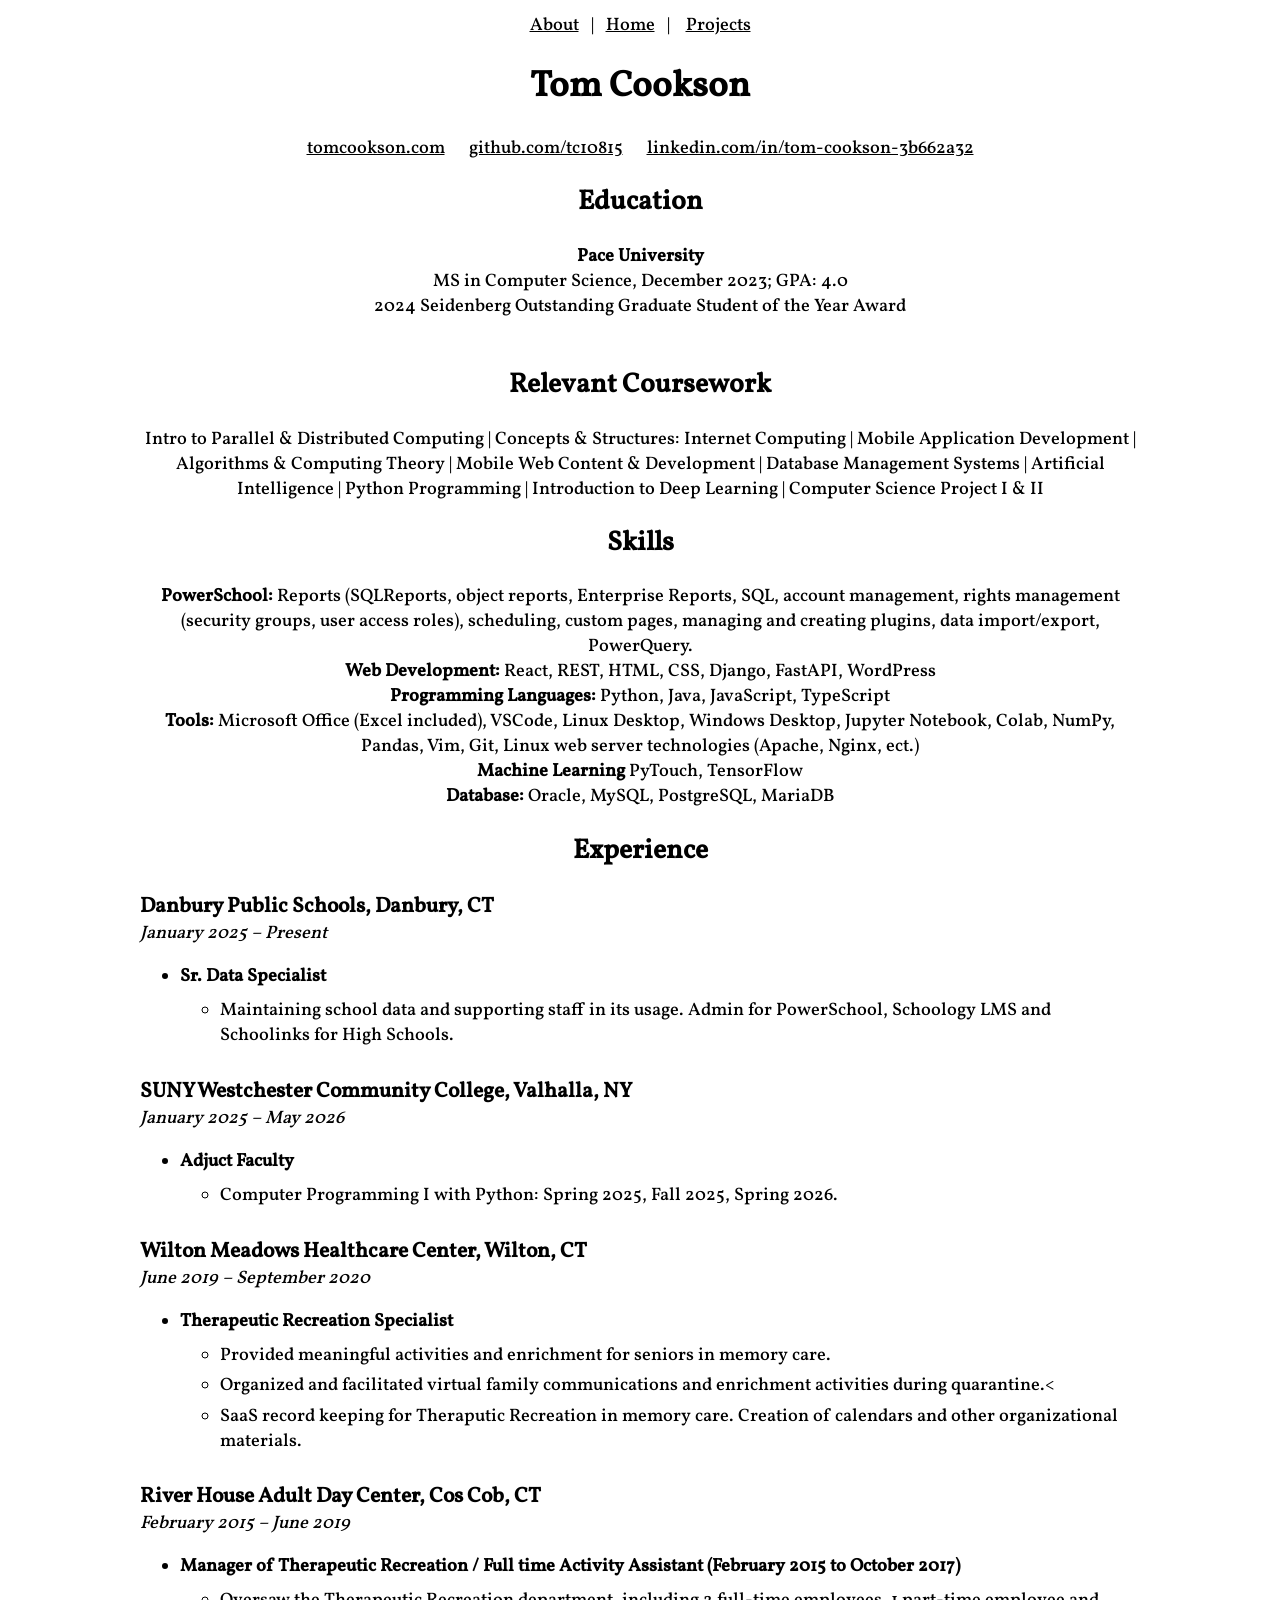
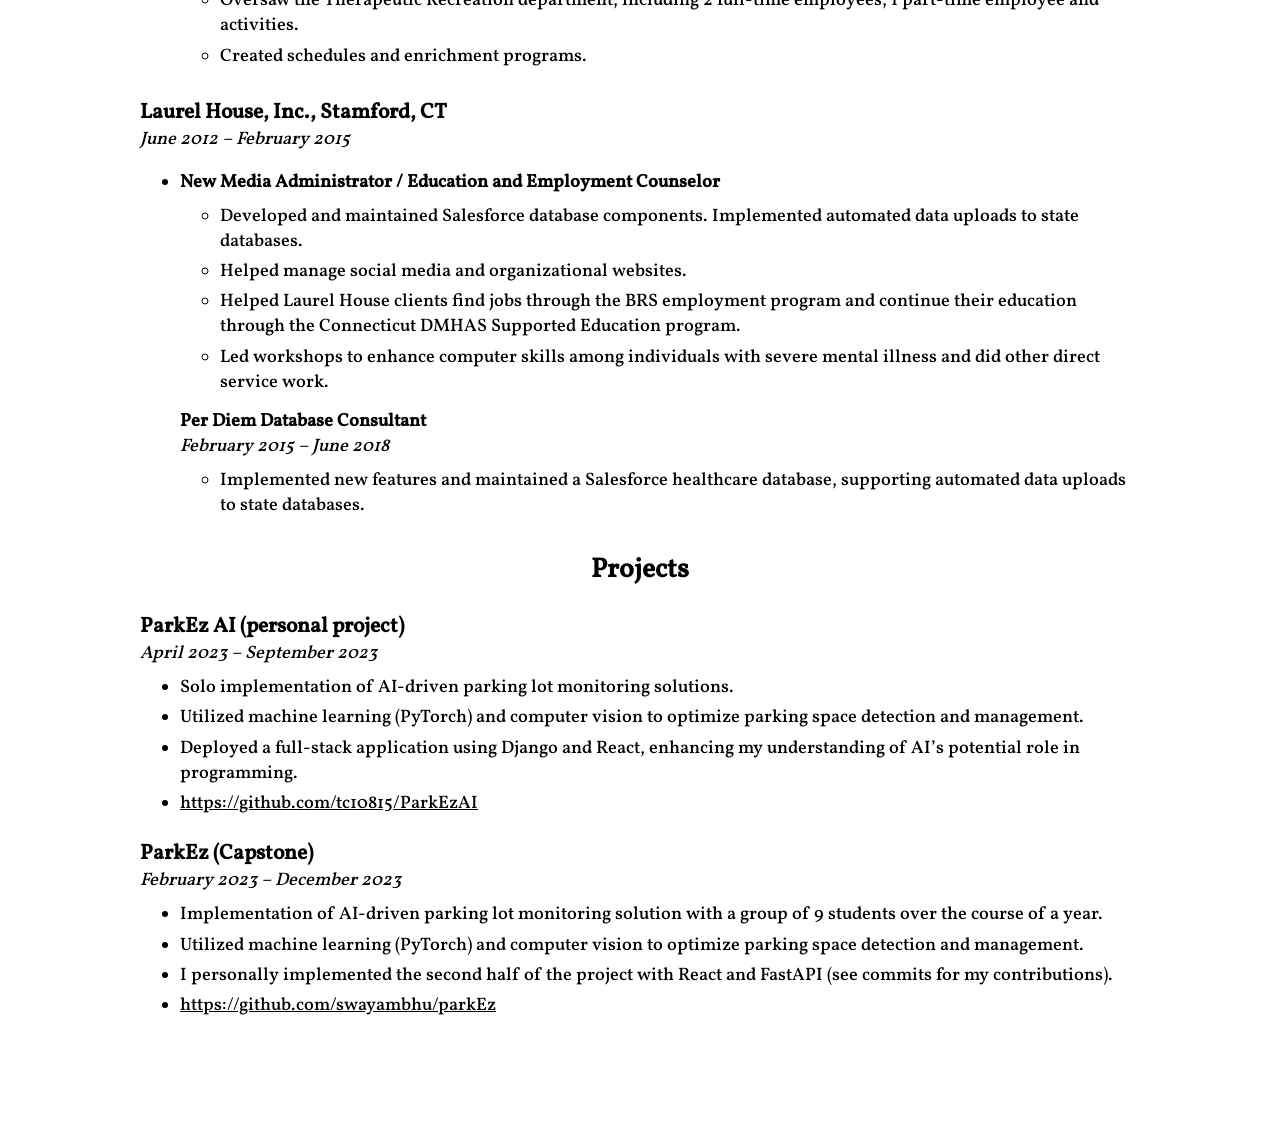
<file: resume.html>
<!DOCTYPE html>
<html lang="en">
<head>
    <meta http-equiv="Content-Type" content="text/html; charset=utf-8">
    <meta name="viewport" content="width=device-width, initial-scale=1.0">
    <link rel="shortcut icon" href="./favicon.ico">
    <link rel="stylesheet" href="./resume.css">
    <title>Tom Cookson's Resume</title>
</head>
<body>
    <div style="text-align:center">
        <a href="./about.html">About</a> &nbsp;&nbsp;|&nbsp;&nbsp;
        <a href="./">Home</a>&nbsp;&nbsp; | &nbsp;&nbsp;
        <a href="./projects.html">Projects</a>
    </div>
    <h1>Tom Cookson</h1>
    <p><a href="https://tomcookson.com" target="_blank">tomcookson.com</a> 
         &nbsp;&nbsp;&nbsp;&nbsp; 
        <a href="https://github.com/tc10815" target="_blank">
         github.com/tc10815</a> &nbsp;&nbsp;&nbsp;&nbsp; 
        <a href="https://www.linkedin.com/in/tom-cookson-3b662a32/" 
        target="_blank">linkedin.com/in/tom-cookson-3b662a32</a></p>

    <h2>Education</h2>
    <p><strong>Pace University</strong><br>
        MS in Computer Science, December 2023; GPA: 4.0<br>
        2024 Seidenberg Outstanding Graduate Student of the Year Award</p><br>

    <h2>Relevant Coursework</h2>
    <p>Intro to Parallel &amp; Distributed Computing | Concepts &amp; 
Structures: Internet Computing | Mobile Application Development | 
        Algorithms &amp; Computing Theory | Mobile Web Content &amp; 
Development | Database Management Systems | Artificial Intelligence | 
Python Programming | Introduction to Deep Learning | Computer Science 
Project I &amp; II</p>

    <h2>Skills</h2>
    <p><strong>PowerSchool:</strong> Reports (SQLReports, object reports,
       Enterprise Reports, SQL, account management, rights management (security
       groups, user access roles), scheduling, custom pages, managing and
       creating plugins, data import/export, PowerQuery. 
    <p><strong>Web Development:</strong> React, REST, HTML, CSS, 
        Django, FastAPI, WordPress</p>
    <p><strong>Programming Languages:</strong> Python, Java, JavaScript, 
       TypeScript
    <p><strong>Tools:</strong> Microsoft Office (Excel included), VSCode, 
    	Linux Desktop, Windows Desktop, Jupyter Notebook, Colab, NumPy, Pandas,
        Vim, Git, Linux web server technologies (Apache, Nginx, ect.)</p>
    <p><strong>Machine Learning</strong> PyTouch, TensorFlow</p>
    <p><strong>Database: </strong>Oracle, MySQL, PostgreSQL, MariaDB</p> 
    

    <h2>Experience</h2>
    <h3>Danbury Public Schools, Danbury, CT</h3>
    <p class="time">January 2025 – Present</p>
    <ul><li>
        <h4>Sr. Data Specialist</h4>
        <ul>
            <li>Maintaining school data and supporting staff in its usage. 
                Admin for PowerSchool, Schoology LMS and Schoolinks for 
                High Schools.</li> 
        </ul>
    </ul>

    <h3>SUNY Westchester Community College, Valhalla, NY</h3>
    <p class="time">January 2025 – May 2026</p>
    <ul><li>
        <h4>Adjuct Faculty</h4>
        <ul>
            <li>Computer Programming I with Python: Spring 2025, Fall 2025,
                Spring 2026.
            </li>
        </ul>
    </ul>

    <h3>Wilton Meadows Healthcare Center, Wilton, CT</h3>
    <p class="time">June 2019 – September 2020</p>
    <ul><li>
        <h4>Therapeutic Recreation Specialist</h4>
        <ul>
            <li>Provided meaningful activities and enrichment for seniors
            in memory care.
            <li>Organized and facilitated virtual family communications 
                and enrichment activities during quarantine.<
            <li>SaaS record keeping for Theraputic Recreation in memory care.
            Creation of calendars and other organizational materials.
        </ul>
    </ul>

    <h3>River House Adult Day Center, Cos Cob, CT</h3>
    <p class="time">February 2015 – June 2019</p>
    <ul><li>
        <h4>Manager of Therapeutic Recreation / Full time Activity Assistant 
            (February 2015 to October 2017)</h4>
        <ul>
            <li>Oversaw the Therapeutic Recreation department, including 2 
                full-time employees, 1 part-time employee and activities.
            <li>Created schedules and enrichment programs.
        </ul>
    </ul>

    <h3>Laurel House, Inc., Stamford, CT</h3>
    <p class="time">June 2012 – February 2015</p>
    <ul><li>
        <h4>New Media Administrator / Education and Employment Counselor</h4>
        <ul>
            <li>Developed and maintained Salesforce database 
            components. Implemented automated data uploads to state 
            databases.</li>
            <li>Helped manage social media and organizational websites.</li>
            <li>Helped Laurel House clients find jobs through the BRS 
            employment program and continue their education through the
            Connecticut DMHAS Supported Education program.
            <li>Led workshops to enhance computer skills among individuals with
                severe mental illness and did other direct service work.</li>
        </ul>
        <h4>Per Diem Database Consultant</h4>
        <p class="time">February 2015 – June 2018</p>
        <ul>
            <li>Implemented new features and maintained a 
                Salesforce healthcare database, 
                supporting automated data uploads to state databases.</li>
        </ul>
    </ul> 
    <h2>Projects</h2>
    <h3>ParkEz AI (personal project)</h3>
    <p class="time">April 2023 – September 2023</p>
    <ul>
        <li>Solo implementation of AI-driven parking lot monitoring solutions.</li>
        <li>Utilized machine learning (PyTorch) and computer vision to optimize parking space detection and management.</li>
        <li>Deployed a full-stack application using Django and React, enhancing my understanding of AI’s potential role in programming.</li>
        <li><a href="https://github.com/tc10815/ParkEzAI" target="_blank">https://github.com/tc10815/ParkEzAI</a></li>
    </ul>
    <h3>ParkEz (Capstone)</h3>
    <p class="time">February 2023 – December 2023</p>
    <ul>
        <li>Implementation of AI-driven parking lot monitoring solution with a group of 9 students over the course of a year.</li>
        <li>Utilized machine learning (PyTorch) and computer vision to optimize parking space detection and management.</li>
        <li>I personally implemented the second half of the project with React and FastAPI (see commits for my contributions).</li>
        <li><a href="https://github.com/swayambhu/parkEz" target="_blank">https://github.com/swayambhu/parkEz</a></li>
    </ul>

</body>
</html>
</file>
<file: index.css>
/*general layout*/
@font-face {
  font-family: VollkornMedium;
  src: url(./fonts/Vollkorn-Medium.ttf);
  }
  @font-face {
  font-family: VollkornBold;
  src: url(./fonts/Vollkorn-Bold.ttf);
  }
  @font-face {
  font-family: VollkornExtraBold;
  src: url(./fonts/Vollkorn-ExtraBold.ttf);
  }
  body {
    background-color:black;
    font-family: VollkornBold;
    color:#FFFFFF;
    display:block;
    margin: 0px;
    padding: 0px;
    background-image: url("photos/sunrise.jpg");
    background-size:cover;
    background-position:center;
    background-repeat: no-repeat;
    background-attachment: fixed;
    -ms-overflow-style: none;  /* IE and Edge */
    scrollbar-width: none;  /* Firefox */
  
  }
  body::-webkit-scrollbar {
    display: none;
  }
  a {
    font-weight: normal;
    font-style:normal;
    text-decoration: none;
  }
  a:link {
    color: white;
  }
  a:visited {
    color: white;
  }
  a:hover {
    color:lightgrey;
  }
  a:active {
    color: lightgrey;
  }

#namebox{
  padding-top:5%;
  text-align:center;
  padding-bottom: 3%;
}
#projectstab{
  display:none;
}
#linkboxlarge{
  display:block;
  text-align:center;
  line-height:250%;
  word-spacing:2em;
}
#linkboxsmall{
  display:none;
}
.projectbox{
  display:block;
  font-family: VollkornMedium;
  line-height:130%;
  margin-left:2em;
  margin-right:2em;
}

.darkbox{
  border-radius: 10px;
  width:80%;
  backdrop-filter: blur(5px);
  padding-top:0.3em;
  padding-bottom:0.3em;
  margin-left:auto;
  margin-right:auto;
  margin-top:0.6em;
  margin-bottom:0.6em;

  height: fit-content;
  display: block;
  background-color: rgba(0, 0, 0, 0.5);
}
.darkbox ul{
  padding-bottom: 1em;
}
.aboutboxclass{
  display:block;
  padding-top:1%;
  text-align:center;
  text-decoration:underline;
}

.infobox{
  display:block;
  text-align:center;
  font-family: VollkornMedium;
  line-height:130%;
  margin-left:2em;
  margin-right:2em;
}

body img{
  width:30em;
}

#timelinebox{
  display: none;
}
#aboutbox{
  display: none;
}
@media only screen and (max-width: 650px) {
  body{
    font-size:large;
  }
#linkboxlarge{
  display:none;
}
#linkboxsmall{
  padding-top: 5%;
  display:block;
  font-family: VollkornMedium;
  text-align:center;
  line-height:250%;
  word-spacing:2em;
  text-shadow: 1px 1px 2px rgba(0, 0, 0, 0.4);
}
body{    
    padding-top:5%;
    background-position:80% 50%;
}
}
</file>
<file: about.css>
/*general layout*/
@font-face {
  font-family: VollkornMedium;
  src: url(./fonts/Vollkorn-Medium.ttf);
  }
  @font-face {
  font-family: VollkornBold;
  src: url(./fonts/Vollkorn-Bold.ttf);
  }
  @font-face {
  font-family: VollkornExtraBold;
  src: url(./fonts/Vollkorn-ExtraBold.ttf);
  }
  body {
    background-color:#000000;
    font-family: VollkornBold;
    color:#FFFFFF;
    display:block;
    margin: 0px;
    padding: 0px;
    background-attachment: fixed;
    background-image: url("photos/sunrise2.jpg");
    background-size:cover;
    background-position:center;
    background-repeat: no-repeat;
  }
  a {
    font-weight: bold;
    font-style:normal;
    text-decoration: none;
  }
  a:link {
    color: white;
  }
  a:visited {
    color: white;
  }
  a:hover {
    color:lightgrey;
  }
  a:active {
    color: lightgrey;
  }
.aboutbox{
  display:block;
  padding-top:1%;
  text-align:center;
  text-decoration:underline;
}

.infobox{
  display:block;
  text-align:center;
  font-family: VollkornMedium;
  line-height:130%;
  margin-left:2em;
  margin-right:2em;
}
body img{
  width:30em;

}
#timeline{
  display:none;
}

@keyframes fadeIn {
  0% { opacity: 0; }
  100% { opacity: 1; }
}

.darkbox{
  border-radius: 10px;
  width:40em;
  backdrop-filter: blur(5px);
  padding-top:0.3em;
  padding-bottom:0.3em;
  margin-left:auto;
  margin-right:auto;
  margin-top:0.6em;
  margin-bottom:0.6em;

  height: fit-content;
  display: block;
  background-color: rgba(0, 0, 0, 0.5);
}

@media only screen and (max-width: 600px) {
  .darkbox{
    width:95%;
  }
  body img{
    width:90%;
  }
}
</file>
<file: photos.css>
@font-face {
    font-family: VollkornMedium;
    src: url(./fonts/Vollkorn-Medium.ttf);
}
@font-face {
    font-family: VollkornBold;
    src: url(./fonts/Vollkorn-Bold.ttf);
}
@font-face {
    font-family: VollkornExtraBold;
    src: url(./fonts/Vollkorn-ExtraBold.ttf);
}
a {
    color:black;
}
body{
    font-family: VollkornBold;
    color:black;
    background-color:white;
    font-size:medium;
    text-align:center;
}
p {
    font-family: VollkornBold;
    color:black;
}

  img {
    padding-top:1em;
    max-width:90vw;
    max-height:95vh;
    margin-left:auto;
    margin-right:auto;
  }
  .nobottomspace {
     padding-bottom: 0px; 
     margin-bottom: 0px;
  }
  .centerme {
    max-width:fit-content;
    margin-left:auto;
    margin-right:auto;
  }
  .flex-center { /* Necessary pictures too small to take up full screen on phone */
  display: flex;
  justify-content: center; 
  align-items: center;    
  flex-wrap: wrap;
}

  @media only screen and (max-width: 650px) {
    body {
      margin-left: 0px;
      margin-right: 0px;
      padding: 0px;
      font-size:large;
    }
    img{
      max-width:100%;
      margin-left:auto;
      margin-right:auto;
      padding-bottom: 0em;
      margin-bottom: 0em;
      padding-top: 1em;
    }
    .centerme {
      max-width:100%;
      margin-left:auto;
      margin-right:auto;
  }
  .flex-center { /* Necessary pictures too small to take up full screen on phone */
  display: flex;
  justify-content: center; 
  align-items: center;    
  width: 100vw;
  }

/* New document starts here */
</file>
<file: project.css>
/*general layout*/
@font-face {
  font-family: VollkornMedium;
  src: url(./fonts/Vollkorn-Medium.ttf);
  }
  @font-face {
  font-family: VollkornBold;
  src: url(./fonts/Vollkorn-Bold.ttf);
  }
  @font-face {
  font-family: VollkornExtraBold;
  src: url(./fonts/Vollkorn-ExtraBold.ttf);
  }

  body {
    background-color:black;
    font-family: VollkornBold;
    color:#FFFFFF;
    display:block;
    margin: 0px;
    padding: 0px;
    background-image: url("photos/sunrise.jpg");
    background-size:cover;
    background-position:center;
    background-repeat: no-repeat;
    background-attachment: fixed;
    -ms-overflow-style: none;  /* IE and Edge */
    scrollbar-width: none;  /* Firefox */
  
  }
  ul{
    padding-top:0em;
    margin-top:0.5em;
    margin-left:0.8em;
    padding-left: 0.8em;
  }
  body::-webkit-scrollbar {
    display: none;
  }
  a {
    font-weight: normal;
    font-style:normal;
    text-decoration: none;
  }
  a:link {
    color: white;
  }
  a:visited {
    color: white;
  }
  a:hover {
    color:lightgrey;
  }
  a:active {
    color: lightgrey;
  }

#namebox{
  padding-top:5%;
  text-align:center;
  padding-bottom: 3%;
}

#linkbox{
  text-align:center;
  line-height:250%;
  word-spacing:2em;
}

.projectbox{
  display:block;
  font-family: VollkornMedium;
  line-height:130%;
  margin-left:2em;
  margin-right:2em;
}

.darkbox{
  border-radius: 10px;
  width:80%;
  backdrop-filter: blur(5px);
  padding-top:0.3em;
  padding-bottom:0.3em;
  margin-left:auto;
  margin-right:auto;
  margin-top:0.6em;
  margin-bottom:0.6em;

  height: fit-content;
  display: block;
  background-color: rgba(0, 0, 0, 0.5);
}
.darkbox ul{
  padding-bottom: 1em;
}
.aboutboxclass{
  display:block;
  padding-top:1%;
  text-align:center;
  text-decoration:underline;
}

.infobox{
  display:block;
  text-align:center;
  font-family: VollkornMedium;
  line-height:130%;
  margin-left:2em;
  margin-right:2em;
}

body img{
  width:30em;
}

#timelinebox{
  display: none;
}
#aboutbox{
  display: none;
}
.titlecenter {
  text-align:center;
  text-decoration-line:underline;
}

@media only screen and (max-width: 650px) {
  ul{
    margin-left:0.4em;
    padding-left: 0.4em;
  }
  .infobox{
    margin-left:0.5em;
    margin-right:0.5em;
    font-size:large;
  }
  .darkbox{
    width:96%;
  }
  .projectbox{
    margin-left:1.3em;
    margin-right:1.3em;
  }
  body{
    background-position:80% 50%;
  }
}
</file>
<file: recipes.css>
@font-face {
  font-family: VollkornMedium;
  src: url(./fonts/Vollkorn-Medium.ttf);
  }
  @font-face {
  font-family: VollkornBold;
  src: url(./fonts/Vollkorn-Bold.ttf);
  }
  @font-face {
  font-family: VollkornExtraBold;
  src: url(./fonts/Vollkorn-ExtraBold.ttf);
  }
body {
    background-color:white;
    font-family: VollkornMedium;
    color:black;
    display:block;
    font-size:large;
    margin-top: 1%;
    margin-left: 15%;
    margin-right: 15%;
    padding: 0px;
  }
  a {
    color: black;
  }
  p {
    padding:0em;
    margin:0em;
  }
  h1,h2,h3{
    text-align:center;
  }
  img {
    padding-bottom:1em;
    max-width:25vw;
    margin-left:auto;
    margin-right:auto;
  }
  h3{
    padding:0em;
    margin:0em;
  }
  h4 {
    padding-left:0em;
    padding-right:0em;
    padding-bottom:0em;
    padding-top:0.5em;
    margin:0em;
  }
  ul{
    padding-top:0em;
    margin-top:0.5em;
  }

  .time{
    font-style:italic;
  }
  li{
    padding-bottom:0.7em;
  }
  .centerme {
    max-width:fit-content;;
    margin-left:auto;
    margin-right:auto;
  }

  .locationsub {
    font-size:small;
    font-style: italic;
  }
  .imgdiv{
    max-width:30%;
    height:auto;
    float:right;
    padding:20px;
 }

  /* for layout out page index */
  #index ul {
    padding: 0;
    margin: 0;
    list-style-type: none;
  }

  #index li {
      margin-bottom: 0.5em; /* Adjust as needed */
  }

  .flex-container {
      display: flex;
      flex-wrap: wrap;
      justify-content: space-between;
  }

  .flex-item {
      flex: 1 0 20%; /* Adjust as needed, this means each box will take at least 20% of the width before it wraps to the next line */
      margin: 1em;
  }

  .ingred li{
      padding:0em;
      margin:0em;
   }
  .recipename {
    max-width:fit-content;
    margin-top:2em;
    margin-left:auto;
    margin-right:auto;
    font-weight:bolder;
    font-size:20pt;
  }
  .recipesubheader {
    font-weight:bold;
    font-size:15pt;

  }


  @media only screen and (max-width: 650px) {
    body {
      margin-left: 0px;
      margin-right: 0px;
      padding: 0px;
      font-size:large;
    }
    ul{
      margin-left:0.7em;
      padding-left: 0.7em;
    }
    h1, h2{
      text-align: center;
      margin-bottom: 0.2em;
    }
    h3{
      margin-left: 0.3em;
      margin-right: 0.3em;
      margin-bottom: 0.2em;
    }
    .flex-item {
      flex: 1 0 100%; 
    }
    img{
      padding-bottom:0.5em;
      max-width:100%;
      margin-left:auto;
      margin-right:auto;
    }
    .imgdiv {
    max-width:100%;
    height:auto;
    padding:0px;
    margin-left:auto;
    margin-right:auto;
  }
  .recipesubheader {
    font-weight:bold;
    font-size:15pt;
      margin-left: 0.6em;
      margin-right: 0.6em;
      margin-bottom: 0.4em;
  }
  li {
    padding-right: 0.5em;
  }
  p {
   padding-right: 0.5em;
   padding-left: 0.5em;
    } 
 .ingred {
   padding-right: 0.5em;
   padding-left: 1.4em;
   }
  .ingred li{
   padding-top:0em;
   padding-bottom:0em;
   padding-right: 0.5em;
   padding-left: 1em;
   margin:0em;
   }
}
</file>
<file: recommendations.css>
@font-face {
  font-family: VollkornMedium;
  src: url(./fonts/Vollkorn-Medium.ttf);
  }
  @font-face {
  font-family: VollkornBold;
  src: url(./fonts/Vollkorn-Bold.ttf);
  }
  @font-face {
  font-family: VollkornExtraBold;
  src: url(./fonts/Vollkorn-ExtraBold.ttf);
  }
body {
    background-color:white;
    font-family: VollkornMedium;
    color:black;
    display:block;
    font-size:large;
    margin-top: 1%;
    margin-left: 0px;
    margin-right: 0px;
    padding: 0px;
    min-width: 0;
    max-width: 100%;
  }
  a {
    color: black;
  }
  p {
    padding:0em;
    margin:0em;
  }
  h1,h2,h3{
    text-align:center;
  }
  img {
    padding-bottom:1em;
    max-width:90%;
    margin-left:auto;
    margin-right:auto;
    min-width: 0;
  }
  .img-max-60 {
    padding-bottom:1em;
    max-width:60vw;
    margin-left:auto;
    margin-right:auto;
  }
  .img-max-80 {
    padding-bottom:1em;
    max-width:80vw;
    margin-left:auto;
    margin-right:auto;
  }
  .nobottomspace {
     padding-bottom: 0px; 
     margin-bottom: 0px;
  }
  h3{
    padding:0em;
    margin:0em;
  }
  h4 {
    padding-left:0em;
    padding-right:0em;
    padding-bottom:0em;
    padding-top:0.5em;
    margin-left: 7%;
  }
  ul{
    padding-top:0em;
    margin-top:0.5em;
    margin-left: 10%;
    margin-right: 10%;
  }
  li > ul {
    margin-left: 1%;
    margin-right: 1%;
  }
  


  .time{
    font-style:italic;
  }
  li{
    padding-bottom:0.7em;
  }
  .centerme {
    max-width:fit-content;
    margin-left:auto;
    margin-right:auto;
  }
  .center-eighty {
    max-width:80%;
    margin-left:auto;
    margin-right:auto;
  }
  .locationsub {
    font-size:small;
    font-style: italic;
    min-width: 0;
    max-width: 100%;
    text-align: center;
  }

  /* for layout out page index */
  #index ul {
    padding: 0;
    margin: 0;
    list-style-type: none;
  }

  #index li {
      margin-bottom: 0.5em; /* Adjust as needed */
  }

  .flex-container {
      padding-left: 10%;
      padding-right:10%;
      display: flex;
      flex-wrap: wrap;
      justify-content: space-between;
    min-width: 0;
    max-width: 100%;
  }
  
  .flex-item {
      flex: 1 0 40%; /* Adjust as needed, this means each box will take at least 20% of the width before it wraps to the next line */
      justify-content: center;
      padding-bottom:1em;
    min-width: 0;
  }

  .flex-container .flex-item li{
    margin: 5px 0px 0px 25%;
    padding: 0px;
    min-width: 0;
 }
  .flex-container .flex-item H4{
    margin: 0px 0px 0px 25%;
    padding: 0px;
    min-width: 0;
 }
  .flex-container .flex-item ul{
    margin: 0em 0em 0em 1em;
    padding: 0px;
    max-width:100%;
    min-width: 0;
 }
  .flex-center { /* Necessary pictures too small to take up full screen on phone */
  display: flex;
  justify-content: center; 
  align-items: center;    
  flex-wrap: wrap;
    min-width: 0;
}

/* Structural li with no dot that takes no space */
.noli {
    margin: 0;
    padding: 0;
    line-height: 1;
    list-style-type: none;   
}

.nobpad {
    padding-bottom:0;
}
.nobmar {
    margin-bottom:0;
}
  @media only screen and (max-width: 650px) {
    body {
      margin-left: 0px;
      margin-right: 0px;
      padding: 0px;
      font-size:large;
    }
    ul{
      margin-left:0.7em;
      padding-left: 0.7em;
    }
    h4{
      text-align: center;
      margin-left: 0%;
    }
  .locationsub {
    font-size:small;
    font-style: italic;
    min-width:0;
    max-width:90%;
    margin-left: auto;
    margin-right: auto;
    
    text-align: center;
  }
    h1, h2{
      text-align: center;
    }
    .flex-item {
      flex: 1 0 100%; 
      min-width: 0;
    }
    img{
      padding-bottom:0.5em;
      max-width:100%;
      margin-left:auto;
      margin-right:auto;
      min-width: 0;
    }
    .centerme {
      max-width:100%;
      margin-left:auto;
      margin-right:auto;
      min-width: 0;
  }
  .center-eighty {
    max-width:100%;
    margin-left:auto;
    margin-right:auto;
    }
  .img-max-60 {
    padding-bottom:1em;
    max-width:100%;
    margin-left:auto;
    margin-right:auto;
    min-width: 0;
  }
  .img-max-80 {
    padding-bottom:1em;
    max-width:100%;
    margin-left:auto;
    margin-right:auto;
    min-width: 0;
  }
  .flex-center { /* Necessary pictures too small to take up full screen on phone */
  display: flex;
  justify-content: center; 
  align-items: center;    
  width: 100%;
    min-width: 0;
  }
  .flex-container .flex-item li{
    margin: 5px 0px 0px 5%;
    padding: 0px;
    min-width: 0;
 }
  .flex-container .flex-item H4{
    margin: 0px 0px 0px 5%;
    padding: 0px;
    min-width: 0;
 }
  .flex-container .flex-item ul{
    margin: 0em 0em 0em 1em;
    padding: 0px;
    min-width: 0;
 }
 .indexh3 {
    display: none;
 }
</file>
<file: resume.css>
@font-face {
  font-family: VollkornMedium;
  src: url(./fonts/Vollkorn-Medium.ttf);
  }
  @font-face {
  font-family: VollkornBold;
  src: url(./fonts/Vollkorn-Bold.ttf);
  }
  @font-face {
  font-family: VollkornExtraBold;
  src: url(./fonts/Vollkorn-ExtraBold.ttf);
  }
  h1, h2{
    text-align: center;
  }
  p {
    text-align: center;
  }
body {
    background-color:white;
    font-family: VollkornMedium;
    color:black;
    display:block;
    font-size:large;
    margin-top: 1%;
    margin-left: auto;
    margin-right: auto;
    max-width: 1000px;
    padding: 0px;
    padding-bottom:4em;
  }
  a {
    color: black;
  }
  p {
    padding:0em;
    margin:0em;
  }
  h3{
    padding:0em;
    margin:0em;
  }
  h4 {
    padding-left:0em;
    padding-right:0em;
    padding-bottom:0em;
    padding-top:0.5em;
    margin:0em;
  }
  ul{
    padding-top:0em;
    margin-top:0.5em;
  }

  .time{
    font-style:italic;
    text-align: left;
  }
  li{
    padding-bottom:0.3em;
  }

  @media only screen and (max-width: 500px) {
    body {
      margin-left: 3%;
      margin-right: 3%;
      padding: 0px;
      font-size:large;
    }
    ul{
      margin-left:0.7em;
      padding-left: 0.7em;
    }

  }
</file>
